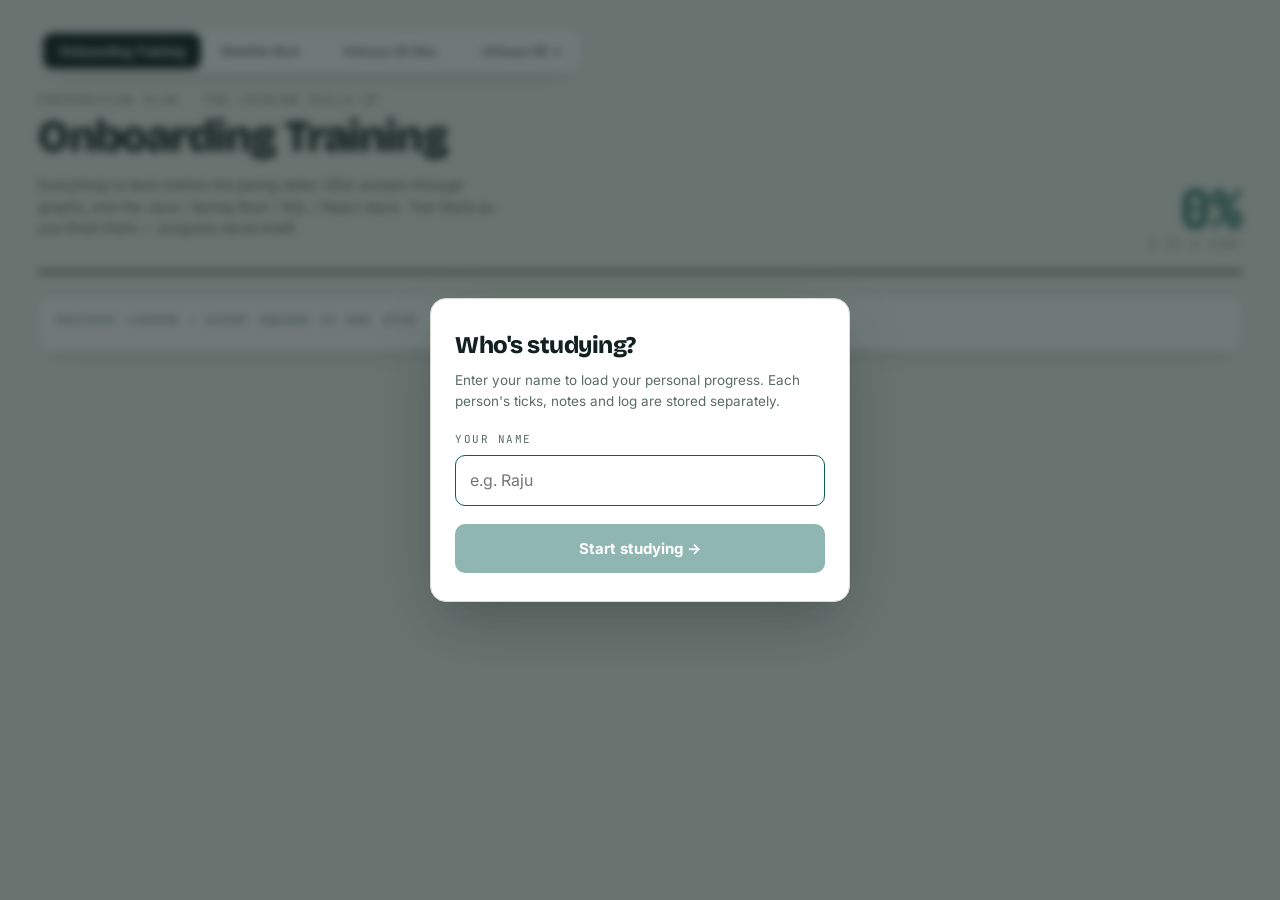
<file: index.html>
<!DOCTYPE html>
<html lang="en">
<head>
<meta charset="utf-8">
<meta name="viewport" content="width=device-width, initial-scale=1">
<title>Preparation Plan</title>
<meta name="description" content="Preparation plan: pre-joining stack readiness, Deloitte NLA syllabus and the Infosys 20 December coding plan, with per-user progress tracking.">
<meta name="theme-color" content="#EDEFEA">
<link rel="icon" href="data:image/svg+xml,%3Csvg xmlns='http://www.w3.org/2000/svg' viewBox='0 0 32 32'%3E%3Crect width='32' height='32' rx='7' fill='%230B5E55'/%3E%3Cpath d='M9 16.5l4.5 4.5L23 11' stroke='%23fff' stroke-width='3.2' fill='none' stroke-linecap='round' stroke-linejoin='round'/%3E%3C/svg%3E">
<link rel="preconnect" href="https://fonts.googleapis.com">
<link rel="preconnect" href="https://fonts.gstatic.com" crossorigin>
<link href="https://fonts.googleapis.com/css2?family=Bricolage+Grotesque:opsz,wght@12..96,500;12..96,700;12..96,800&family=Inter:wght@400;500;600&family=JetBrains+Mono:wght@400;600&display=swap" rel="stylesheet">
<style>
  :root{
    --paper:#EDEFEA;
    --surface:#FFFFFF;
    --surface-2:#F6F7F3;
    --ink:#12211F;
    --ink-2:#5A6B66;
    --ink-3:#8A9791;
    --line:#D6DBD4;
    --teal:#0B5E55;
    --teal-soft:#DCEAE6;
    --amber:#B67708;
    --green:#2E7D4F;
    --rust:#A8412A;
    --radius:10px;
    --shadow:0 1px 0 rgba(18,33,31,.06), 0 8px 24px -18px rgba(18,33,31,.5);
  }
  *{box-sizing:border-box}
  html,body{margin:0;padding:0}
  body{
    background:var(--paper);
    color:var(--ink);
    font-family:"Inter",system-ui,-apple-system,"Segoe UI",sans-serif;
    font-size:15px;
    line-height:1.55;
    -webkit-font-smoothing:antialiased;
  }
  .wrap{max-width:none;margin:0 auto;padding:28px clamp(16px,3vw,56px) 96px}

  /* ---------- header ---------- */
  header.top{display:flex;flex-wrap:wrap;gap:20px;align-items:flex-end;justify-content:space-between;padding-bottom:18px;border-bottom:2px solid var(--ink)}
  .eyebrow{font-family:"JetBrains Mono",monospace;font-size:11px;letter-spacing:.16em;text-transform:uppercase;color:var(--ink-2)}
  h1{font-family:"Bricolage Grotesque","Inter",sans-serif;font-weight:800;font-size:clamp(24px,5vw,44px);line-height:1.02;margin:6px 0 4px;letter-spacing:-.02em}
  .sub{color:var(--ink-2);max-width:52ch;font-size:14px}
  .totals{text-align:right;font-family:"JetBrains Mono",monospace}
  .totals .big{font-size:clamp(28px,7vw,52px);font-weight:600;line-height:1;color:var(--teal)}
  .totals .cap{font-size:11px;letter-spacing:.12em;text-transform:uppercase;color:var(--ink-3)}

  /* ---------- user chip ---------- */
  .user-chip{display:flex;align-items:center;gap:8px;font-family:"JetBrains Mono",monospace;font-size:11.5px;background:var(--surface);border:1px solid var(--line);border-radius:999px;padding:5px 12px;color:var(--ink-2);cursor:pointer;transition:.15s;margin-left:auto;-webkit-tap-highlight-color:transparent}
  .user-chip:hover{border-color:var(--teal);color:var(--teal)}
  .user-chip .avatar{width:22px;height:22px;border-radius:50%;background:var(--teal);color:#fff;font-size:11px;font-weight:700;display:flex;align-items:center;justify-content:center;flex:none;font-family:"Inter",sans-serif}
  .user-chip .uname{max-width:120px;overflow:hidden;text-overflow:ellipsis;white-space:nowrap}

  /* ---------- mastery ledger ---------- */
  .ledger{margin:22px 0 26px;background:var(--surface);border:1px solid var(--line);border-radius:var(--radius);padding:16px 18px 8px;box-shadow:var(--shadow)}
  .ledger h2{font-family:"JetBrains Mono",monospace;font-size:11px;letter-spacing:.16em;text-transform:uppercase;color:var(--ink-2);margin:0 0 14px;font-weight:600}
  .lrow{display:grid;grid-template-columns:150px 1fr 46px;gap:12px;align-items:center;margin-bottom:10px;cursor:pointer;background:none;border:0;width:100%;padding:2px 0;font:inherit;color:inherit;text-align:left;-webkit-tap-highlight-color:transparent}
  .lrow:hover .lname{color:var(--teal)}
  .lrow:focus-visible{outline:2px solid var(--teal);outline-offset:3px;border-radius:4px}
  .lname{font-size:13px;font-weight:600;white-space:nowrap;overflow:hidden;text-overflow:ellipsis}
  .segs{display:flex;gap:2px;height:14px}
  .seg{flex:1;background:var(--surface-2);border:1px solid var(--line);border-radius:2px;min-width:2px}
  .seg.on{background:var(--teal);border-color:var(--teal)}
  .lpct{font-family:"JetBrains Mono",monospace;font-size:12px;color:var(--ink-2);text-align:right}

  /* ---------- nav tabs ---------- */
  nav.tracks{display:flex;flex-wrap:wrap;gap:8px;margin-bottom:22px}
  .tab{font:inherit;font-size:13px;font-weight:600;cursor:pointer;border:1px solid var(--line);background:var(--surface);color:var(--ink-2);padding:7px 13px;border-radius:999px;display:flex;align-items:center;gap:8px;transition:.15s;-webkit-tap-highlight-color:transparent;touch-action:manipulation}
  .tab:hover{border-color:var(--teal);color:var(--teal)}
  .tab[aria-selected="true"]{background:var(--ink);border-color:var(--ink);color:#fff}
  .tab .n{font-family:"JetBrains Mono",monospace;font-size:11px;opacity:.7}
  .tab[aria-selected="true"] .n{opacity:.85}

  /* ---------- track ---------- */
  .track-head{display:flex;flex-wrap:wrap;gap:16px;justify-content:space-between;align-items:flex-start;margin-bottom:6px}
  .track-head h2{font-family:"Bricolage Grotesque","Inter",sans-serif;font-size:clamp(20px,4vw,26px);font-weight:700;margin:0;letter-spacing:-.01em}
  .track-head p{margin:6px 0 0;color:var(--ink-2);max-width:66ch;font-size:14px}
  .bar{height:6px;background:var(--surface);border:1px solid var(--line);border-radius:999px;overflow:hidden;margin:16px 0 26px}
  .bar span{display:block;height:100%;background:var(--teal);transition:width .3s ease}

  /* ---------- toolbar ---------- */
  .toolbar{display:flex;flex-wrap:wrap;gap:8px;align-items:center;margin-bottom:18px}
  .btn{font:inherit;font-size:12.5px;font-weight:600;cursor:pointer;border:1px solid var(--line);background:var(--surface);color:var(--ink-2);padding:6px 12px;border-radius:7px;transition:.15s;-webkit-tap-highlight-color:transparent;touch-action:manipulation;min-height:36px}
  .btn:hover{border-color:var(--teal);color:var(--teal)}
  .btn.on{background:var(--teal-soft);border-color:var(--teal);color:var(--teal)}
  .btn.danger:hover{border-color:var(--rust);color:var(--rust)}

  /* ---------- sections ---------- */
  section.block{background:var(--surface);border:1px solid var(--line);border-radius:var(--radius);margin-bottom:16px;overflow:hidden;box-shadow:var(--shadow)}
  .bhead{display:flex;align-items:center;gap:10px;padding:14px 18px;cursor:pointer;background:var(--surface-2);border-bottom:1px solid var(--line);user-select:none;-webkit-tap-highlight-color:transparent;touch-action:manipulation;min-height:50px}
  .bhead:hover .btitle{color:var(--teal)}
  .bnum{font-family:"JetBrains Mono",monospace;font-size:11px;color:var(--ink-3);min-width:22px;flex:none}
  .btitle{font-weight:700;font-size:14px;flex:1;line-height:1.3}
  .bcount{font-family:"JetBrains Mono",monospace;font-size:11.5px;color:var(--ink-2);white-space:nowrap;flex:none}
  .chev{color:var(--ink-3);transition:transform .2s;font-size:12px;flex:none}
  section.block.closed .chev{transform:rotate(-90deg)}
  section.block.closed .items{display:none}
  .bnote{padding:10px 18px;font-size:13px;color:var(--ink-2);background:#fff;border-bottom:1px dashed var(--line)}

  /* ---------- items ---------- */
  .item{display:grid;grid-template-columns:26px 1fr;gap:12px;padding:13px 18px;border-bottom:1px solid var(--line)}
  .item:last-child{border-bottom:0}
  .item.done .it{color:var(--ink-3);text-decoration:line-through;text-decoration-thickness:1px}
  .item.done .id-txt{color:var(--ink-3)}
  input[type=checkbox]{appearance:none;-webkit-appearance:none;width:22px;height:22px;border:1.5px solid var(--ink-3);border-radius:5px;cursor:pointer;margin:2px 0 0;position:relative;background:#fff;flex:none;touch-action:manipulation}
  input[type=checkbox]:hover{border-color:var(--teal)}
  input[type=checkbox]:checked{background:var(--green);border-color:var(--green)}
  input[type=checkbox]:checked::after{content:"";position:absolute;left:6px;top:2px;width:6px;height:11px;border:solid #fff;border-width:0 2px 2px 0;transform:rotate(43deg)}
  input[type=checkbox]:focus-visible{outline:2px solid var(--teal);outline-offset:2px}
  .it{font-weight:600;font-size:14.5px;line-height:1.35}
  .id-txt{color:var(--ink-2);font-size:13.5px;margin-top:2px;line-height:1.45}
  .links{display:flex;flex-wrap:wrap;gap:7px;margin-top:8px}
  .lk{font-family:"JetBrains Mono",monospace;font-size:11px;letter-spacing:.02em;text-decoration:none;color:var(--teal);border:1px solid var(--teal-soft);background:var(--teal-soft);padding:4px 9px;border-radius:5px;-webkit-tap-highlight-color:transparent}
  .lk:hover{background:var(--teal);color:#fff;border-color:var(--teal)}
  .flag{display:inline-block;font-family:"JetBrains Mono",monospace;font-size:9.5px;letter-spacing:.1em;text-transform:uppercase;color:var(--rust);border:1px solid var(--rust);border-radius:4px;padding:1px 5px;margin-left:8px;vertical-align:2px;font-weight:600}
  .flag.build{color:var(--amber);border-color:var(--amber)}
  .flag.revise{color:var(--ink-3);border-color:var(--line);background:var(--surface-2)}

  /* step lists */
  ul.how{margin:9px 0 0;padding-left:17px;color:var(--ink-2);font-size:13px;line-height:1.5}
  ul.how li{margin:4px 0}
  ul.how li::marker{color:var(--ink-3)}
  ul.how.mono li{font-family:"JetBrains Mono",monospace;font-size:12px;letter-spacing:-.01em}

  /* section badge */
  .sflag{font-family:"JetBrains Mono",monospace;font-size:9.5px;letter-spacing:.1em;text-transform:uppercase;font-weight:600;border:1px solid currentColor;border-radius:4px;padding:2px 6px;white-space:nowrap;flex:none}
  .sflag.new{color:var(--rust)}
  .sflag.rev{color:var(--ink-3);border-color:var(--line);background:var(--paper)}

  .legend{display:flex;flex-wrap:wrap;gap:6px 16px;align-items:center;font-size:12.5px;color:var(--ink-2);margin:-6px 0 18px}
  .legend .flag{margin-left:0;margin-right:5px}

  textarea{width:100%;font:inherit;font-size:13.5px;color:var(--ink);background:var(--surface);border:1px solid var(--line);border-radius:var(--radius);padding:12px 14px;resize:vertical;min-height:90px}
  textarea:focus{outline:2px solid var(--teal);outline-offset:-1px;border-color:var(--teal)}
  .flabel{font-family:"JetBrains Mono",monospace;font-size:11px;letter-spacing:.14em;text-transform:uppercase;color:var(--ink-2);margin:26px 0 8px}

  /* ---------- study log ---------- */
  .logbox{display:flex;gap:8px;margin-bottom:14px}
  .logbox input{flex:1;font:inherit;font-size:14px;padding:10px 13px;border:1px solid var(--line);border-radius:var(--radius);background:var(--surface);min-width:0}
  .logbox input:focus{outline:2px solid var(--teal);outline-offset:-1px}
  .logbox .btn{padding:0 16px;white-space:nowrap;flex:none}
  .entry{display:grid;grid-template-columns:100px 1fr 30px;gap:10px;align-items:baseline;padding:9px 0;border-bottom:1px solid var(--line);font-size:14px}
  .entry time{font-family:"JetBrains Mono",monospace;font-size:11.5px;color:var(--ink-3);word-break:break-all}
  .entry button{background:none;border:0;color:var(--ink-3);cursor:pointer;font-size:16px;line-height:1;padding:4px;min-width:30px;min-height:30px;-webkit-tap-highlight-color:transparent}
  .entry button:hover{color:var(--rust)}
  .empty{color:var(--ink-3);font-size:13.5px;padding:14px 0}

  /* ---------- alerts ---------- */
  .warn{background:#FDF3E3;border:1px solid var(--amber);color:#6B4A08;border-radius:var(--radius);padding:11px 14px;font-size:13.5px;margin:18px 0 0}
  .warn b{font-weight:600}
  .status{position:fixed;left:50%;bottom:20px;transform:translateX(-50%);background:var(--ink);color:#fff;font-family:"JetBrains Mono",monospace;font-size:11.5px;letter-spacing:.06em;padding:8px 16px;border-radius:999px;opacity:0;pointer-events:none;transition:opacity .25s;z-index:20;white-space:nowrap;max-width:90vw}
  .status.show{opacity:1}
  .hidden{display:none !important}

  /* ---------- login modal ---------- */
  .modal-bg{position:fixed;inset:0;background:rgba(18,33,31,.6);backdrop-filter:blur(4px);-webkit-backdrop-filter:blur(4px);z-index:100;display:flex;align-items:center;justify-content:center;padding:16px;overflow-y:auto}
  .modal-bg.hidden{display:none !important}
  .modal{background:var(--surface);border:1px solid var(--line);border-radius:16px;padding:28px 24px;width:100%;max-width:420px;box-shadow:0 24px 60px -12px rgba(18,33,31,.35);margin:auto}
  .modal h2{font-family:"Bricolage Grotesque","Inter",sans-serif;font-weight:800;font-size:clamp(20px,5vw,24px);margin:0 0 6px;letter-spacing:-.02em}
  .modal p{color:var(--ink-2);font-size:13.5px;margin:0 0 20px;line-height:1.5}
  .modal label{font-family:"JetBrains Mono",monospace;font-size:11px;letter-spacing:.14em;text-transform:uppercase;color:var(--ink-2);display:block;margin-bottom:7px}
  .modal input[type=text]{width:100%;font:inherit;font-size:16px;padding:12px 14px;border:1.5px solid var(--line);border-radius:var(--radius);background:var(--paper);color:var(--ink);outline:none;transition:.15s;-webkit-appearance:none}
  .modal input[type=text]:focus{border-color:var(--teal);background:#fff}
  .modal-actions{display:flex;gap:10px;margin-top:18px}
  .btn-primary{flex:1;font:inherit;font-size:15px;font-weight:700;cursor:pointer;background:var(--teal);color:#fff;border:none;border-radius:var(--radius);padding:13px 18px;transition:.15s;min-height:48px;-webkit-tap-highlight-color:transparent;touch-action:manipulation}
  .btn-primary:hover{background:#0a5248}
  .btn-primary:disabled{opacity:.45;cursor:not-allowed}
  .profiles-section{margin-top:22px;border-top:1px solid var(--line);padding-top:18px}
  .profiles-section h3{font-family:"JetBrains Mono",monospace;font-size:10px;letter-spacing:.16em;text-transform:uppercase;color:var(--ink-3);margin:0 0 12px}
  .profile-list{display:flex;flex-direction:column;gap:8px;max-height:220px;overflow-y:auto;-webkit-overflow-scrolling:touch}
  .profile-row{display:flex;align-items:center;gap:12px;padding:10px 12px;border:1px solid var(--line);border-radius:var(--radius);cursor:pointer;transition:.15s;background:var(--surface-2);-webkit-tap-highlight-color:transparent;touch-action:manipulation}
  .profile-row:hover{border-color:var(--teal);background:var(--teal-soft)}
  .profile-row .p-avatar{width:32px;height:32px;border-radius:50%;background:var(--teal);color:#fff;font-size:13px;font-weight:700;display:flex;align-items:center;justify-content:center;flex:none}
  .profile-row .p-info{flex:1;min-width:0}
  .profile-row .p-name{font-weight:600;font-size:13.5px;white-space:nowrap;overflow:hidden;text-overflow:ellipsis}
  .profile-row .p-meta{font-family:"JetBrains Mono",monospace;font-size:11px;color:var(--ink-3);margin-top:1px}
  .profile-row .p-pct{font-family:"JetBrains Mono",monospace;font-size:12px;color:var(--teal);font-weight:600;white-space:nowrap}
  .profile-row .p-del{background:none;border:none;cursor:pointer;color:var(--ink-3);font-size:18px;padding:4px 6px;line-height:1;border-radius:4px;flex:none;min-width:32px;min-height:32px;display:flex;align-items:center;justify-content:center;-webkit-tap-highlight-color:transparent}
  .profile-row .p-del:hover{color:var(--rust)}

  /* ---------- plan switcher ---------- */
  .programs{display:flex;gap:4px;margin:0 0 18px;padding:4px;background:var(--surface);border:1px solid var(--line);border-radius:12px;width:max-content;max-width:100%;box-shadow:var(--shadow)}
  .prog{font:inherit;font-size:13px;font-weight:600;cursor:pointer;border:0;background:none;color:var(--ink-2);padding:7px 16px;border-radius:9px;min-height:36px;display:flex;align-items:center;justify-content:center;gap:8px;transition:.15s;-webkit-tap-highlight-color:transparent;touch-action:manipulation}
  .prog:hover{color:var(--teal)}
  .prog[aria-selected="true"]{background:var(--ink);color:#fff}
  .prog .n{font-family:"JetBrains Mono",monospace;font-size:11px;opacity:.7}
  .prog:focus-visible{outline:2px solid var(--teal);outline-offset:2px}
  body[data-view="nla"] .v-tcs, body[data-view="d20"] .v-tcs,
  body:not([data-view="nla"]) .v-nla, body:not([data-view="d20"]) .v-d20{display:none !important}

  /* ---------- Deloitte NLA view ---------- */
  .nla-info{background:var(--teal-soft);border:1px solid #BCD8D1;color:var(--ink);border-radius:var(--radius);padding:11px 14px;font-size:13.5px;margin:18px 0 0}
  .nla-info b{font-weight:600}
  .nla-grid{display:grid;grid-template-columns:minmax(0,5fr) minmax(0,7fr);gap:16px;margin:22px 0 26px;align-items:start}
  .card{background:var(--surface);border:1px solid var(--line);border-radius:var(--radius);padding:16px 18px;box-shadow:var(--shadow)}
  .card h2{font-family:"JetBrains Mono",monospace;font-size:11px;letter-spacing:.16em;text-transform:uppercase;color:var(--ink-2);margin:0 0 12px;font-weight:600}
  .card h3{font-family:"JetBrains Mono",monospace;font-size:10px;letter-spacing:.16em;text-transform:uppercase;color:var(--ink-3);margin:18px 0 8px;font-weight:600}
  table.pattern{width:100%;border-collapse:collapse;font-size:13.5px}
  table.pattern th{font-family:"JetBrains Mono",monospace;font-size:10px;letter-spacing:.12em;text-transform:uppercase;color:var(--ink-3);font-weight:600;text-align:left;padding:0 0 6px;border-bottom:1px solid var(--line)}
  table.pattern td{padding:7px 0;border-bottom:1px solid var(--line)}
  table.pattern .q{text-align:right;font-family:"JetBrains Mono",monospace;font-size:12.5px}
  table.pattern tr.total td{font-weight:700;border-bottom:0;border-top:2px solid var(--ink)}
  .chips{display:flex;flex-wrap:wrap;gap:6px;margin:12px 0 0}
  .chip{font-family:"JetBrains Mono",monospace;font-size:11px;color:var(--ink-2);background:var(--surface-2);border:1px solid var(--line);border-radius:5px;padding:3px 8px}
  .fine{font-size:12px;color:var(--ink-2);line-height:1.5;margin:12px 0 0;padding:9px 11px;background:var(--surface-2);border-left:3px solid var(--amber);border-radius:0 6px 6px 0}
  .stats{display:grid;grid-template-columns:repeat(4,minmax(0,1fr));gap:8px;margin-bottom:6px}
  .stat{background:var(--surface-2);border:1px solid var(--line);border-radius:8px;padding:9px 10px}
  .stat .v{font-family:"JetBrains Mono",monospace;font-size:20px;font-weight:600;line-height:1.1;color:var(--teal)}
  .stat .l{font-family:"JetBrains Mono",monospace;font-size:9.5px;letter-spacing:.12em;text-transform:uppercase;color:var(--ink-3);margin-top:3px}
  .mrow{display:grid;grid-template-columns:150px 1fr 100px;gap:12px;align-items:center;margin-bottom:9px;cursor:pointer;background:none;border:0;width:100%;padding:2px 0;font:inherit;color:inherit;text-align:left;-webkit-tap-highlight-color:transparent}
  .mrow:hover .lname{color:var(--teal)}
  .mrow .lpct{white-space:nowrap}
  .mrow:focus-visible{outline:2px solid var(--teal);outline-offset:3px;border-radius:4px}
  .mbar{height:10px;background:var(--surface-2);border:1px solid var(--line);border-radius:999px;overflow:hidden}
  .mbar span{display:block;height:100%;background:var(--teal);transition:width .3s ease}
  .mrow.complete .mbar span{background:var(--green)}
  .mrow.complete .lpct{color:var(--green);font-weight:600}
  .attn{list-style:none;margin:0;padding:0}
  .attn li{display:grid;grid-template-columns:20px 1fr;gap:8px;padding:7px 0;border-top:1px dashed var(--line);font-size:13px}
  .attn li:first-child{border-top:0}
  .attn .rk{font-family:"JetBrains Mono",monospace;font-size:11px;color:var(--rust);font-weight:600;padding-top:1px}
  .attn .why{color:var(--ink-2);font-size:12.5px}
  .attn .flag{margin-left:6px}

  /* modules */
  section.mod .mhead{position:relative;display:flex;align-items:center;gap:12px;padding:14px 18px 16px;cursor:pointer;background:var(--surface-2);user-select:none;-webkit-tap-highlight-color:transparent;touch-action:manipulation;min-height:62px}
  section.mod .mhead:hover .mtitle{color:var(--teal)}
  section.mod .mhead:focus-visible{outline:2px solid var(--teal);outline-offset:-2px}
  section.mod.open .mhead{border-bottom:1px solid var(--line)}
  .mwrap{flex:1;min-width:0}
  .mtitle{display:block;font-family:"Bricolage Grotesque","Inter",sans-serif;font-weight:700;font-size:16px;line-height:1.25}
  .mmeta{display:block;font-family:"JetBrains Mono",monospace;font-size:11px;color:var(--ink-3);margin-top:2px}
  .mprog{position:absolute;left:0;bottom:0;height:3px;background:var(--teal);transition:width .3s ease}
  section.mod:not(.open) > .mhead .chev{transform:rotate(-90deg)}
  section.mod .mbody{display:none}
  section.mod.open .mbody{display:block}
  section.mod .sflag.done{display:none;color:var(--green)}
  section.mod.complete{border-color:var(--green)}
  section.mod.complete .mprog{background:var(--green)}
  section.mod.complete .sflag.done{display:inline-block}
  section.mod.complete .mhead .bcount{color:var(--green);font-weight:600}
  .shead{display:flex;align-items:center;gap:10px;padding:10px 18px;background:#fff;border-bottom:1px solid var(--line);cursor:pointer;user-select:none;-webkit-tap-highlight-color:transparent;min-height:44px}
  .shead:hover .stitle{color:var(--teal)}
  .shead:focus-visible{outline:2px solid var(--teal);outline-offset:-2px}
  .sletter{font-family:"JetBrains Mono",monospace;font-size:11px;font-weight:600;color:var(--teal);min-width:14px;flex:none}
  .stitle{font-weight:700;font-size:13.5px;flex:1;min-width:0;line-height:1.3}
  .shead .flag{margin-left:0;flex:none}
  .nsub.closed .sitems{display:none}
  .nsub.closed .chev{transform:rotate(-90deg)}
  /* Every cell draws its own right + bottom rule; the -1px margins push the outer
     ones under the card edge (section.block clips), so any column count lines up. */
  .sitems{display:grid;grid-template-columns:repeat(2,minmax(0,1fr));border-bottom:1px solid var(--line);margin:0 -1px -1px 0}
  .sitems.single{grid-template-columns:minmax(0,1fr)}
  .sitems .item, .sitems .item:last-child{border-bottom:1px solid var(--line);border-right:1px solid var(--line)}
  .id-txt{max-width:95ch}
  .item.compact{padding:10px 18px;align-items:center}
  .item.compact input[type=checkbox]{margin:0}
  .item.compact .it{font-weight:500;font-size:14px}
  .flag.p-high{color:var(--rust);border-color:var(--rust)}
  .flag.p-medium{color:var(--amber);border-color:var(--amber)}
  .flag.p-additional{color:var(--ink-3);border-color:var(--line);background:var(--surface-2)}
  .flag.p-interview{color:var(--teal);border-color:var(--teal)}
  .flag.lv{color:var(--ink-2);border-color:var(--line);background:var(--surface)}
  .mnotes{padding:4px 18px 18px}
  .mnotes .flabel{margin-top:16px}

  /* ---------- difficulty flags, form fields and tag buttons ---------- */
  .flag.d-easy{color:var(--green);border-color:var(--green)}
  .flag.d-medium{color:var(--amber);border-color:var(--amber)}
  .flag.d-hard{color:var(--rust);border-color:var(--rust)}
  .mrow.static{cursor:default}
  .mrow.static:hover .lname{color:inherit}
  .target{font-size:13px;margin:12px 0 0;padding:9px 11px;background:var(--teal-soft);border-radius:6px;color:var(--ink)}
  .tally{display:flex;flex-wrap:wrap;gap:6px}
  .tally .chip b{color:var(--ink);font-weight:600}
  .fld label{display:block;font-family:"JetBrains Mono",monospace;font-size:10px;letter-spacing:.1em;text-transform:uppercase;color:var(--ink-3);margin-bottom:4px}
  .fin{width:100%;font:inherit;font-size:13.5px;padding:6px 9px;border:1px solid var(--line);border-radius:7px;background:var(--surface);color:var(--ink);min-height:36px;-webkit-appearance:none;appearance:none}
  select.fin{background-image:linear-gradient(45deg,transparent 50%,var(--ink-3) 50%),linear-gradient(135deg,var(--ink-3) 50%,transparent 50%);background-position:calc(100% - 14px) 15px,calc(100% - 9px) 15px;background-size:5px 5px;background-repeat:no-repeat;padding-right:24px}
  .fin:focus{outline:2px solid var(--teal);outline-offset:-1px;border-color:var(--teal)}
  .tags{display:flex;flex-wrap:wrap;gap:5px}
  .tagbtn{font-family:"JetBrains Mono",monospace;font-size:10.5px;border:1px solid var(--line);background:var(--surface);color:var(--ink-2);padding:3px 8px;border-radius:5px;cursor:pointer;min-height:28px;-webkit-tap-highlight-color:transparent}
  .tagbtn:hover{border-color:var(--rust);color:var(--rust)}
  .tagbtn.on{background:var(--rust);border-color:var(--rust);color:#fff}

  /* =============================================
     RESPONSIVE — tablet (max 768px)
     ============================================= */
  @media (max-width:768px){
    .wrap{padding:22px 16px 90px}
    header.top{gap:14px}
    .sub{font-size:13.5px}
    .ledger{padding:14px 14px 6px}
    .lrow{grid-template-columns:120px 1fr 42px;gap:10px}
    .lname{font-size:12.5px}
    nav.tracks{gap:6px;margin-bottom:18px}
    .tab{font-size:12.5px;padding:6px 11px;gap:6px}
    .bhead{padding:13px 16px}
    .btitle{font-size:13.5px}
    .item{padding:12px 16px;gap:10px}
    .toolbar{gap:7px}
    .btn{font-size:12px;padding:6px 11px;min-height:34px}
    .entry{grid-template-columns:90px 1fr 30px;gap:8px}
    .nla-grid{grid-template-columns:1fr}
    .sitems, .sitems.single{grid-template-columns:minmax(0,1fr)}
  }

  /* =============================================
     RESPONSIVE — mobile (max 640px)
     ============================================= */
  @media (max-width:640px){
    .wrap{padding:16px 12px 88px}

    /* header */
    header.top{flex-direction:column;align-items:stretch;gap:12px}
    .totals{text-align:left}
    h1{font-size:clamp(22px,6.5vw,32px)}
    .sub{font-size:13px;max-width:100%}

    /* user chip — full width row below header on mobile */
    .user-chip{align-self:flex-start;font-size:11px;padding:5px 10px}
    .user-chip .uname{max-width:160px}

    /* ledger */
    .ledger{margin:16px 0 20px;padding:12px 12px 4px}
    .lrow{grid-template-columns:96px 1fr 38px;gap:8px;padding:3px 0}
    .lname{font-size:12px}
    .segs{height:12px}
    .lpct{font-size:11px}

    /* tabs — scrollable horizontal strip */
    nav.tracks{flex-wrap:nowrap;overflow-x:auto;-webkit-overflow-scrolling:touch;scrollbar-width:none;gap:6px;padding-bottom:4px;margin-bottom:16px}
    nav.tracks::-webkit-scrollbar{display:none}
    .tab{font-size:12px;padding:6px 10px;gap:5px;white-space:nowrap;flex-shrink:0}

    /* track head */
    .track-head{flex-direction:column;gap:8px}
    .track-head h2{font-size:clamp(18px,5vw,22px)}
    .track-head p{font-size:13px}
    .bar{margin:12px 0 18px}

    /* toolbar — scroll on mobile */
    .toolbar{flex-wrap:nowrap;overflow-x:auto;-webkit-overflow-scrolling:touch;scrollbar-width:none;padding-bottom:4px;gap:6px;margin-bottom:14px}
    .toolbar::-webkit-scrollbar{display:none}
    .btn{white-space:nowrap;flex-shrink:0;font-size:12px;padding:6px 10px;min-height:36px}
    .toolbar .bcount{flex-shrink:0;margin-left:4px !important}

    /* section blocks */
    .bhead{padding:11px 12px;gap:8px;min-height:46px}
    .bnum{font-size:10px;min-width:18px}
    .btitle{font-size:13px}
    .bcount{font-size:10.5px}
    .chev{font-size:11px}
    .bnote{padding:9px 12px;font-size:12.5px}

    /* items */
    .item{grid-template-columns:24px 1fr;gap:10px;padding:11px 12px}
    input[type=checkbox]{width:24px;height:24px;margin:1px 0 0}
    input[type=checkbox]:checked::after{left:7px;top:2.5px;width:7px;height:12px}
    .it{font-size:14px}
    .id-txt{font-size:13px}
    ul.how{font-size:12.5px;padding-left:15px}
    ul.how.mono li{font-size:11.5px}
    .links{gap:6px;margin-top:7px}
    .lk{font-size:10.5px;padding:4px 8px}
    .flag{font-size:9px;padding:1px 4px;margin-left:6px}

    /* legend */
    .legend{font-size:12px;gap:5px 12px;margin-bottom:14px}

    /* textarea + notes */
    textarea{font-size:13px;padding:10px 12px}
    .flabel{font-size:10.5px;margin:20px 0 7px}

    /* study log */
    .logbox{flex-direction:column;gap:8px}
    .logbox input{font-size:14px;padding:12px 13px}
    .logbox .btn{width:100%;padding:12px;text-align:center;min-height:44px}
    .entry{display:grid;grid-template-columns:1fr 32px;grid-template-rows:auto auto;gap:4px 8px;align-items:start;padding:10px 0}
    .entry time{grid-column:1 / -1;display:block;font-size:10.5px;color:var(--ink-3);margin-bottom:0}
    .entry > span{font-size:13.5px;word-break:break-word;line-height:1.45;align-self:center}
    .entry button{align-self:flex-start;margin-top:1px}

    /* modal — slides up from bottom on mobile */
    .modal-bg{padding:12px;align-items:flex-end}
    .modal{border-radius:16px 16px 12px 12px;padding:24px 18px 28px}
    .modal h2{font-size:21px}
    .modal p{font-size:13px;margin-bottom:18px}
    .modal input[type=text]{font-size:16px;padding:13px 13px}
    .btn-primary{font-size:15px;padding:14px;min-height:50px}
    .profile-list{max-height:240px}
    .profile-row{padding:10px 10px}
    .profile-row .p-name{font-size:13px}
    .profile-row .p-meta{font-size:10.5px}

    /* Deloitte NLA view */
    .programs{width:100%;margin-bottom:14px}
    .prog{flex:1;padding:7px 8px;font-size:12.5px}
    .nla-info{font-size:13px;margin-top:14px}
    .nla-grid{margin:16px 0 20px;gap:12px}
    .card{padding:14px 12px}
    .stats{grid-template-columns:repeat(2,minmax(0,1fr))}
    .mrow{grid-template-columns:84px 1fr 94px;gap:8px}
    .mrow .lpct{font-size:11px}
    section.mod .mhead{padding:11px 12px 13px;gap:8px;min-height:56px}
    .mtitle{font-size:14.5px}
    .mmeta{font-size:10.5px}
    .shead{padding:9px 12px;gap:7px}
    .stitle{font-size:13px}
    .item.compact{padding:10px 12px}
    .mnotes{padding:2px 12px 14px}
    .prog .n{display:none}
    .prog{padding:7px 4px;font-size:12px}

  }

  /* =============================================
     RESPONSIVE — small phones (max 400px)
     ============================================= */
  @media (max-width:400px){
    .wrap{padding:14px 10px 86px}
    .lrow{grid-template-columns:80px 1fr 34px;gap:6px}
    .lname{font-size:11.5px}
    .tab{font-size:11.5px;padding:5px 9px}
    .item{gap:8px;padding:10px 10px}
    .bhead{padding:10px 10px}
    .btitle{font-size:12.5px}
    ul.how.mono li{font-size:11px}
  }

  /* =============================================
     WIDE SCREENS — spend extra width on columns, not on line length
     ============================================= */
  @media (min-width:1280px){
    #ledgerRows{display:grid;grid-template-columns:repeat(2,minmax(0,1fr));column-gap:40px}
    section.block .items{display:grid;grid-template-columns:repeat(2,minmax(0,1fr));margin:0 -1px -1px 0}
    section.block .items .item{border-right:1px solid var(--line);border-bottom:1px solid var(--line)}
    .sitems{grid-template-columns:repeat(3,minmax(0,1fr))}
    .sitems.single{grid-template-columns:repeat(2,minmax(0,1fr))}
  }
  @media (min-width:1600px){
    .sitems{grid-template-columns:repeat(4,minmax(0,1fr))}
  }
  @media (min-width:1900px){
    #ledgerRows{grid-template-columns:repeat(3,minmax(0,1fr))}
    .sitems.single{grid-template-columns:repeat(3,minmax(0,1fr))}
  }

  @media (prefers-reduced-motion:reduce){*{transition:none !important;animation:none !important}}
</style>
<link rel="stylesheet" href="dec20/plan.css">
</head>
<body>

<!-- ===== LOGIN MODAL ===== -->
<div class="modal-bg" id="loginModal">
  <div class="modal" role="dialog" aria-modal="true" aria-labelledby="modalTitle">
    <h2 id="modalTitle">Who's studying?</h2>
    <p>Enter your name to load your personal progress. Each person's ticks, notes and log are stored separately.</p>
    <label for="nameInput">Your name</label>
    <input type="text" id="nameInput" placeholder="e.g. Raju" maxlength="40" autocomplete="off">
    <div class="modal-actions">
      <button class="btn-primary" id="startBtn" disabled>Start studying →</button>
    </div>
    <div class="profiles-section" id="profilesSection" style="display:none">
      <h3>Continue as…</h3>
      <div class="profile-list" id="profileList"></div>
    </div>
  </div>
</div>

<div class="wrap">
  <nav class="programs" id="programs" role="tablist" aria-label="Preparation plan">
    <button class="prog" role="tab" data-plan-view="tcs" aria-selected="true">Onboarding Training</button>
    <button class="prog" role="tab" data-plan-view="nla" aria-selected="false">Deloitte NLA<span class="n" id="nlaProgPct"></span></button>
    <button class="prog" role="tab" data-plan-view="d20" aria-selected="false">Infosys 20 Dec<span class="n" id="d20ProgPct"></span></button>
    <a class="prog" href="/infosys" title="Infosys internal training (Systems Engineer): opens its own page" style="text-decoration:none">Infosys SE ↗</a>
  </nav>
  <header class="top">
    <div class="v-d20">
      <div class="eyebrow">Preparation plan · Infosys SP / DSE</div>
      <h1>Infosys Coding Round · 20 Dec</h1>
      <p class="sub">Do one day at a time, in Java. Goal: at least two problems passing every test case.</p>
    </div>
    <div class="v-tcs">
      <div class="eyebrow">Preparation plan · Pre-joining build-up</div>
      <h1>Onboarding Training</h1>
      <p class="sub">Everything to learn before the joining letter: DSA revision through graphs, and the Java / Spring Boot / SQL / React stack. Tick items as you finish them — progress saves itself.</p>
    </div>
    <div class="v-nla">
      <div class="eyebrow">Preparation plan · Deloitte USI</div>
      <h1>Deloitte NLA</h1>
      <p class="sub">Topic-by-topic syllabus for the Deloitte National Level Assessment: aptitude, reasoning, verbal, technical MCQs, Java coding and interviews. Tracked separately from your other plans.</p>
    </div>
    <div style="display:flex;flex-direction:column;align-items:flex-end;gap:10px">
      <div class="totals v-d20">
        <div class="big" id="d20TotalPct">0%</div>
        <div class="cap" id="d20TotalCount">0 of 0 main problems solved</div>
      </div>
      <div class="totals v-tcs">
        <div class="big" id="totalPct">0%</div>
        <div class="cap" id="totalCount">0 of 0 done</div>
      </div>
      <div class="totals v-nla">
        <div class="big" id="nlaTotalPct">0%</div>
        <div class="cap" id="nlaTotalCount">0 of 0 topics done</div>
      </div>
      <button class="user-chip hidden" id="userChip" title="Switch user" aria-label="Switch user">
        <span class="avatar" id="userAvatar">?</span>
        <span class="uname" id="userLabel">—</span>
        <span>⇄</span>
      </button>
    </div>
  </header>

  <div class="warn hidden" id="storageWarn"><b>Progress can't be saved in this browser.</b> Private/incognito mode or blocked site data will make every tick disappear on refresh. Open the page in a normal window, or allow site data for this address.</div>

  <!-- ===== INFOSYS 20 DEC (independent state, rendered by dec20/plan-app.js) ===== -->
  <main id="d20View" class="v-d20">
    <nav class="tracks" id="d20Tabs" role="tablist" aria-label="Infosys plan screens">
      <button class="tab" role="tab" data-d20-tab="today" aria-selected="true">Today</button>
      <button class="tab" role="tab" data-d20-tab="plan" aria-selected="false">Full plan</button>
      <button class="tab" role="tab" data-d20-tab="quiz" aria-selected="false">Pattern quiz</button>
      <button class="tab" role="tab" data-d20-tab="progress" aria-selected="false">My progress</button>
      <button class="tab" role="tab" data-d20-tab="guide" aria-selected="false">Guide</button>
    </nav>

    <div class="d20-cols" data-d20-panel="today">
      <div id="d20Today"></div>
      <aside id="d20Side"></aside>
    </div>

    <div class="d20-narrow d20-stack hidden" data-d20-panel="plan">
      <div id="d20Plan"></div>
    </div>

    <div class="d20-narrow hidden" data-d20-panel="quiz">
      <div class="d20-banner"><b>Practise spotting the pattern.</b> No coding here: read the situation, name the technique and one reason, then check.</div>
      <div class="card" id="d20Drill"></div>
    </div>

    <div class="d20-narrow d20-stack hidden" data-d20-panel="progress">
      <div class="card" id="d20Progress"></div>
      <div class="card" id="d20Checks"></div>
      <div class="card" id="d20Queue"></div>
      <div class="card" id="d20Mocks"></div>
      <div class="card" id="d20Errors"></div>
    </div>

    <div class="d20-narrow d20-stack d20-guide hidden" data-d20-panel="guide">
      <div class="card"><h2>How to use this</h2>
        <ol>
          <li>Open <b>Today</b> and follow the numbered steps from top to bottom.</li>
          <li>Tick a problem only when every test case passes. If you needed help, press <b>I needed help</b> and solve it again on the date shown.</li>
          <li>After each mock, open <b>My progress</b>, record the result and answer “Am I on track?”.</li>
        </ol>
        <dl>
          <dt>Main problems</dt><dd>The plan. Do these every day.</dd>
          <dt>Write a full program</dt><dd>CSES tasks where your code reads the input itself.</dd>
          <dt>Extra</dt><dd>Only when the rest is finished.</dd>
          <dt>Timed test</dt><dd>Diagnostic and mock days. The pattern is hidden on purpose.</dd>
        </dl>
        <p class="target">Pattern notes, Java templates and edge-case lists are in the <a href="dec20/Infosys_20Dec_Prep_Plan.pdf" target="_blank" rel="noopener">plan PDF</a>.</p>
      </div>
      <div class="card"><h2>Daily routine</h2>
        <table class="pattern"><thead><tr><th>Weekday (4 h)</th><th>What to do</th></tr></thead><tbody>
          <tr><td>Morning, 60 min</td><td>One template from memory (15) · one old problem again (30) · five quiz questions (15)</td></tr>
          <tr><td>Evening, 40 min</td><td>Learn the day's idea and work one example by hand</td></tr>
          <tr><td>Evening, 90 min</td><td>Two main problems, 45 minutes each, no hints</td></tr>
          <tr><td>Evening, 30 min</td><td>Third main problem or the full program</td></tr>
          <tr><td>Evening, 20 min</td><td>Mistake log</td></tr>
          <tr><td>Weekend, 6 h</td><td>Two blocks of 2.5 h and 1 h of review</td></tr>
        </tbody></table>
      </div>
      <div class="card"><h2>When you are stuck</h2>
        <table class="pattern"><thead><tr><th>At minute</th><th>Do this</th></tr></thead><tbody>
          <tr><td>20</td><td>Write the brute force and look for repeated work</td></tr>
          <tr><td>25</td><td>Read only the topic tag or the first hint</td></tr>
          <tr><td>40</td><td>Read the idea, close it, code from a blank file, then press “I needed help”</td></tr>
        </tbody></table>
      </div>
      <div class="card"><h2>Exam-day plan (3 hours)</h2>
        <table class="pattern"><thead><tr><th>Time</th><th>What to do</th></tr></thead><tbody>
          <tr><td>0:00–0:15</td><td>Read every question; start with the one you understand best</td></tr>
          <tr><td>0:15–0:55</td><td>Easiest problem: every test passes before moving on</td></tr>
          <tr><td>0:55–2:10</td><td>Second problem: 15 minutes on paper first; if stuck at 1:25, submit a brute force for partial cases</td></tr>
          <tr><td>2:10–2:45</td><td>Third problem: brute force or special cases</td></tr>
          <tr><td>2:45–3:00</td><td>No rewrites; check edge cases and final submissions</td></tr>
        </tbody></table>
        <p class="fine">Your invitation does not state the duration, number of questions or scoring. These timings assume the 3-hour format reported by candidates.</p>
      </div>
      <div class="card" id="d20Backup"></div>
    </div>
  </main>

  <div class="ledger v-tcs">
    <h2>Mastery ledger — every square is one item</h2>
    <div id="ledgerRows"></div>
  </div>

  <nav class="tracks v-tcs" id="tabs" role="tablist"></nav>
  <main id="panel" class="v-tcs"></main>

  <!-- ===== DELOITTE NLA (independent state, rendered by the NLA script) ===== -->
  <main id="nlaView" class="v-nla">
    <div class="nla-info"><b>Eligibility note.</b> 2027 NLA eligibility, registration dates and assessment pattern are awaiting official confirmation. This preparation tracker is intended for strengthening relevant skills and preparing for suitable Deloitte opportunities.</div>
    <div class="nla-grid">
      <div class="card" id="nlaOverview"></div>
      <div class="card" id="nlaProgress"></div>
    </div>
    <div class="track-head"><div><h2>Preparation syllabus</h2><p>Six modules, one checkbox per sub-topic. Modules 1–5 follow the reported assessment sections; Module 6 is interview prep and is tracked on its own.</p></div></div>
    <div class="toolbar" id="nlaToolbar"></div>
    <div class="legend"><span><span class="flag p-high">high</span>core scoring areas</span><span><span class="flag p-medium">medium</span>regular revision</span><span><span class="flag p-additional">additional</span>after the core is solid</span><span><span class="flag p-interview">interview</span>after the test</span><span style="color:var(--ink-3)">Study-planning priorities, not official Deloitte weightages.</span></div>
    <div id="nlaModules"></div>
    <div id="nlaLog"></div>
  </main>

</div>
<div class="status" id="status">Saved</div>
<script>
/* ---------- link helpers ---------- */
// YouTube links are search links on purpose: exact video IDs rot, searches don't.
// The query is written so the right course sits in the first 1-3 results.
const Y = (q, label) => ({ l: "▶ " + (label || "video"), u: "https://www.youtube.com/results?search_query=" + encodeURIComponent(q) });
const LC = (slug, label) => ({ l: "◆ " + (label || slug), u: "https://leetcode.com/problems/" + slug + "/" });
const W = (label, url) => ({ l: "↗ " + label, u: url });

const DATA = [
{
  id: "method", name: "Method", tag: "read first",
  blurb: "How to study, before what to study. Two parts: six things you set up once and then stop thinking about, and a six-step routine for reading a problem you have never seen. Everything else in this ledger assumes you have done these.",
  sections: [
    { n: "Part 1 — Set these up once, this week", lvl:"new", note:"About half a day of work in total. After this you never have to decide how to study again — you just show up and follow the system.", items: [
      { t: "Keep one repo for everything you write",
        d: "A single public GitHub repo called prime-prep holds every line of practice code from now until joining.",
        how:[
          "Make these folders: /dsa · /java · /springboot · /sql · /react · /python.",
          "One file per problem or topic. No giant scratch files you never reopen.",
          "Commit on every day you study, even if it is one problem. The green commit wall is the accountability.",
          "Keep the README current — recruiters and mentors genuinely do open this."
        ],
        k:[W("Your GitHub","https://github.com/23335a0504raju")] },

      { t: "Keep a mistake log called MISTAKES.md",
        d: "One file in that repo. Every problem you fail gets exactly three lines, written the moment you fail it — not later.",
        how:[
          "Line 1 — what the problem was actually asking, in your own plain words.",
          "Line 2 — what you did wrong.",
          "Line 3 — the trigger you should have spotted, e.g. 'sorted array + find a pair → two pointers'.",
          "Spend two minutes re-reading the whole file before every practice session.",
          "Why this matters most: your gap is recognising patterns, and this file is the list of the exact patterns that you personally miss."
        ], f:"focus" },

      { t: "Pin the constraint → complexity table above your desk",
        d: "The input limits tell you which algorithm is expected before you have any idea how to solve it. Read the constraints first, every single time.",
        mono:1,
        how:[
          "N ≤ 10      →  O(N!) / O(2^N)   try every arrangement · backtracking",
          "N ≤ 20      →  O(2^N)           subsets · bitmask",
          "N ≤ 500     →  O(N³)            three nested loops are fine",
          "N ≤ 5,000   →  O(N²)            two nested loops are fine",
          "N ≤ 10⁶     →  O(N log N)       sort · heap · binary search",
          "N ≤ 10⁸     →  O(N)             one pass · hashing · two pointers · window",
          "This is exactly what cost you the Infosys hidden tests: an answer that was correct but too slow."
        ], f:"focus" },

      { t: "Save a fast input/output template for Java",
        d: "Scanner becomes too slow past roughly 10⁵ lines of input, and online assessments do reach that. Have a template ready to paste at the start of a test.",
        how:[
          "Read with BufferedReader + StringTokenizer, build output in a StringBuilder, print it once at the end.",
          "Save it as an IDE live template so it is two keystrokes.",
          "Type it out from memory once, so you can rebuild it inside a browser-only test window with no autocomplete."
        ],
        k:[Y("fast input output java competitive programming BufferedReader StringTokenizer","fast I/O in Java")], f:"focus" },

      { t: "Fix two study sessions a day and never swap them",
        d: "Hard thinking needs a fresh brain; learning a framework does not.",
        how:[
          "Morning — DSA only. New and unsolved problems, when you are sharpest.",
          "Evening — stack learning and building (Java, Spring Boot, SQL, React). This survives tiredness.",
          "Never move DSA to the evening. That is the swap that quietly kills the whole plan."
        ] },

      { t: "Re-solve every failed problem after 7 days",
        d: "Any problem you could not solve alone goes into a queue and comes back a week later, from a blank file.",
        how:[
          "Keep the queue as a simple list at the top of MISTAKES.md.",
          "If you still cannot solve it, it goes back in the queue for another 7 days.",
          "Solving 200 problems once is worth far less than solving 80 problems three times."
        ] }
    ]},

    { n: "Part 2 — The six steps for a problem you have never seen", lvl:"new", note:"This is your biggest single gap: not writing code, but reading the problem. Do all six steps out loud, on paper, for every unseen problem for the next month. It feels slow for about two weeks, then it starts to feel like cheating.", items: [
      { t: "Step 1 · Restate the problem in three lines",
        d: "Before anything else, fill in these three sentences in plain words, with no technical jargon.",
        how:[
          "I am given ___.",
          "I have to return ___.",
          "The rule that connects them is ___.",
          "If you cannot fill all three blanks, you have not understood the problem yet. Re-read it — do not start coding, that is how 20 minutes disappears."
        ], f:"focus" },

      { t: "Step 2 · Read the constraints, then say the target complexity out loud",
        d: "Look at how big N is before you look for an idea, and name the complexity you are aiming for.",
        how:[
          "Use the pinned table from Part 1.",
          "N = 10⁵ means O(N log N) or better: sorting, hashing, two pointers, sliding window, binary search, or one DP pass.",
          "If your idea has two loops over N, it is the wrong idea. Stop and think again instead of coding it hopefully."
        ], f:"focus" },

      { t: "Step 3 · Ask four questions about the input — never 'which data structure'",
        d: "The data structure is the answer to these questions. It is never the starting point.",
        how:[
          "What changes as I move through the input?",
          "Which operation keeps repeating?",
          "What work am I doing twice?",
          "Which single step is the bottleneck?",
          "Example: 'I keep looking for a value I already saw' → HashMap. 'I keep needing the max of the last k items' → deque."
        ], f:"focus" },

      { t: "Step 4 · Write the brute force as comments, then fix only the bottleneck",
        d: "Write the obvious slow solution in comments first, then replace just the line that is doing the repeated work.",
        how:[
          "Do this even in a real timed test — a slow correct answer scores partial marks, an empty editor scores zero.",
          "The four standard fixes: nested loop → hashing · repeated range work → prefix sum · repeated recomputation → memoisation · repeated scanning of sorted data → two pointers or binary search."
        ] },

      { t: "Step 5 · Dry run on the ugliest inputs you can invent",
        d: "Run the code by hand on inputs designed to break it, before you submit. Hidden test cases are made of exactly these.",
        how:[
          "Empty input · one element · all elements the same · all negative",
          "Maximum allowed size · duplicates · already sorted · sorted in reverse",
          "Keep this list stuck to your monitor while you code."
        ] },

      { t: "Step 6 · Stop at 35 minutes",
        d: "Being stuck at 35 minutes is not failure — it is the signal to learn the pattern instead of trying to rediscover it.",
        how:[
          "Read the editorial until you fully understand it. Do not skim it.",
          "Close it, then re-implement from a blank file, from memory.",
          "Write the trigger you missed into MISTAKES.md.",
          "Put the problem in the 7-day queue."
        ] }
    ]}
  ]
},

{
  id: "dsa", name: "DSA", tag: "revise + extend",
  blurb: "Two different jobs, and it matters that you don't confuse them. Sections 1–2 are revision: patterns you already own, re-run with a stopwatch and constraint-first thinking. Sections 4–6 are new ground — trees, graphs and DP — where you should go slowly and take notes.",
  sections: [
    { n: "Arrays, strings and the patterns you already know", lvl:"revise", note:"Not learning — speed and recall. One pass per topic: solve two or three of the linked problems in under 20 minutes each, without opening your old code. Anything you can already do fast, tick and move on. The four items tagged focus are the real holes; give those proper time.", items: [
      { t: "Prefix sums and difference arrays", d: "Refresh the plain version, the HashMap variant for 'count subarrays with property X', and the difference-array trick for range updates.", k:[Y("prefix sum striver playlist","prefix sum"), LC("find-pivot-index"), LC("subarray-sum-equals-k"), LC("product-of-array-except-self"), LC("contiguous-array"), LC("subarray-sums-divisible-by-k")] },
      { t: "Kadane's algorithm and the max-subarray family", d: "The biggest hole in your array coverage, and one of the three most-asked array questions anywhere. Learn it properly: single-pass max subarray sum, then the circular, product and return-the-indices variants.", k:[Y("kadanes algorithm maximum subarray explained striver","Kadane's algorithm"), LC("maximum-subarray"), LC("maximum-sum-circular-subarray"), LC("maximum-product-subarray")], f:"focus" },
      { t: "Two pointers — both directions", d: "Opposite-ends on sorted data, and fast/slow for in-place rewriting. Recall check: why sorting first is only legal when order doesn't matter.", k:[Y("two pointers pattern explained striver","two pointers"), LC("two-sum-ii-input-array-is-sorted"), LC("3sum"), LC("container-with-most-water"), LC("move-zeroes"), LC("trapping-rain-water")] },
      { t: "Sliding window — fixed size", d: "You know the mechanics. The drill is only spotting it inside a wordy statement about 'k consecutive days / seats / readings'.", k:[LC("maximum-average-subarray-i"), LC("permutation-in-string"), LC("find-all-anagrams-in-a-string")] },
      { t: "Sliding window — variable size", d: "Expand right always, shrink left while invalid. Write the four-line skeleton once from memory and reuse it forever.", k:[Y("variable size sliding window pattern striver","variable window"), LC("longest-substring-without-repeating-characters"), LC("longest-repeating-character-replacement"), LC("minimum-size-subarray-sum"), LC("minimum-window-substring")] },
      { t: "Hashing patterns beyond frequency counting", d: "Your strongest structure. Just push it one level: value→index, prefix-state→count, canonical-form→group, and a set for O(1) membership to kill an inner loop.", k:[LC("group-anagrams"), LC("longest-consecutive-sequence"), LC("valid-sudoku"), LC("top-k-frequent-elements")] },
      { t: "Cyclic sort and numbers-in-a-range tricks", d: "New to you and worth the hour. When the array holds values 1..N the index IS the hash: put each value at its own index, or mark a seen value by negating it. That turns missing / duplicate / first-missing-positive into O(N) time, O(1) space — the exact follow-up that converts a partial score into full marks.", k:[LC("missing-number"), LC("find-all-numbers-disappeared-in-an-array"), LC("find-the-duplicate-number"), LC("first-missing-positive")], f:"focus" },
      { t: "Sorting, comparators and the 'sort first' instinct", d: "Comparator and Comparable in Java, sorting arrays of arrays, stable vs unstable. Key idea to keep: sorting is free when your target is already N log N.", k:[Y("java comparator comparable sorting explained","comparators in Java"), LC("sort-colors"), LC("largest-number"), LC("h-index")] },
      { t: "Write merge sort and quick sort from scratch, once", d: "Do it once this month — interviewers ask you to code them, and the merge step returns in inversions, sorting a linked list and k-way merges. Also know quick sort's worst case.", k:[Y("merge sort quick sort implementation java explained","merge & quick sort"), LC("sort-an-array"), LC("sort-list")] },
      { t: "Intervals", d: "Sort by start, then merge / insert / count overlaps. Guaranteed to appear in service-company assessments.", k:[LC("merge-intervals"), LC("insert-interval"), LC("non-overlapping-intervals")] },
      { t: "Greedy — and how to know it's greedy", d: "Recall drill: state in one sentence why a local choice can't be regretted, before you code. If you can't state it, it's probably DP.", k:[LC("jump-game"), LC("jump-game-ii"), LC("gas-station"), LC("partition-labels")] },
      { t: "Matrix traversal and simulation", d: "Spiral, rotate in place, set zeroes in O(1) space. Mainly here for the dx[]/dy[] direction-array habit, which you will reuse constantly in graphs.", k:[LC("spiral-matrix"), LC("rotate-image"), LC("set-matrix-zeroes"), LC("game-of-life")] },
      { t: "Stack fundamentals", d: "Parentheses, RPN, simplify path, asteroid collision. Cheap marks — clear them before the monotonic stack template.", k:[LC("valid-parentheses"), LC("evaluate-reverse-polish-notation"), LC("simplify-path"), LC("asteroid-collision")] },
      { t: "Monotonic stack", d: "Your own flagged weak spot, so treat it as new. 'Next greater / previous smaller / span / largest rectangle' are one template with different comparisons. Learn the template, not five separate problems.", k:[Y("monotonic stack pattern next greater element striver","monotonic stack"), LC("next-greater-element-i"), LC("daily-temperatures"), LC("largest-rectangle-in-histogram"), LC("trapping-rain-water"), LC("min-stack")], f:"focus" },
      { t: "Deque and queue applications", d: "Monotonic deque for sliding-window maximum, and queue-as-BFS-frontier — your bridge into graphs.", k:[LC("sliding-window-maximum"), LC("implement-queue-using-stacks")] },
      { t: "Heap / PriorityQueue at interview depth", d: "Top-K, k-way merge, running median with two heaps, and a custom comparator inside a Java PriorityQueue.", k:[LC("kth-largest-element-in-an-array"), LC("k-closest-points-to-origin"), LC("merge-k-sorted-lists"), LC("find-median-from-data-stream")] },
      { t: "Binary search on a sorted array", d: "Write lower_bound / upper_bound yourself once so you stop guessing at the mid and low = mid+1 boundaries. Rotated-array variants are the standard follow-up.", k:[Y("binary search template lower bound upper bound explained","binary search templates"), LC("binary-search"), LC("find-first-and-last-position-of-element-in-sorted-array"), LC("search-in-rotated-sorted-array"), LC("find-minimum-in-rotated-sorted-array")] },
      { t: "Binary search on the answer", d: "The highest-value pattern you don't own yet — learn it properly, not as a curiosity. Whenever a problem says 'minimum possible maximum' or 'smallest days / capacity / speed such that…', you binary-search the answer itself and write a boolean feasible(x).", k:[Y("binary search on answer pattern striver","binary search on answer"), LC("koko-eating-bananas"), LC("capacity-to-ship-packages-within-d-days"), LC("split-array-largest-sum"), LC("minimum-number-of-days-to-make-m-bouquets")], f:"focus" },
      { t: "String manipulation at speed", d: "StringBuilder vs concatenation cost, char[] tricks, palindromic expansion around centres, and parsing messy input.", k:[LC("longest-palindromic-substring"), LC("valid-palindrome"), LC("string-compression"), LC("string-to-integer-atoi")] },
      { t: "Linked list refresher", d: "Reverse, cycle, middle, merge, reorder. Fast/slow pointers are the whole topic. Cheap marks — don't skip.", k:[LC("reverse-linked-list"), LC("linked-list-cycle"), LC("middle-of-the-linked-list"), LC("merge-two-sorted-lists"), LC("remove-nth-node-from-end-of-list")] }
    ]},
    { n: "Optimisation drills — turning 'correct' into 'accepted'", lvl:"new", note:"The direct fix for the Infosys hidden-test failure. Nothing here is a new algorithm — it is a new habit — so treat it as a topic in its own right and do not skip it because the words look familiar.", items: [
      { t: "Ten problems solved twice: brute force, then optimal", d: "Pick ten problems you already know. Submit the O(N²) version, watch it TLE, then rewrite it optimal. Feeling the TLE is what builds the instinct.", f:"focus" },
      { t: "Learn to count operations, not just Big-O", d: "10⁸ simple operations ≈ 1 second in Java. Practise estimating: 'N = 10⁵ and my loop is nested → 10¹⁰ → dead' should be a two-second judgement.", k:[Y("time complexity analysis with constraints competitive programming","complexity vs constraints")], f:"focus" },
      { t: "Space complexity and in-place rewriting", d: "In-place array rewriting, reusing the input array as the DP table, and rolling arrays that drop DP from O(N²) space to O(N)." },
      { t: "The four standard bottleneck kills", d: "Nested loop → hashing. Repeated range work → prefix sum. Repeated recomputation → memoisation. Repeated scanning of a sorted space → two pointers or binary search. Memorise this list; it solves most 'optimise it' asks." },
      { t: "Weekly timed simulation", d: "One 90-minute session per week: three unseen problems, no editorial, no IDE autocomplete help. Score yourself on how many you understood correctly in the first five minutes — that number matters more than how many you solved." }
    ]},
    { n: "Recursion and backtracking", items: [
      { t: "Recursion tree, base cases, and the return-value habit", d: "Draw the tree before writing code. Decide early: does this function return a value or mutate shared state? Half of all recursion bugs come from mixing the two.", k:[Y("recursion complete playlist striver","recursion series")] },
      { t: "Subsets, permutations, combinations", d: "The pick / don't-pick tree, and the swap-based permutation method. Understand where duplicates get skipped.", k:[LC("subsets"), LC("subsets-ii"), LC("permutations"), LC("combination-sum"), LC("combination-sum-ii")] },
      { t: "Classic backtracking with constraints", d: "N-Queens, Sudoku solver, word search on a grid, palindrome partitioning. Learn to prune early — that's the whole skill.", k:[LC("n-queens"), LC("word-search"), LC("palindrome-partitioning"), LC("sudoku-solver")] }
    ]},
    { n: "Trees — new ground", note:"You know traversal concepts but haven't drilled problems. Two focused weeks of evenings covers this entire section.", items: [
      { t: "Binary tree representation and the three DFS traversals", d: "Recursive first, then the iterative stack versions (interviewers ask), then level-order with a queue.", k:[Y("binary tree traversal recursive iterative striver","tree traversals"), LC("binary-tree-inorder-traversal"), LC("binary-tree-preorder-traversal"), LC("binary-tree-level-order-traversal")] },
      { t: "Height, diameter, balance — the 'return more than one thing' trick", d: "Compute height and answer in a single post-order pass instead of calling height() inside a loop. This is a tree-specific optimisation lesson that transfers everywhere.", k:[LC("maximum-depth-of-binary-tree"), LC("diameter-of-binary-tree"), LC("balanced-binary-tree"), LC("binary-tree-maximum-path-sum")] },
      { t: "Views and level-order variants", d: "Right/left side view, top/bottom view, zigzag order, vertical order. All are BFS with a small twist.", k:[LC("binary-tree-right-side-view"), LC("binary-tree-zigzag-level-order-traversal"), LC("binary-tree-level-order-traversal-ii")] },
      { t: "Paths and LCA", d: "Root-to-leaf paths, path sum variants, lowest common ancestor in a binary tree and the faster BST version.", k:[LC("path-sum-ii"), LC("lowest-common-ancestor-of-a-binary-tree"), LC("lowest-common-ancestor-of-a-binary-search-tree")] },
      { t: "Binary search trees", d: "Insert, delete, search, validate, kth smallest via inorder, floor/ceil, and inorder-successor. Remember: inorder of a BST is sorted — that single fact solves most BST problems.", k:[Y("binary search tree complete playlist striver","BST series"), LC("validate-binary-search-tree"), LC("kth-smallest-element-in-a-bst"), LC("delete-node-in-a-bst"), LC("convert-sorted-array-to-binary-search-tree")] },
      { t: "Construction and serialisation", d: "Build a tree from preorder+inorder, serialise/deserialise. Common in product-company rounds.", k:[LC("construct-binary-tree-from-preorder-and-inorder-traversal"), LC("serialize-and-deserialize-binary-tree"), LC("flatten-binary-tree-to-linked-list")] }
    ]},
    { n: "Graphs — new ground", note:"Grid problems are the friendliest entry point and the most common in assessments. Start there, not at Dijkstra.", items: [
      { t: "Representations: adjacency list, matrix, and edge list in Java", d: "List<List<Integer>> and Map<Integer,List<int[]>> for weighted graphs. Also learn to recognise that a grid IS a graph with 4 implicit edges per cell.", k:[Y("graph series introduction representation striver","graph basics")] },
      { t: "BFS and DFS templates", d: "Write both once, cleanly, with a visited[] array, and reuse forever. Know when BFS is required (unweighted shortest path) versus interchangeable.", k:[Y("bfs dfs traversal graph striver java","BFS & DFS"), LC("clone-graph")] },
      { t: "Grid problems — your fastest wins", d: "Islands, flood fill, rotting oranges (multi-source BFS), surrounded regions, 0/1 matrix distance, Pacific-Atlantic. Multi-source BFS especially is a pattern most candidates miss.", k:[LC("number-of-islands"), LC("flood-fill"), LC("rotting-oranges"), LC("surrounded-regions"), LC("01-matrix"), LC("pacific-atlantic-water-flow")] },
      { t: "Connected components and cycle detection", d: "Components by repeated DFS, cycle detection in undirected (parent tracking) and directed (recursion-stack / colouring) graphs.", k:[LC("number-of-provinces"), LC("course-schedule")] },
      { t: "Bipartite check and colouring", d: "Two-colouring by BFS. Shows up disguised as 'split into two teams so that no two rivals share a team'.", k:[LC("is-graph-bipartite"), LC("possible-bipartition")] },
      { t: "Topological sort — Kahn's algorithm and DFS order", d: "Dependency ordering, course schedules, build order, and detecting impossibility via leftover in-degrees.", k:[Y("topological sort kahns algorithm explained","topological sort"), LC("course-schedule-ii"), LC("find-eventual-safe-states")] },
      { t: "Shortest paths", d: "Dijkstra with a PriorityQueue (know it fails on negative weights), Bellman-Ford and Floyd-Warshall at recognise-and-apply level, and BFS-on-states problems like word ladder.", k:[Y("dijkstra algorithm priority queue java striver","Dijkstra"), LC("network-delay-time"), LC("cheapest-flights-within-k-stops"), LC("word-ladder"), LC("path-with-minimum-effort")] },
      { t: "Disjoint Set Union (Union-Find)", d: "Union by rank plus path compression, in about 20 lines. Then Kruskal's MST and 'number of components after merges' problems.", k:[Y("disjoint set union find path compression striver","DSU"), LC("redundant-connection"), LC("accounts-merge"), LC("number-of-operations-to-make-network-connected")] },
      { t: "Minimum spanning tree", d: "Prim's with a PQ and Kruskal's with DSU. Know one cold, recognise the other.", k:[Y("minimum spanning tree prims kruskals explained","MST")] }
    ]},
    { n: "Dynamic programming", note:"Not what blocked you at Infosys, so it sits below trees and graphs in priority — but it decides your ceiling in product-company rounds.", items: [
      { t: "The recursion → memo → tabulation → space-optimised ladder", d: "Learn all four steps for ONE problem (Fibonacci, then climbing stairs) before touching any other DP. Every later problem is the same ladder.", k:[Y("dynamic programming introduction recursion memoization tabulation striver","DP intro")] },
      { t: "1D DP on sequences", d: "Climbing stairs with cost, house robber and its circular variant, decode ways, word break.", k:[LC("climbing-stairs"), LC("min-cost-climbing-stairs"), LC("house-robber"), LC("house-robber-ii"), LC("decode-ways"), LC("word-break")] },
      { t: "Knapsack family", d: "0/1 knapsack, subset sum, equal partition, target sum, coin change (count and min). Once you see the pick/not-pick shape everywhere, this family collapses into one idea.", k:[LC("partition-equal-subset-sum"), LC("target-sum"), LC("coin-change"), LC("coin-change-ii")] },
      { t: "Grid DP", d: "Unique paths, minimum path sum, with obstacles, triangle. Natural bridge from your matrix comfort into DP.", k:[LC("unique-paths"), LC("unique-paths-ii"), LC("minimum-path-sum"), LC("triangle")] },
      { t: "String DP", d: "Longest common subsequence, edit distance, longest palindromic subsequence, distinct subsequences. The two-pointer-on-two-strings shape.", k:[LC("longest-common-subsequence"), LC("edit-distance"), LC("longest-palindromic-subsequence")] },
      { t: "LIS and stock problems", d: "LIS in O(N²) and the O(N log N) binary-search version, plus the buy/sell state-machine family.", k:[LC("longest-increasing-subsequence"), LC("best-time-to-buy-and-sell-stock"), LC("best-time-to-buy-and-sell-stock-ii"), LC("best-time-to-buy-and-sell-stock-with-cooldown")] }
    ]},
    { n: "Final layer", items: [
      { t: "Trie", d: "Insert/search/startsWith, then word-search-II and autocomplete. Small topic, disproportionately impressive.", k:[LC("implement-trie-prefix-tree"), LC("design-add-and-search-words-data-structure"), LC("word-search-ii")] },
      { t: "Bit manipulation", d: "AND/OR/XOR properties, n & (n-1), checking/setting bits, XOR to find the odd one out, subset generation via bitmask.", k:[Y("bit manipulation complete tutorial dsa","bit manipulation"), LC("single-number"), LC("number-of-1-bits"), LC("counting-bits"), LC("subsets")] },
      { t: "Number theory essentials", d: "Sieve of Eratosthenes, GCD/LCM via Euclid, modular arithmetic and why 10⁹+7 appears everywhere, fast exponentiation.", k:[Y("number theory for coding interviews sieve gcd modular","number theory")] },
      { t: "Segment tree and Fenwick tree — awareness only", d: "Understand what problem they solve (range query with point update) and be able to say so out loud. Full implementation is optional at this stage; do it only after graphs and DP are solid.", k:[Y("segment tree explained range query point update","segment tree")] }
    ]}
  ]
},

{
  id: "java", name: "Java", tag: "core, deep",
  blurb: "You write Java for DSA already, but technical interviews probe language internals: collections behaviour, equals/hashCode, streams, memory, threads. This track closes the gap between 'writes Java' and 'knows Java'.",
  sections: [
    { n: "Language and OOP at interview depth", items: [
      { t: "The four pillars, explained with your own code", d: "Abstraction, encapsulation, inheritance, polymorphism — but the interview question is always 'give an example from a project you built'. Prepare answers using Campus Colab and STASH.", k:[Y("java oops concepts interview questions telusko","OOP in Java")] },
      { t: "Abstract class vs interface, and default methods", d: "When to pick which, why Java 8 added default and static methods to interfaces, and how that solved the backward-compatibility problem." },
      { t: "Static vs instance, final, and the initialisation order", d: "Static blocks, instance blocks, constructor order, and why final on a reference doesn't make the object immutable." },
      { t: "equals() and hashCode() — the contract", d: "Why breaking the contract silently corrupts HashMap and HashSet behaviour. Write a class, break the contract deliberately, watch a lookup fail. Extremely common interview question.", k:[Y("equals and hashcode contract java explained","equals & hashCode")], f:"focus" },
      { t: "String, StringBuilder, StringBuffer and the string pool", d: "Immutability, interning, why concatenation in a loop is O(N²), and thread-safety differences." },
      { t: "Exception hierarchy", d: "Checked vs unchecked, try-with-resources, custom exceptions, finally vs return interaction. You'll reuse all of it in Spring's exception handling.", k:[Y("java exception handling complete tutorial","exceptions")] },
      { t: "Records, sealed classes, var, enhanced switch, text blocks", d: "Modern Java 17 features. Records in particular will become your DTOs in Spring Boot.", k:[Y("java 17 new features records sealed classes switch expressions","modern Java")] },
      { t: "Dates and times with java.time", d: "LocalDate, LocalDateTime, Instant, ZonedDateTime, Duration and Period, plus parsing and formatting. Every entity you write in Spring carries created/updated timestamps, and every API returns them — so know why the old Date/Calendar API was replaced, because legacy code still uses it.", k:[Y("java 8 date time api localdate localdatetime tutorial","java.time")] },
      { t: "Annotations and reflection — how frameworks do their magic", d: "Write your own annotation with @Retention and @Target, then read it at runtime with reflection and act on it. Do this ONE evening before starting Spring and every annotation in Spring Boot stops being magic — it is also the honest answer when an interviewer asks how @Autowired actually works.", k:[Y("java custom annotation reflection tutorial explained","annotations & reflection")], f:"focus" }
    ]},
    { n: "Collections framework — the part interviews target", items: [
      { t: "The full map of the framework", d: "List / Set / Queue / Map hierarchies and which implementation to reach for. Be able to draw this from memory.", k:[Y("java collections framework complete tutorial telusko","collections")] },
      { t: "ArrayList vs LinkedList — with real reasoning", d: "Backing array and growth policy, random access vs insertion cost, and why LinkedList is almost never the right answer in practice." },
      { t: "HashMap internals", d: "Buckets, hashing, collision chaining, treeification at 8 nodes, load factor 0.75, resize cost. The single most-asked Java internals question in Indian service-company interviews.", k:[Y("hashmap internal working java interview explained","HashMap internals")], f:"focus" },
      { t: "TreeMap, LinkedHashMap, and ordering guarantees", d: "Sorted vs insertion-ordered vs unordered, and the LRU-cache-with-LinkedHashMap trick." },
      { t: "Comparable vs Comparator", d: "Natural ordering versus external ordering, and comparator chaining with thenComparing. You already use this in DSA — now be able to explain it." },
      { t: "Iterator, fail-fast behaviour and ConcurrentModificationException", d: "Why removing during a for-each throws, and the two correct ways to remove while iterating." },
      { t: "Generics, wildcards and type erasure", d: "<T>, bounded types, ? extends / ? super (PECS), and why you can't create an array of a generic type." }
    ]},
    { n: "Functional Java", items: [
      { t: "Lambdas and functional interfaces", d: "Function, Predicate, Consumer, Supplier, BiFunction, and writing your own @FunctionalInterface.", k:[Y("java 8 lambda expressions functional interfaces tutorial","lambdas")] },
      { t: "Stream API end to end", d: "filter, map, flatMap, sorted, distinct, limit, and the terminal operations collect, reduce, count, anyMatch. Learn lazy evaluation and why a stream without a terminal op does nothing.", k:[Y("java 8 stream api complete tutorial with examples","streams")] },
      { t: "Collectors in anger", d: "groupingBy, partitioningBy, joining, toMap, counting, averaging. This is what turns a 20-line loop into two lines in real Spring service code." },
      { t: "Optional, used correctly", d: "orElse vs orElseGet vs orElseThrow, map/flatMap chaining, and why Optional as a field or parameter is an anti-pattern. Spring Data repositories return Optional, so you need this." }
    ]},
    { n: "Concurrency and the JVM", note:"Read-and-explain depth is enough here — interviews ask conceptual questions, not lock-free algorithms.", items: [
      { t: "Threads, Runnable, and the thread lifecycle", d: "Creating threads, states, join, sleep, daemon threads.", k:[Y("java multithreading complete tutorial for beginners","multithreading")] },
      { t: "synchronized, volatile and the race-condition demo", d: "Write a counter that breaks under two threads, then fix it three ways. Understanding WHY it breaks is the interview answer." },
      { t: "ExecutorService and thread pools", d: "Submitting tasks, Future, Callable, and shutdown. This is how real backends do concurrency, not raw threads." },
      { t: "Concurrent collections", d: "ConcurrentHashMap vs synchronizedMap, CopyOnWriteArrayList, and the atomic classes." },
      { t: "JVM memory model and garbage collection", d: "Heap vs stack, young/old generation, what GC actually collects, and what a memory leak looks like in Java. Then: what causes OutOfMemoryError vs StackOverflowError.", k:[Y("jvm architecture memory model garbage collection explained","JVM & GC")] }
    ]}
  ]
},

{
  id: "spring", name: "Spring Boot", tag: "biggest gap",
  blurb: "Your backend experience is Node/Express and Django REST, so the concepts transfer — but Spring's idioms (IoC, annotations, JPA, the bean lifecycle) don't. This is the heaviest track and the one that most changes your standing on a project team. Finish it with a deployed project.",
  sections: [
    { n: "Spring core — the mental model", note:"Don't skip to controllers. Every confusing Spring bug later traces back to not understanding beans.", items: [
      { t: "Inversion of Control and dependency injection", d: "Why you stop calling 'new' and let the container build your objects. Compare with how you manually wired services in Express — the contrast makes it click fast.", k:[Y("spring boot tutorial for beginners telusko full course","Spring Boot full course"), Y("inversion of control dependency injection spring explained","IoC & DI")] },
      { t: "Beans, @Component, @Service, @Repository, @Configuration", d: "What actually gets registered in the application context and how stereotype annotations differ only by intent." },
      { t: "Constructor vs field injection, and why constructor wins", d: "Testability, immutability, and detecting circular dependencies at startup. Use constructor injection everywhere from day one." },
      { t: "Bean scopes and lifecycle", d: "Singleton by default, prototype, request/session scopes, plus @PostConstruct and @PreDestroy." },
      { t: "Spring Boot auto-configuration and starters", d: "What @SpringBootApplication expands into, how starters pull in sane defaults, and how to read the conditional auto-config report when something doesn't wire.", k:[Y("spring boot auto configuration internal working explained","auto-configuration")] },
      { t: "application.properties / .yml, @Value, profiles", d: "Externalised config, @ConfigurationProperties for typed config, and dev/prod profiles — the same idea as your .env files, done properly." },
      { t: "Project structure and Maven", d: "Controller / service / repository / model / dto / config layering, pom.xml, dependency management, and the build lifecycle.", k:[Y("maven tutorial for beginners java build tool","Maven basics")] }
    ]},
    { n: "Building REST endpoints", items: [
      { t: "@RestController, request mappings and parameter binding", d: "@GetMapping/@PostMapping/@PutMapping/@DeleteMapping, @PathVariable, @RequestParam, @RequestBody.", k:[Y("spring boot rest api crud tutorial step by step","REST in Spring Boot")] },
      { t: "ResponseEntity and correct status codes", d: "Returning 201 with a Location header on create, 204 on delete, 404 when absent — instead of returning 200 for everything." },
      { t: "DTOs and mapping", d: "Never expose JPA entities directly. Request DTO, response DTO, and mapping by hand or with MapStruct. Java records are ideal here." },
      { t: "Bean Validation", d: "@Valid with @NotNull, @Size, @Email, @Min, custom validators, and returning a clean field-error response.", k:[Y("spring boot validation @Valid custom validator tutorial","validation")] },
      { t: "Global exception handling", d: "@RestControllerAdvice + @ExceptionHandler producing one consistent error body across the whole API. Build a custom ApiError class.", k:[Y("spring boot global exception handling controlleradvice","exception handling")], f:"focus" },
      { t: "Jackson serialisation control", d: "@JsonProperty, @JsonIgnore, @JsonFormat for dates, null-inclusion policy, and handling LocalDateTime cleanly." },
      { t: "OpenAPI / Swagger documentation", d: "Add springdoc-openapi and get interactive docs at /swagger-ui.html. Do this on every project — it's what makes an API look professional in a review.", k:[Y("springdoc openapi swagger spring boot 3 setup","Swagger setup")] }
    ]},
    { n: "Data layer — Spring Data JPA and Hibernate", note:"You know PostgreSQL and MySQL already, so this is about the ORM layer, not the database.", items: [
      { t: "JPA, Hibernate and the persistence context", d: "What an ORM does, entity states (transient/managed/detached), and the first-level cache. Understanding 'managed' explains why a setter inside a transaction saves without calling save().", k:[Y("spring data jpa hibernate tutorial full course","Spring Data JPA")] },
      { t: "Entities and mapping", d: "@Entity, @Table, @Id, @GeneratedValue strategies, @Column constraints, @Enumerated, and auditing with @CreatedDate." },
      { t: "Relationships", d: "@OneToMany, @ManyToOne, @ManyToMany, @OneToOne — owning side, mappedBy, join tables, and cascade types. Model Campus Colab's users/notes/announcements in JPA as your exercise.", f:"focus" },
      { t: "Repositories and derived queries", d: "JpaRepository, method-name queries (findByEmailAndActiveTrue), @Query with JPQL and native SQL, and projections." },
      { t: "Pagination and sorting", d: "Pageable, Page vs Slice, and returning paginated API responses properly." },
      { t: "Transactions", d: "@Transactional, propagation, readOnly, rollback rules, and why it silently does nothing when you call the method from inside the same class." },
      { t: "Fetch types and the N+1 problem", d: "LAZY vs EAGER, LazyInitializationException, and fixing N+1 with join fetch or @EntityGraph. Enable SQL logging and count the queries — the moment you see 101 queries for 100 rows, this sticks forever.", k:[Y("hibernate n+1 problem explained solution spring boot","N+1 problem")], f:"focus" },
      { t: "Database migrations with Flyway", d: "Versioned schema scripts instead of ddl-auto=update. This is what production actually uses and it's a strong thing to mention in an interview.", k:[Y("flyway database migration spring boot tutorial","Flyway")] }
    ]},
    { n: "Security", items: [
      { t: "Spring Security fundamentals", d: "The filter chain, authentication vs authorisation, SecurityFilterChain configuration in the modern (non-WebSecurityConfigurerAdapter) style.", k:[Y("spring security 6 tutorial jwt authentication full course","Spring Security 6")] },
      { t: "JWT authentication end to end", d: "Login endpoint issuing a token, a JWT filter validating it, UserDetailsService, and BCrypt password hashing. You already did JWT + RBAC in Campus Colab — rebuild exactly that in Spring and you'll own both stacks.", f:"focus" },
      { t: "Role-based authorisation", d: "@PreAuthorize, hasRole vs hasAuthority, and method-level versus URL-level rules. Map your Admin/Faculty/Student roles across." },
      { t: "CORS, CSRF and the sensible defaults", d: "Why your React app gets blocked, what to configure, and when disabling CSRF is legitimate (stateless JWT APIs) versus lazy." },
      { t: "Refresh tokens and session strategy", d: "Access/refresh token pattern, storage trade-offs, and logout in a stateless API." }
    ]},
    { n: "Beyond CRUD", items: [
      { t: "Caching with Redis", d: "@EnableCaching, @Cacheable/@CacheEvict, TTLs, and cache invalidation strategy. You already did Redis caching and rate-limiting at Spotmies in Node — porting that story to Spring makes it twice as strong in an interview.", k:[Y("spring boot redis caching tutorial cacheable","Redis caching")], f:"focus" },
      { t: "Calling another service over HTTP", d: "RestClient (Spring 6) or WebClient, with timeouts, retries and a sane fallback when the other side is down. Backends are rarely alone, and 'we called an API without a timeout' is one of the most common real production incidents you will ever see.", k:[Y("spring boot restclient webclient tutorial timeout retry","RestClient / WebClient")], f:"focus" },
      { t: "Microservices vocabulary", d: "Monolith vs microservices with the honest trade-offs, service discovery, API gateway, centralised config, circuit breaker with Resilience4j, and distributed tracing. Recognise-and-discuss level is enough — but most delivery projects are microservices, so you must be able to hold the conversation on day one.", k:[Y("microservices architecture explained spring boot beginners","microservices overview")] },
      { t: "Messaging and queues, at concept level", d: "What Kafka or RabbitMQ is for, producer and consumer, and when an async queue is the right answer instead of a synchronous call — emails, reports, anything slow the user should not wait for. One tiny producer/consumer demo makes it real.", k:[Y("kafka spring boot tutorial for beginners producer consumer","Kafka + Spring")] },
      { t: "Scheduling and async work", d: "@Scheduled cron jobs, @Async with a custom executor, and when to reach for a real queue instead." },
      { t: "Logging and observability", d: "SLF4J with Logback, log levels, structured logging, correlation IDs, and Spring Boot Actuator health/metrics endpoints.", k:[Y("spring boot actuator logging best practices tutorial","Actuator & logging")] },
      { t: "Testing", d: "JUnit 5 + Mockito unit tests for services, @WebMvcTest with MockMvc for controllers, @DataJpaTest for repositories, and @SpringBootTest for the full slice. Aim for meaningful tests on one project, not coverage theatre.", k:[Y("spring boot testing junit5 mockito mockmvc tutorial","Spring testing")], f:"focus" },
      { t: "Dockerising a Spring Boot app", d: "Multi-stage Dockerfile, docker-compose with Postgres and Redis, and environment-based config. You already run Docker and GitHub Actions — reuse that pipeline here.", k:[Y("dockerize spring boot application docker compose postgres","Docker + Spring Boot")] },
      { t: "Deploy it publicly", d: "Ship to Railway or an AWS EC2 instance, with a managed Postgres, HTTPS, and the Swagger URL public. A live Spring Boot API on your portfolio is worth more than three tutorials.", f:"build" }
    ]},
    { n: "Capstone — build one real Spring Boot application", note:"Suggested build: rebuild Campus Colab's backend in Spring Boot with a React front end. You already know the domain, so all your attention goes to the new stack.", items: [
      { t: "Design the API contract first", d: "List every endpoint, method, request body, response body and status code in a README before writing code.", f:"build" },
      { t: "Layered implementation with DTOs and validation", d: "Controller → service → repository, entities never leaked, all inputs validated, all errors going through one handler.", f:"build" },
      { t: "Auth, roles, pagination, search and sorting", d: "JWT login, three roles with different permissions, paginated list endpoints with filter and sort parameters.", f:"build" },
      { t: "Redis caching plus one scheduled job", d: "Cache the hot read endpoint, evict on write, and add a nightly cleanup or digest job.", f:"build" },
      { t: "Tests, Swagger, Docker, CI, deploy", d: "Meaningful tests, published docs, containerised, built by GitHub Actions, deployed live, README with architecture diagram.", f:"build" }
    ]}
  ]
},

{
  id: "sql", name: "SQL", tag: "depth over syntax",
  blurb: "You've shipped with PostgreSQL and MySQL, so basic queries are not the gap. Joins under pressure, window functions, indexing and explain plans are. Technical interviews weight SQL and DBMS theory heavily.",
  sections: [
    { n: "Query fluency", items: [
      { t: "SELECT, WHERE, ORDER BY, LIMIT and the logical execution order", d: "Know that the engine runs FROM → WHERE → GROUP BY → HAVING → SELECT → ORDER BY. That single fact answers a dozen interview questions, including why you can't use a SELECT alias in WHERE.", k:[Y("sql full course for beginners with practice","SQL full course")], f:"focus" },
      { t: "All the joins, including self and cross", d: "INNER, LEFT, RIGHT, FULL OUTER, SELF, CROSS — drawn as Venn diagrams and then written against a real two-table example. Be ready for 'what does a LEFT JOIN return when there's no match'.", k:[Y("sql joins explained with examples interview","joins")] },
      { t: "GROUP BY, aggregates and HAVING", d: "COUNT/SUM/AVG/MIN/MAX, the WHERE vs HAVING distinction, and grouping by multiple columns." },
      { t: "Subqueries and CTEs", d: "Scalar, correlated and IN/EXISTS subqueries, then WITH clauses for readability. Correlated subqueries are a favourite interview trap.", k:[Y("sql subquery correlated cte with clause tutorial","subqueries & CTEs")] },
      { t: "Window functions", d: "ROW_NUMBER, RANK, DENSE_RANK, LAG/LEAD, running totals with SUM() OVER, and PARTITION BY. The 'find the second highest salary per department' family lives here.", k:[Y("sql window functions rank partition by tutorial","window functions")], f:"focus" },
      { t: "Set operations and CASE", d: "UNION vs UNION ALL, INTERSECT, EXCEPT, and CASE WHEN for conditional aggregation (pivot-style reporting)." },
      { t: "NULL behaviour", d: "Why NULL = NULL is not true, COALESCE, NULLIF, IS NULL, and how NULLs silently change COUNT and JOIN results." }
    ]},
    { n: "Design and internals — the DBMS interview", items: [
      { t: "Keys and constraints", d: "Primary, foreign, unique, composite, candidate and surrogate keys; NOT NULL, CHECK, DEFAULT; and ON DELETE CASCADE behaviour." },
      { t: "Normalisation 1NF → 3NF (and BCNF by name)", d: "Be able to take a messy denormalised table and normalise it live on a whiteboard, explaining the anomaly each step removes. Near-guaranteed interview question.", k:[Y("normalization 1nf 2nf 3nf bcnf with example dbms","normalization")], f:"focus" },
      { t: "Indexes", d: "B-tree indexes, clustered vs non-clustered, composite index column order, covering indexes, and the cost of an index on writes. Know when an index is NOT used (leading wildcard, function on the column).", k:[Y("database indexing explained b-tree clustered non clustered","indexing")], f:"focus" },
      { t: "EXPLAIN / EXPLAIN ANALYZE", d: "Read a query plan, spot a sequential scan on a big table, add the right index, and measure the improvement. Do this on one of your own project databases — it becomes a great interview story.", k:[Y("explain analyze postgresql query plan tutorial","query plans")], f:"build" },
      { t: "Transactions, ACID and isolation levels", d: "Atomicity through durability, then READ UNCOMMITTED → SERIALIZABLE, and the anomalies each prevents: dirty read, non-repeatable read, phantom read." },
      { t: "Locking and deadlocks", d: "Shared vs exclusive locks, optimistic vs pessimistic concurrency, and how a deadlock forms and is resolved." },
      { t: "Views, stored procedures, triggers", d: "What they are, when they help, and why heavy business logic in triggers is usually a bad idea." },
      { t: "Scaling concepts", d: "Replication, sharding, connection pooling, and denormalisation as a deliberate trade-off. Recognise-and-discuss level is enough." }
    ]},
    { n: "Practice until it's reflex", items: [
      { t: "Grind SQL problems", d: "Work through a structured SQL problem set until joins and window functions need no thinking. Target: 50+ solved.", k:[W("LeetCode SQL problems","https://leetcode.com/problemset/database/"), W("HackerRank SQL","https://www.hackerrank.com/domains/sql")], f:"focus" },
      { t: "Write the queries behind your own projects", d: "For Smart Stock Management: top 10 products by revenue this month, month-over-month growth per category, stock about to run out. Real schema, real questions.", f:"build" },
      { t: "Rehearse the ten classic interview queries", d: "Second-highest salary, Nth highest, duplicates in a table, delete duplicates keeping one, employees earning more than their manager, department-wise top earner, consecutive-day logins, running total. Write each from memory." }
    ]}
  ]
},

{
  id: "rest", name: "REST APIs", tag: "design sense",
  blurb: "You've built APIs in Express and Django REST, so this track is about the design vocabulary — the layer that separates 'it works' from 'it's well designed' in an interview.",
  sections: [
    { n: "Fundamentals", items: [
      { t: "HTTP itself", d: "Methods and their semantics, safe vs idempotent, request/response anatomy, headers that matter, and the full status code map (2xx/3xx/4xx/5xx) with the ones you'll actually use: 200, 201, 204, 400, 401, 403, 404, 409, 422, 429, 500.", k:[Y("rest api design best practices tutorial","REST design")], f:"focus" },
      { t: "Resource-oriented URL design", d: "Nouns not verbs, plural collections, nested resources, and query parameters for filtering rather than new endpoints. /users/12/orders?status=paid — not /getUserOrdersByStatus." },
      { t: "Idempotency", d: "Why PUT and DELETE must be idempotent, why POST isn't, and how idempotency keys stop double-charging on a retried request." },
      { t: "Pagination, filtering, sorting", d: "Offset vs cursor pagination and their trade-offs, and a consistent response envelope carrying page metadata." },
      { t: "Consistent error responses", d: "One error shape everywhere: code, message, field errors, trace id. Design it once and apply it in your Spring Boot capstone." },
      { t: "Versioning", d: "URL versioning vs header versioning, and what actually counts as a breaking change." }
    ]},
    { n: "Production concerns", items: [
      { t: "Authentication and authorisation options", d: "Session cookies vs JWT vs API keys vs OAuth2 flows — when each is appropriate and the trade-offs you'd defend in an interview.", k:[Y("jwt vs session authentication explained oauth2 basics","auth approaches")] },
      { t: "Rate limiting and throttling", d: "Token bucket vs fixed window, 429 responses and Retry-After. You implemented Redis rate limiting at Spotmies — make sure you can explain the algorithm you used.", f:"focus" },
      { t: "Caching over HTTP", d: "Cache-Control, ETag, conditional requests with If-None-Match, and 304 responses — plus how that layers on top of your Redis cache." },
      { t: "Documentation as a deliverable", d: "OpenAPI spec, Swagger UI, and a Postman collection you can hand to a front-end developer.", k:[W("Postman","https://www.postman.com/")] },
      { t: "Testing an API properly", d: "Postman collections with environments and tests, plus automated integration tests in the build." },
      { t: "REST vs GraphQL vs gRPC — one paragraph each", d: "Enough to answer 'why did you choose REST here?' with an actual reason." }
    ]}
  ]
},

{
  id: "react", name: "React", tag: "revise + deepen",
  blurb: "This is your strongest area, so it's the shortest track. Focus on interview-grade explanations and on wiring a React front end to your Spring Boot backend rather than relearning JSX.",
  sections: [
    { n: "Explain what you already do", items: [
      { t: "Rendering, reconciliation and keys", d: "What actually happens on a state change, why the virtual DOM diff needs stable keys, and what breaks when you use an array index as a key.", k:[Y("react rendering reconciliation virtual dom explained","how React renders")] },
      { t: "useState and useEffect pitfalls", d: "Stale closures, dependency arrays, cleanup functions, double-invocation in StrictMode, and when you shouldn't be using an effect at all.", k:[Y("useeffect complete guide dependencies cleanup react","useEffect deep dive")], f:"focus" },
      { t: "useMemo, useCallback, React.memo", d: "What each memoises, when it genuinely helps, and why premature memoisation is its own bug source." },
      { t: "useRef, useReducer, useContext", d: "Refs for DOM and mutable values that shouldn't trigger renders; reducer for complex state transitions; context for cross-cutting state and its re-render cost." },
      { t: "Custom hooks", d: "Extract useAuth, useFetch, useDebounce. Being able to show a clean custom hook is a strong signal of real React experience." },
      { t: "Controlled forms and validation", d: "Controlled vs uncontrolled inputs, and React Hook Form for anything non-trivial.", k:[Y("react hook form tutorial validation","React Hook Form")] }
    ]},
    { n: "Application-level concerns", items: [
      { t: "Routing", d: "React Router: nested routes, route params, protected routes driven by your JWT roles, and redirect-after-login.", k:[Y("react router v6 tutorial protected routes","React Router")] },
      { t: "Server state with TanStack Query", d: "Caching, loading and error states, refetch and invalidation. It replaces most of the useEffect-plus-fetch code you've written before.", k:[Y("tanstack react query tutorial for beginners","React Query")] },
      { t: "Connect React to your Spring Boot API", d: "Axios instance with a base URL, JWT attached by an interceptor, 401 handling, CORS resolved, loading and error UI throughout.", f:"build" },
      { t: "Performance", d: "Code splitting with lazy and Suspense, list virtualisation, bundle analysis, and avoiding unnecessary re-renders." },
      { t: "Error boundaries and resilient UI", d: "Catching render errors, fallback UI, and empty/loading/error states designed rather than improvised." },
      { t: "Testing basics", d: "React Testing Library: render, query by role, fire events, assert. Enough to write tests for two or three components confidently.", k:[Y("react testing library tutorial beginners","RTL basics")] }
    ]}
  ]
},

{
  id: "git", name: "Git", tag: "tighten up",
  blurb: "You already ship with GitHub Actions, so this is about the commands you avoid under pressure — rebase, conflict resolution, and undoing things safely.",
  sections: [
    { n: "Daily fluency", items: [
      { t: "The three areas and what each command moves", d: "Working directory, staging area, repository — plus the remote. Every confusing Git moment resolves once this picture is clear.", k:[Y("git and github full course for beginners","Git full course")] },
      { t: "Branching strategy", d: "feature/ and fix/ naming, short-lived branches, and why long-running branches produce painful merges." },
      { t: "Merge vs rebase", d: "What each does to history, when rebasing is safe (your own unpushed branch) and when it's dangerous (shared branches). Practise both on a throwaway repo.", k:[Y("git merge vs rebase explained visually","merge vs rebase")], f:"focus" },
      { t: "Resolving conflicts calmly", d: "Deliberately create a conflict, read the markers, resolve, continue. Do it five times and it stops being scary." },
      { t: "Undoing things: reset, revert, restore, reflog", d: "soft/mixed/hard reset, revert for public history, restore for files, and reflog as the recovery net when you think work is lost.", f:"focus" },
      { t: "Stash, cherry-pick, tags", d: "Park work in progress, move a single commit across branches, and tag releases." }
    ]},
    { n: "Working like a team member", items: [
      { t: "Pull request workflow", d: "Fork or branch, open a PR, request review, address comments, squash and merge. Practise by opening PRs against your own repo — it's exactly what your team will expect." },
      { t: "Commit message conventions", d: "Conventional commits (feat:, fix:, refactor:, docs:) and writing a message that explains why, not what." },
      { t: ".gitignore, secrets and history hygiene", d: "Never commit .env or keys, what to do if you already did (rotate first, then rewrite history), and keeping build artefacts out." },
      { t: "CI on every push", d: "You already use GitHub Actions — extend it to run Maven build and tests on every PR to your Spring Boot repo.", f:"build" }
    ]}
  ]
},

{
  id: "python", name: "Python track", tag: "secondary",
  blurb: "Secondary stack. You've already shipped Django REST in Smart Stock Management, so the goal here is confident recall plus filling the two gaps: Flask and Python's own interview-level details. Working knowledge, not mastery.",
  sections: [
    { n: "Python the language", items: [
      { t: "Idioms and data model", d: "List/dict/set comprehensions, unpacking, *args/**kwargs, slicing, enumerate/zip, f-strings, and truthiness rules.", k:[Y("python full course for beginners","Python refresher")] },
      { t: "Functions, decorators and generators", d: "Closures, decorators (you meet them everywhere in Flask and Django), yield and lazy iteration, context managers with 'with'.", k:[Y("python decorators generators explained tutorial","decorators & generators")] },
      { t: "OOP in Python vs Java", d: "self, dunder methods, properties, multiple inheritance and the MRO, and duck typing versus Java's interfaces. Interviewers like this comparison." },
      { t: "Environments and packaging", d: "venv, pip, requirements.txt, and why a global install eventually breaks everything." },
      { t: "Interview-level details", d: "Mutable default arguments, is vs ==, shallow vs deep copy, list vs tuple, and the GIL in one paragraph." }
    ]},
    { n: "Django and Django REST Framework", items: [
      { t: "Django project anatomy", d: "Projects vs apps, settings, urls, the request/response cycle, and the MTV interpretation of MVC.", k:[Y("django rest framework full course for beginners","Django + DRF course")] },
      { t: "Models and the ORM", d: "Model fields, migrations, relationships, QuerySets, select_related and prefetch_related (Django's answer to the N+1 problem), and the admin site for free CRUD." },
      { t: "DRF core: serializers, views, routers", d: "Serializer vs ModelSerializer, APIView vs generics vs ViewSets, routers, and the pagination and filtering settings." },
      { t: "DRF authentication and permissions", d: "Token and JWT auth, permission classes, and per-object permissions — then compare each piece to Spring Security so both stacks reinforce each other.", f:"focus" },
      { t: "Refresh Smart Stock Management", d: "Reopen your own DRF project, re-read every file, and write a short README explaining the architecture. You will be asked about it in interviews.", f:"build" }
    ]},
    { n: "Flask", items: [
      { t: "Minimal app, routing, request handling", d: "Routes, methods, request object, jsonify responses, and how much less it does for you than Django — which is the point.", k:[Y("flask rest api tutorial for beginners","Flask basics")] },
      { t: "Blueprints and app factory pattern", d: "Structuring a Flask app past one file — the thing most tutorials never show." },
      { t: "SQLAlchemy and Flask-Migrate", d: "Models, sessions, queries, relationships, and migrations. SQLAlchemy is closer to JPA than Django's ORM is, so this reinforces your Spring learning." },
      { t: "Build one small Flask REST API", d: "Five endpoints, SQLAlchemy models, JWT auth, and error handling. A weekend's work that makes the skill real.", f:"build" }
    ]}
  ]
},

{
  id: "prep", name: "Interview prep", tag: "final layer",
  blurb: "Technical interview rounds mix DSA, core CS theory, your projects, and the stack you claim on your resume. This track makes sure nothing on your CV is indefensible.",
  sections: [
    { n: "Own your own resume", note:"The fastest marks available. Every line on your CV is a question you can prepare perfectly.", items: [
      { t: "Prepare the STASH story", d: "Why Node + TypeScript, how the URL validation works, and the 403 architecture fix explained clearly in three sentences — that fix is a genuinely strong engineering story, so rehearse it until it's crisp.", f:"focus" },
      { t: "Prepare the Spotmies internship story", d: "What the pipeline did before and after, what exactly Redis cached, which keys, what TTL, how rate limiting worked, and what measurable thing improved. Have numbers ready.", f:"focus" },
      { t: "Prepare Campus Colab and Smart Stock", d: "JWT and RBAC design decisions, the polling choice and why not WebSockets, plus why Random Forest beat the baseline and what features you used." },
      { t: "Prepare the honest weak-point answers", d: "Where the projects would break at scale, what you'd redo, what you'd add with more time. Interviewers respect this far more than claiming everything is perfect." },
      { t: "Rewrite the resume once Spring Boot lands", d: "Once the capstone is deployed, Java/Spring Boot moves to the front of your skills line, ahead of Node." }
    ]},
    { n: "Core CS theory interviewers ask", items: [
      { t: "OOP theory, crisply", d: "The four pillars with examples, overloading vs overriding, abstract vs interface, and polymorphism at compile time vs runtime." },
      { t: "Operating systems", d: "Process vs thread, scheduling algorithms, deadlock and the four conditions, paging and virtual memory, and process synchronisation basics.", k:[Y("operating system interview questions for placements","OS for placements")] },
      { t: "Computer networks", d: "OSI vs TCP/IP layers, TCP vs UDP, what happens when you type a URL and press enter, HTTP vs HTTPS and the TLS handshake at a high level, DNS.", k:[Y("computer networks interview questions placement","CN for placements")] },
      { t: "DBMS theory", d: "Covered in the SQL track — make sure normalisation, ACID, isolation levels and indexing can be recited under pressure." }
    ]},
    { n: "Design and communication", items: [
      { t: "Low-level design basics", d: "SOLID principles with an example each, plus the patterns you'll actually be asked about: Singleton, Factory, Builder, Strategy, Observer. Spring uses several of these internally, so learn them alongside Spring.", k:[Y("solid principles java explained with examples","SOLID"), Y("design patterns java singleton factory builder strategy","design patterns")], f:"focus" },
      { t: "High-level design, lightweight", d: "Client → load balancer → app servers → cache → database, plus horizontal vs vertical scaling and where a queue belongs. Be able to sketch the architecture of your own capstone on a whiteboard.", k:[Y("system design basics for beginners placements","system design basics")] },
      { t: "Explain your code out loud", d: "Record yourself solving a medium problem while narrating. Painful once, transformative after. Your problem-reading gap partly disappears the moment you start verbalising the restatement step." },
      { t: "Mock interviews", d: "Pair with a friend or use a mock platform: 45 minutes, two problems, one project deep-dive. Do this repeatedly in the last stretch before joining." },
      { t: "HR and behavioural answers", d: "Why this company, where you see yourself, a conflict you handled, a failure you learned from, and how you learn new technology. Two minutes each, prepared but not memorised." }
    ]}
  ]
},

{
  id: "craft", name: "Working engineer", tag: "day-one skills",
  blurb: "What a delivery team assumes you already have on day one, and that no DSA sheet or tutorial playlist teaches: the terminal, the debugger, reading logs, and working inside a sprint. All of it is cheap to learn, and it is the difference between a first six months that feels easy and one that feels exposing.",
  sections: [
    { n: "The environment you will actually work in", note:"Learn these on your own machine now, while nothing is on fire. Nobody gets taught them later — you are simply expected to know.", items: [
      { t: "Linux command line survival kit", d: "ssh into a box, move around with cd and ls, read a live log with tail -f, search it with grep, locate a file with find, check processes with ps and top, check disk with df, fix permissions with chmod, and edit a file in vim without panicking. You will be handed a server and a problem inside your first month.", k:[Y("linux command line basics tutorial for developers","Linux basics")], f:"focus" },
      { t: "Read logs as a first-class debugging tool", d: "Find the FIRST exception rather than the last, read a Java stack trace bottom-up until you reach your own package, and follow one request end to end. Practise by deliberately breaking your own Spring Boot app and diagnosing it from the log alone.", f:"focus" },
      { t: "Master your IDE debugger", d: "Breakpoints, step into / over / out, watches, evaluate-expression, and conditional breakpoints in IntelliJ. Most juniors debug with print statements for years. Learning the debugger properly is probably the single highest-leverage hour in this entire ledger.", k:[Y("intellij idea debugger tutorial breakpoints evaluate expression","IntelliJ debugger")], f:"focus" },
      { t: "curl, Postman and reading a raw HTTP exchange", d: "Fire a request with headers and a body from the terminal, inspect the status and response headers, and reproduce a bug without the front end in the way. Plus the browser Network tab: what was sent, what came back, and how long it took." },
      { t: "JSON, YAML and environment variables", d: "Read and write both by hand without a validator, know the YAML indentation traps, and understand how configuration and secrets reach an application through environment variables instead of hard-coded values." },
      { t: "Know what your machine is doing", d: "Which port is in use and how to kill the process holding it, how much heap your app has, and how to check whether the database is actually reachable. Three commands that resolve a third of all 'it doesn't work' moments." }
    ]},
    { n: "Working inside a team", note:"This is where your reputation gets built. Technical skill gets you hired; this decides what happens after.", items: [
      { t: "Agile in practice", d: "Sprints, standups, story points, backlog, retro, and tickets moving across a Jira board. Know what you are expected to say in a standup and how to raise a blocker early — delivery teams drop you into this in week one.", k:[Y("agile scrum for beginners sprint standup jira","Agile & Scrum")] },
      { t: "Code review etiquette, both directions", d: "Small PRs, a description that explains why rather than what, responding to comments without defensiveness, and reviewing someone else's code usefully instead of rubber-stamping it." },
      { t: "Estimate and report honestly", d: "Break a task down before you estimate it, add buffer, and flag slippage the day you notice rather than the day it is due. Being predictable is valued far more than being fast." },
      { t: "Ask questions the senior way", d: "What I am trying to do, what I tried, what I expected, what actually happened, what I think is going on. Try for fifteen minutes first, then ask. Sitting silently stuck for a full day is the classic fresher mistake and it is noticed." },
      { t: "Write documentation that saves you", d: "A README that lets a new person run the project in five minutes, one architecture paragraph, and a short note on why the key decisions were made. Apply it to your Spring Boot capstone.", f:"build" },
      { t: "Keep a learning habit after joining", d: "One topic a month, something tiny built with it, and a line written down about what you learned. The people who grow fastest in a service company are the ones who keep building privately — not the ones waiting for the next assigned training." }
    ]}
  ]
}
];
</script>
<script>
/* =====================================================================
   PLAN SWITCHER — decides which plan is on screen (tcs / nla / d20), per user.
   Stored under "prep-view-v1-<name>". Each plan module registers itself with
   setUser / flush / forgetUser; the onboarding script calls Plans.setUser on login.
   ===================================================================== */
(function () {
  const VIEW_PREFIX = "prep-view-v1-";
  const VIEWS = { tcs: "Onboarding Training", nla: "Deloitte NLA", d20: "Infosys 20 Dec" };
  const plans = {};
  let user = null, view = "tcs";
  function readView() {
    try {
      const v = localStorage.getItem(VIEW_PREFIX + user);
      if (v === "inf") return "d20"; // the former Infosys R2 tab
      if (v && VIEWS[v]) return v;
      // The first Deloitte build kept the open tab inside its own state.
      const old = JSON.parse(localStorage.getItem("deloitte-nla-v1-" + user) || "null");
      if (old && old.view === "nla") return "nla";
    } catch (e) {}
    return "tcs";
  }
  function writeView() { try { localStorage.setItem(VIEW_PREFIX + user, view); } catch (e) {} }
  function apply() {
    const v = user ? view : "tcs";
    document.body.setAttribute("data-view", v);
    document.querySelectorAll("[data-plan-view]").forEach((b) => b.setAttribute("aria-selected", String(b.dataset.planView === v)));
    document.title = "Preparation Plan · " + VIEWS[v];
  }
  const each = (fn) => Object.keys(plans).forEach((k) => { try { fn(plans[k]); } catch (e) { console.error(e); } });
  window.Plans = {
    register(id, api) { plans[id] = api; },
    setUser(name) {
      each((p) => p.flush && p.flush());
      user = name ? String(name).trim() : null;
      view = user ? readView() : "tcs";
      each((p) => p.setUser && p.setUser(user));
      apply();
    },
    flush() { each((p) => p.flush && p.flush()); },
    forgetUser(name) {
      try { localStorage.removeItem(VIEW_PREFIX + String(name).trim()); } catch (e) {}
      each((p) => p.forgetUser && p.forgetUser(name));
    },
    setView(v) {
      if (!user || !VIEWS[v]) return;
      view = v; writeView(); apply();
      window.scrollTo({ top: 0, behavior: "smooth" });
    },
    current() { return user ? view : "tcs"; },
    _plan(id) { return plans[id]; }
  };
  document.addEventListener("click", (e) => {
    const b = e.target.closest("[data-plan-view]");
    if (b) window.Plans.setView(b.dataset.planView);
  });
  apply();
})();
</script>
<script>
/* =====================================================================
   DELOITTE NLA — fully independent from the pre-joining ledger above.
   - Own data (NLA_MODULES), own state, own localStorage key per user:
       "deloitte-nla-v1-<name>"   (onboarding keys "prime-ledger-v1-<name>" are never read or written here)
   - Item ids are text-based ("module.section.slug-of-title"), so adding or
     reordering items never shifts existing ticks. Renaming an item resets only that item.
   - All DOM hooks use data-nla-* attributes / nla* ids so the onboarding event
     handlers never see them, and vice versa.
   - Registered with window.Plans, which owns the plan switcher and calls setUser / flush / forgetUser.
   ===================================================================== */
(function () {
  "use strict";
  const KEY_PREFIX = "deloitte-nla-v1-";
  const PROBE_KEY = "deloitte-nla-probe";

  const PRIORITY = {
    high:       { label: "high",       cls: "p-high",       rank: 0 },
    medium:     { label: "medium",     cls: "p-medium",     rank: 1 },
    additional: { label: "additional", cls: "p-additional", rank: 2 },
    interview:  { label: "interview",  cls: "p-interview",  rank: 3 }
  };
  const LEVEL = { easy: "easy", medium: "medium", advanced: "advanced", "easy-medium": "easy → medium" };

  const PATTERN = [
    ["Quantitative Aptitude", 10],
    ["Logical Reasoning", 12],
    ["English / Verbal Ability", 13],
    ["Technical Skills (MCQs)", 30],
    ["Coding", 2]
  ];

  const SOURCES = [
    W("Official · Deloitte students & graduates", "https://www.deloitte.com/ui/en/careers/join-deloitte/students.html"),
    W("Official · NLA 2026 announcement", "https://www.linkedin.com/posts/deloitte_deloitteusi-deloitteusicareers-nationallevelassessment2026-activity-7415263559627988992-WFO4"),
    W("Third-party · PrepInsta syllabus", "https://prepinsta.com/deloitte-nla/syllabus/"),
    W("Third-party · GUVI guide", "https://www.guvi.in/blog/deloitte-nla-guide/")
  ];

  // Coding task helper: t = sub-topic, d = what to actually solve, lv = difficulty, k = links
  const T = (t, d, lv, k) => ({ t, d, lv, k });

  const NLA_MODULES = [
  {
    id: "quant", n: "Quantitative Aptitude", short: "Quant", qs: 10, assess: true,
    meta: "10 questions · high priority",
    sections: [
      { id: "num", n: "Number System", p: "high", items: [
        "Number systems and types of numbers", "Divisibility rules", "LCM and HCF", "Prime and composite numbers",
        "Remainders", "Decimal fractions", "Powers and exponents", "Surds and indices" ]},
      { id: "arith", n: "Arithmetic", p: "high", items: [
        "Percentages", "Ratio and proportion", "Averages", "Problems on ages", "Profit and loss", "Discount",
        "Simple interest", "Compound interest", "Allegation and mixtures" ]},
      { id: "time", n: "Time-Based Problems", p: "high", items: [
        "Time and work", "Work efficiency", "Pipes and cisterns", "Time, speed and distance", "Problems on trains",
        "Relative speed", "Boats and streams" ]},
      { id: "alg", n: "Algebra and Mathematics", p: "high", items: [
        "Basic algebra", "Linear and quadratic equations", "Logarithms", "Geometry", "Coordinate geometry", "Mensuration" ]},
      { id: "adv", n: "Advanced Quantitative Topics", p: "high", items: [
        "Permutations and combinations", "Probability", "Clocks", "Calendars" ]}
    ]
  },
  {
    id: "lr", n: "Logical Reasoning", short: "Reasoning", qs: 12, assess: true,
    meta: "12 questions · high priority",
    sections: [
      { id: "ded", n: "Deductive Reasoning", p: "high", items: [
        "Coding and decoding", "Blood relations", "Directional sense", "Objective reasoning",
        "Selection decision tables", "Logical deduction" ]},
      { id: "ind", n: "Inductive Reasoning", p: "high", items: [
        "Analogies", "Classification", "Odd one out", "Number series", "Alphabet series", "Coding patterns", "Pattern recognition" ]},
      { id: "ana", n: "Analytical and Abductive Reasoning", p: "high", items: [
        "Seating arrangements", "Linear arrangements", "Circular arrangements", "Data arrangements", "Mathematical orders",
        "Inferred meaning", "Logical word sequences", "Statement and conclusion", "Syllogisms", "Data sufficiency", "Logical puzzles" ]},
      { id: "di", n: "Data Interpretation", p: "high", items: [
        "Tables", "Bar graphs", "Pie charts", "Line graphs", "Case-based data interpretation" ]}
    ]
  },
  {
    id: "eng", n: "English / Verbal Ability", short: "English", qs: 13, assess: true,
    meta: "13 questions · high priority",
    sections: [
      { id: "vocab", n: "Vocabulary", p: "high", items: [
        "Synonyms", "Antonyms", "Contextual vocabulary", "Selecting appropriate words", "Fill in the blanks" ]},
      { id: "gram", n: "Grammar", p: "high", items: [
        "Parts of speech", "Tenses", "Articles", "Prepositions", "Conjunctions", "Subject-verb agreement",
        "Error identification", "Sentence correction", "Sentence improvement", "Sentence construction",
        "Active and passive voice", "Direct and indirect speech" ]},
      { id: "rc", n: "Reading and Comprehension", p: "high", items: [
        "Reading comprehension", "Passage-based questions", "Comprehension ordering", "Para jumbles",
        "Sentence rearrangement", "Sentence selection", "Sentence completion", "Understanding contextual meaning" ]}
    ]
  },
  {
    id: "tech", n: "Technical Skills (MCQs)", short: "Technical", qs: 30, assess: true,
    meta: "30 MCQs · high / medium / additional",
    note: "The largest reported section. Practise with MCQs and by predicting code and query output, not only by reading theory.",
    sections: [
      { id: "pf", n: "Programming Fundamentals", p: "high", items: [
        "Variables and data types", "Operators and operator precedence", "Type casting and type conversion",
        "Conditional statements", "Loops", "Functions and methods", "Arrays and strings", "Recursion fundamentals",
        "Input and output", "Compilation and interpretation", "Syntax errors and runtime errors",
        "Debugging and code tracing", "Predicting program output", "Basic time and space complexity" ]},
      { id: "oop", n: "Object-Oriented Programming", p: "high", items: [
        "Classes and objects", "Constructors", "Encapsulation", "Abstraction", "Inheritance", "Polymorphism",
        "Method overloading", "Method overriding", "Interfaces", "Abstract classes", "Access modifiers",
        "Static and final keywords", "Exception handling", "Composition and aggregation" ]},
      { id: "java", n: "Java Fundamentals (primary language)", p: "high", items: [
        "JDK, JRE and JVM", "Primitive and non-primitive data types", "Strings and StringBuilder", "Wrapper classes",
        "Autoboxing and unboxing", "Arrays", "Classes and objects", "Constructors", "Inheritance and polymorphism",
        "Interfaces and abstract classes", "Exception handling", "Collections Framework fundamentals",
        "ArrayList, HashSet and HashMap", "equals() and hashCode()", "Basic multithreading concepts",
        "Garbage collection fundamentals" ]},
      { id: "dsa", n: "Data Structures and Algorithms", p: "high", items: [
        "Arrays", "Strings", "Linked lists", "Stacks", "Queues", "Hashing", "Searching algorithms", "Sorting algorithms",
        "Binary trees fundamentals", "Traversal basics", "Big O notation", "Time complexity", "Space complexity" ]},
      { id: "dbms", n: "DBMS", p: "high", items: [
        "Database fundamentals", "Relational databases", "Tables, rows and columns", "Primary keys", "Foreign keys",
        "Candidate and composite keys", "Constraints", "Normalization (1NF, 2NF, 3NF)", "Relationships", "ER diagrams",
        "Transactions", "ACID properties", "Indexing", "Views" ]},
      { id: "sql", n: "SQL", p: "high", items: [
        "SELECT statements", "WHERE conditions", "ORDER BY", "DISTINCT", "GROUP BY", "HAVING", "Aggregate functions",
        "Joins (INNER, LEFT, RIGHT, FULL)", "Subqueries", "Nested queries", "INSERT, UPDATE and DELETE",
        "CREATE, ALTER and DROP", "Primary and foreign key constraints", "UNION and UNION ALL", "CASE statements",
        "SQL query output prediction" ]},
      { id: "os", n: "Operating Systems", p: "medium", items: [
        "Operating system fundamentals", "Processes and threads", "Process life cycle", "CPU scheduling",
        "Context switching", "Multitasking and multiprocessing", "Deadlocks", "Synchronization", "Memory management",
        "Paging and segmentation", "Virtual memory", "File systems" ]},
      { id: "cn", n: "Computer Networks", p: "medium", items: [
        "Networking fundamentals", "OSI model", "TCP/IP model", "TCP and UDP", "IP addressing", "DNS", "DHCP",
        "HTTP and HTTPS", "Common network protocols", "Routing and switching fundamentals", "Network ports",
        "Client-server architecture" ]},
      { id: "se", n: "Software Engineering and Testing", p: "medium", items: [
        "SDLC", "Software development methodologies", "Agile and Scrum", "STLC", "Manual testing fundamentals",
        "Automation testing fundamentals", "Unit testing", "Integration testing", "System testing", "Acceptance testing",
        "Functional and non-functional testing", "Black-box and white-box testing", "Regression testing",
        "Smoke and sanity testing", "Test cases", "Bug life cycle", "Defect reporting" ]},
      { id: "cloud", n: "Cloud Computing", p: "additional", items: [
        "Cloud computing fundamentals", "IaaS, PaaS and SaaS", "Public, private and hybrid cloud", "Virtualization",
        "Containers fundamentals", "Cloud storage", "Scalability and availability", "Basic cloud security" ]},
      { id: "sec", n: "Cybersecurity Fundamentals", p: "additional", items: [
        "CIA triad", "Authentication and authorization", "Encryption and hashing", "Symmetric and asymmetric encryption",
        "Firewalls", "Malware and phishing", "Access control", "Basic network security" ]}
    ]
  },
  {
    id: "code", n: "Coding and Problem Solving", short: "Coding", qs: 2, assess: true,
    meta: "2 coding questions · Java · easy → advanced",
    note: "Language: Java. Each row is a concrete task — solve it in your editor without looking anything up, then tick it. Sections run from easy to advanced.",
    sections: [
      { id: "fund", n: "Java Coding Fundamentals", p: "high", lv: "easy", items: [
        T("Input and output", "Read N and then N integers with Scanner; redo it with BufferedReader + StringTokenizer and print the result with a StringBuilder.", "easy"),
        T("Variables and operators", "Swap two numbers without a temp variable, sum the digits of a number using % and /, and check even/odd with bitwise &.", "easy"),
        T("Conditional statements", "Largest of three numbers, leap-year check, and a grade calculator written once with if-else and once with switch.", "easy"),
        T("Loops", "Sum of 1..N, multiplication table, reverse a number, and count its digits — each with a for and a while loop.", "easy"),
        T("Pattern printing", "Right triangle, pyramid, inverted pyramid, number triangle and Floyd's triangle with nested loops.", "easy"),
        T("Methods and functions", "Rewrite five earlier programs as static methods with parameters and return values; overload one of them.", "easy"),
        T("Number-based programs", "GCD with Euclid's algorithm, LCM from GCD, perfect number, strong number, and digit sum until a single digit.", "easy"),
        T("Prime number problems", "Prime check in O(√n), print all primes in a range, then the Sieve of Eratosthenes.", "easy", [LC("count-primes")]),
        T("Palindrome problems", "Palindrome number without converting to a String, then a palindrome string with two pointers.", "easy", [LC("palindrome-number")]),
        T("Armstrong number problems", "Armstrong check for any number of digits, then print every Armstrong number from 1 to 10000.", "easy"),
        T("Factorial and Fibonacci", "Iterative and recursive factorial (long overflow → BigInteger), first N Fibonacci terms, and the nth term.", "easy", [LC("fibonacci-number")])
      ]},
      { id: "arr", n: "Arrays", p: "high", lv: "easy-medium", items: [
        T("Array traversal", "Sum, average, and count of evens and odds in a single pass.", "easy", [LC("running-sum-of-1d-array")]),
        T("Finding maximum and minimum", "Maximum and minimum together in one pass without sorting.", "easy"),
        T("Second largest element", "Second largest in one pass without sorting; handle duplicates and an all-equal array.", "easy", [LC("third-maximum-number")]),
        T("Array reversal", "Reverse in place with two pointers, then rotate an array right by k steps.", "medium", [LC("rotate-array")]),
        T("Sorting arrays", "Arrays.sort on int[] and on Integer[] with a comparator (descending); sort an array of 0s, 1s and 2s in one pass.", "medium", [LC("sort-colors")]),
        T("Searching elements", "Linear search returning the index, then search-insert position in a sorted array.", "easy", [LC("search-insert-position")]),
        T("Duplicate elements", "Detect duplicates with a HashSet and print every repeated value once.", "easy", [LC("contains-duplicate")]),
        T("Frequency counting", "Count each element's frequency with a HashMap and return the most frequent element.", "easy", [LC("majority-element")]),
        T("Removing duplicates", "Remove duplicates from a sorted array in place; from an unsorted array using LinkedHashSet to keep order.", "easy", [LC("remove-duplicates-from-sorted-array")]),
        T("Missing number", "Find the missing number in 1..N using the sum formula, then using XOR.", "easy", [LC("missing-number")]),
        T("Two Sum", "Brute force O(n²), then HashMap O(n); then the sorted-array version with two pointers.", "easy", [LC("two-sum"), LC("two-sum-ii-input-array-is-sorted", "two-sum-ii")]),
        T("Subarray problems", "Maximum subarray sum with Kadane's algorithm, then count subarrays with a given sum.", "medium", [LC("maximum-subarray"), LC("subarray-sum-equals-k")]),
        T("Two-dimensional arrays", "Matrix addition, transpose, row and column sums, then spiral-order traversal.", "medium", [LC("transpose-matrix"), LC("spiral-matrix")])
      ]},
      { id: "str", n: "Strings", p: "high", lv: "easy-medium", items: [
        T("String reversal", "Reverse a string with StringBuilder and with a char[] and two pointers; reverse the words of a sentence.", "easy", [LC("reverse-string"), LC("reverse-words-in-a-string")]),
        T("Palindrome strings", "Palindrome check ignoring case and non-alphanumeric characters.", "easy", [LC("valid-palindrome")]),
        T("Anagram checking", "Anagram check with an int[26] count and with sorting; then group anagrams.", "easy", [LC("valid-anagram"), LC("group-anagrams")]),
        T("Character frequency", "Frequency of each character with int[256] and with a HashMap; count vowels and consonants.", "easy"),
        T("Duplicate characters", "Print duplicate characters, then remove duplicates while keeping the original order.", "easy"),
        T("First non-repeating character", "Two passes over a frequency array to return the first unique character's index.", "easy", [LC("first-unique-character-in-a-string")]),
        T("Word counting", "Count words while handling multiple spaces (split on \\s+); build a word-frequency map.", "easy", [LC("length-of-last-word")]),
        T("String compression", "Compress aaabbc → a3b2c1, then the in-place version.", "medium", [LC("string-compression")]),
        T("Substring problems", "Longest common prefix, then longest substring without repeating characters.", "medium", [LC("longest-common-prefix"), LC("longest-substring-without-repeating-characters", "longest-substring")]),
        T("String manipulation", "Toggle case, remove spaces, count letters/digits/specials, and check rotation using (s + s).contains(goal).", "easy", [LC("rotate-string")])
      ]},
      { id: "srch", n: "Searching and Sorting", p: "high", lv: "easy-medium", items: [
        T("Linear search", "Implement it, count comparisons for best and worst case, and search a 2D matrix row by row.", "easy"),
        T("Binary search", "Iterative and recursive versions with mid = lo + (hi - lo) / 2; then integer square root.", "easy", [LC("binary-search"), LC("sqrtx")]),
        T("Bubble sort", "Implement with the early-exit swapped flag and trace every pass by hand for 5 elements.", "easy"),
        T("Selection sort", "Implement it, count swaps, and explain why it is not stable.", "easy"),
        T("Insertion sort", "Implement it and trace it on nearly sorted input to see the O(n) best case.", "easy"),
        T("Merge sort fundamentals", "Merge two sorted arrays first, then write the full recursive merge sort.", "medium", [LC("merge-sorted-array"), LC("sort-an-array")]),
        T("Quick sort fundamentals", "Lomuto partition and recursive quick sort; explain the O(n²) worst case on sorted input.", "medium")
      ]},
      { id: "ds", n: "Data Structures-Based Problems", p: "high", lv: "medium", items: [
        T("ArrayList operations", "add / remove / get / set, iterate with for-each and Iterator, and remove items safely while iterating.", "easy"),
        T("HashMap and HashSet problems", "Intersection of two arrays, then the top-k frequent elements.", "medium", [LC("intersection-of-two-arrays"), LC("top-k-frequent-elements")]),
        T("Stack problems", "Balanced parentheses, next greater element, and a min stack.", "medium", [LC("valid-parentheses"), LC("next-greater-element-i"), LC("min-stack")]),
        T("Queue problems", "Use ArrayDeque as a queue, then implement a queue with two stacks.", "easy", [LC("implement-queue-using-stacks")]),
        T("Linked list fundamentals", "Write your own singly linked list class; reverse it, find the middle, and detect a cycle.", "medium", [LC("reverse-linked-list"), LC("middle-of-the-linked-list"), LC("linked-list-cycle")]),
        T("Basic tree problems", "Build a BST with insert, then compute its height and node count.", "medium", [LC("maximum-depth-of-binary-tree")])
      ]},
      { id: "pat", n: "Problem-Solving Patterns", p: "high", lv: "medium", items: [
        T("Two pointers", "Pair sum in a sorted array, squares of a sorted array, and move zeroes.", "medium", [LC("squares-of-a-sorted-array"), LC("move-zeroes")]),
        T("Sliding window fundamentals", "Fixed window (max average of k elements), then a variable window (smallest subarray with sum ≥ target).", "medium", [LC("maximum-average-subarray-i"), LC("minimum-size-subarray-sum")]),
        T("Frequency maps", "Ransom note and isomorphic strings with a HashMap / int[] counter.", "easy", [LC("ransom-note"), LC("isomorphic-strings")]),
        T("Prefix sums", "Range-sum queries in O(1) after O(n) preprocessing, then find the pivot index.", "medium", [LC("range-sum-query-immutable"), LC("find-pivot-index")]),
        T("Basic recursion", "Print 1..N, sum of digits, power(x, n), and reverse a string — all recursively, with the base case written first.", "medium", [LC("power-of-two")]),
        T("Time complexity analysis", "For ten solved problems, write the time and space Big-O in a comment and justify it in one line.", "medium")
      ]},
      { id: "adv", n: "Advanced / Additional Practice", p: "additional", lv: "advanced", items: [
        T("Binary tree traversal problems", "Inorder, preorder and postorder (recursive and iterative), then level-order with a queue.", "advanced", [LC("binary-tree-inorder-traversal"), LC("binary-tree-level-order-traversal")]),
        T("Basic dynamic programming", "Climbing stairs, house robber, then coin change — recursion → memoisation → table.", "advanced", [LC("climbing-stairs"), LC("house-robber"), LC("coin-change")]),
        T("Greedy fundamentals", "Assign cookies, lemonade change, then jump game; say why the greedy choice is safe.", "advanced", [LC("assign-cookies"), LC("lemonade-change"), LC("jump-game")]),
        T("Mixed DSA problems", "Ten random easy/medium problems where you do not know the topic in advance — identify the pattern first.", "advanced"),
        T("Timed coding challenges", "Two problems in 60 minutes, in Java, closed-book, under exam conditions. Repeat weekly and log the result.", "advanced", [W("HackerRank Java", "https://www.hackerrank.com/domains/java")])
      ]}
    ]
  },
  {
    id: "intv", n: "Technical and HR Interview Preparation", short: "Interview", qs: 0, assess: false,
    meta: "not part of the 67-question count · tracked separately",
    note: "For the rounds after the assessment. Progress here is shown separately and does not count towards the assessment syllabus.",
    sections: [
      { id: "tech", n: "Technical Interview", p: "interview", items: [
        "Java fundamentals", "OOP concepts", "Collections Framework", "Exception handling", "DSA fundamentals",
        "DBMS and SQL", "Operating systems", "Computer networks", "Basic system design concepts", "Programming problems" ]},
      { id: "proj", n: "Project Discussion", p: "interview", items: [
        "Explain each project clearly", "Project architecture", "Technologies used", "Database design", "API development",
        "Authentication and authorization", "Challenges faced", "Bugs and debugging", "Deployment and hosting",
        "Testing approach", "Individual contributions", "Possible improvements" ]},
      { id: "resume", n: "Resume Preparation", p: "interview", items: [
        "Self-introduction", "Explain technical skills", "Explain internship experience", "Explain professional experience",
        "Explain projects", "Discuss certifications", "Explain achievements" ]},
      { id: "hr", n: "HR and Behavioural Questions", p: "interview", items: [
        "Tell me about yourself", "Why Deloitte?", "Why should we hire you?", "Strengths and weaknesses",
        "Teamwork experiences", "Handling disagreements", "Handling deadlines", "Problem-solving experiences",
        "Adaptability", "Career goals", "Relocation flexibility", "Situational and behavioural questions" ]}
    ]
  }
  ];

  /* ---------- normalise data: stable ids, letters ---------- */
  const slug = (s) => String(s).toLowerCase().replace(/[^a-z0-9]+/g, "-").replace(/^-+|-+$/g, "");
  NLA_MODULES.forEach((m) => m.sections.forEach((s, si) => {
    s.key = m.id + "." + s.id;
    s.letter = String.fromCharCode(65 + si);
    s.items = s.items.map((it) => {
      const o = typeof it === "string" ? { t: it } : it;
      o.id = s.key + "." + slug(o.t);
      return o;
    });
  }));
  const ALL_IDS = NLA_MODULES.flatMap((m) => m.sections.flatMap((s) => s.items.map((i) => i.id)));

  /* ---------- state ---------- */
  const BLANK = () => ({ v: 1, checked: {}, open: {}, closed: {}, notes: {}, log: [], hideDone: false, filter: "all", updated: null });
  let state = BLANK();
  let user = null;
  let canStore = true;
  let saveTimer = null;

  const $ = (s) => document.querySelector(s);
  const esc = (s) => String(s).replace(/&/g, "&amp;").replace(/</g, "&lt;").replace(/>/g, "&gt;").replace(/"/g, "&quot;");

  function toast(msg) {
    const el = $("#status");
    if (!el) return;
    el.textContent = msg;
    el.classList.add("show");
    clearTimeout(el._t);
    el._t = setTimeout(() => el.classList.remove("show"), 1400);
  }
  function warnStorage() { const w = $("#storageWarn"); if (w) w.classList.remove("hidden"); }
  function storageWorks() {
    try { localStorage.setItem(PROBE_KEY, "1"); localStorage.removeItem(PROBE_KEY); return true; }
    catch (e) { return false; }
  }
  // Accept only well-formed fields so a corrupt or foreign object can never break rendering.
  function sanitize(v) {
    const s = BLANK();
    if (!v || typeof v !== "object") return s;
    const obj = (x) => (x && typeof x === "object" && !Array.isArray(x)) ? x : {};
    s.checked = obj(v.checked); s.open = obj(v.open); s.closed = obj(v.closed); s.notes = obj(v.notes);
    s.log = Array.isArray(v.log) ? v.log.filter((e) => e && typeof e.t === "string") : [];
    s.hideDone = !!v.hideDone;
    s.filter = (v.filter === "all" || PRIORITY[v.filter]) ? v.filter : "all";
    s.updated = typeof v.updated === "number" ? v.updated : null;
    return s;
  }
  function load() {
    state = BLANK();
    if (!canStore || !user) return;
    try {
      const raw = localStorage.getItem(KEY_PREFIX + user);
      if (raw) state = sanitize(JSON.parse(raw));
    } catch (e) { state = BLANK(); }
  }
  function writeNow() {
    if (!canStore || !user) return false;
    try {
      state.updated = Date.now();
      localStorage.setItem(KEY_PREFIX + user, JSON.stringify(state));
      touchProfile();
      return true;
    } catch (e) {
      canStore = false; warnStorage();
      return false;
    }
  }
  // Make sure a Deloitte-only user still appears in the "Continue as…" list.
  // Only the timestamp is touched; the stored pct stays the onboarding figure that script owns.
  function touchProfile() {
    try {
      let arr = JSON.parse(localStorage.getItem("prime-ledger-profiles") || "[]");
      if (!Array.isArray(arr)) arr = [];
      const p = arr.find((x) => x && x.name === user);
      if (p) p.updated = Date.now(); else arr.unshift({ name: user, updated: Date.now(), pct: 0 });
      arr.sort((a, b) => b.updated - a.updated);
      localStorage.setItem("prime-ledger-profiles", JSON.stringify(arr));
    } catch (e) {}
  }
  function save(quiet) {
    clearTimeout(saveTimer);
    saveTimer = setTimeout(() => {
      saveTimer = null;
      const ok = writeNow();
      if (!ok) toast("Not saved — storage blocked");
      else if (!quiet) toast("Saved");
    }, 350);
  }
  function flush() { if (saveTimer) { clearTimeout(saveTimer); saveTimer = null; writeNow(); } }

  /* ---------- stats ---------- */
  function stat(ids) {
    const done = ids.filter((i) => state.checked[i]).length;
    return { done, total: ids.length, pending: ids.length - done, pct: ids.length ? Math.round(done / ids.length * 100) : 0 };
  }
  const secIds = (s) => s.items.map((i) => i.id);
  const modIds = (m) => m.sections.flatMap(secIds);
  const modStat = (m) => stat(modIds(m));
  const secStat = (s) => stat(secIds(s));

  /* ---------- render: header + switcher ---------- */
  function renderHeader() {
    const s = stat(ALL_IDS);
    $("#nlaTotalPct").textContent = s.pct + "%";
    $("#nlaTotalCount").textContent = s.done + " of " + s.total + " topics done";
    $("#nlaProgPct").textContent = user ? s.pct + "%" : "";
  }

  /* ---------- render: overview ---------- */
  function renderOverview() {
    const rows = PATTERN.map((r) => "<tr><td>" + esc(r[0]) + '</td><td class="q">' + r[1] + "</td></tr>").join("");
    $("#nlaOverview").innerHTML =
      "<h2>Assessment overview</h2>" +
      '<table class="pattern"><thead><tr><th>Section</th><th class="q">Questions</th></tr></thead><tbody>' + rows +
      '<tr class="total"><td>Total</td><td class="q">67</td></tr></tbody></table>' +
      '<div class="chips"><span class="chip">90 minutes</span><span class="chip">65 MCQs + 2 coding</span><span class="chip">Reported 2026 pattern</span></div>' +
      '<p class="fine">Historical 2026 pattern reference. The actual assessment structure, question distribution, eligibility and duration may change depending on Deloitte\'s hiring drive and business area. Verify the official assessment invitation before the exam.</p>' +
      "<h3>References</h3>" +
      '<div class="links">' + SOURCES.map((l) => '<a class="lk" href="' + l.u + '" target="_blank" rel="noopener">' + esc(l.l) + "</a>").join("") + "</div>" +
      '<p class="id-txt" style="font-size:12px;margin-top:8px">Third-party syllabi are preparation guides, not an official Deloitte syllabus.</p>';
  }

  /* ---------- render: progress dashboard ---------- */
  function attention() {
    // Lowest completion first; ties go to the module with more reported exam questions.
    return NLA_MODULES.map((m, mi) => ({ m, mi, s: modStat(m) }))
      .filter((x) => x.s.pending > 0)
      .sort((a, b) => (a.s.pct - b.s.pct) || (b.m.qs - a.m.qs) || (a.mi - b.mi))
      .slice(0, 3)
      .map((x) => {
        const weakest = x.m.sections.map((sec, i) => ({ sec, i, s: secStat(sec) }))
          .filter((y) => y.s.pending > 0)
          .sort((a, b) => (PRIORITY[a.sec.p].rank - PRIORITY[b.sec.p].rank) || (a.s.pct - b.s.pct) || (a.i - b.i))[0];
        return Object.assign(x, { weakest });
      });
  }
  function renderProgress() {
    const all = stat(ALL_IDS);
    const assess = stat(NLA_MODULES.filter((m) => m.assess).flatMap(modIds));
    const intv = stat(NLA_MODULES.filter((m) => !m.assess).flatMap(modIds));
    const box = (v, l) => '<div class="stat"><div class="v">' + v + '</div><div class="l">' + l + "</div></div>";
    const rows = NLA_MODULES.map((m, mi) => {
      const s = modStat(m);
      return '<button class="mrow' + (s.pending === 0 ? " complete" : "") + '" data-nla-jump="' + m.id + '" title="Open ' + esc(m.n) + '">' +
        '<span class="lname">M' + (mi + 1) + " · " + esc(m.short) + "</span>" +
        '<span class="mbar"><span style="width:' + s.pct + '%"></span></span>' +
        '<span class="lpct">' + s.done + "/" + s.total + " · " + s.pct + "%</span></button>";
    }).join("");
    const att = attention();
    const attHTML = att.length
      ? '<ul class="attn">' + att.map((x, i) => {
          const w = x.weakest;
          return '<li><span class="rk">' + (i + 1) + "</span><span><b>M" + (x.mi + 1) + " · " + esc(x.m.n) + "</b> — " + x.s.pct + "% · " + x.s.pending + " pending" +
            (w ? '<br><span class="why">Start with ' + w.sec.letter + ". " + esc(w.sec.n) + " (" + w.s.done + "/" + w.s.total + ")</span>" +
              '<span class="flag ' + PRIORITY[w.sec.p].cls + '">' + PRIORITY[w.sec.p].label + "</span>" : "") +
            "</span></li>";
        }).join("") + "</ul>"
      : '<p class="empty" style="padding:4px 0">Every topic is ticked. Switch to timed mock tests and keep revising.</p>';

    $("#nlaProgress").innerHTML =
      "<h2>Progress — completed topics ÷ total topics</h2>" +
      '<div class="stats">' +
        box(all.pct + "%", "Overall") +
        box(all.done + "<span style=\"font-size:13px;color:var(--ink-3)\">/" + all.total + "</span>", "Completed") +
        box(all.pending, "Pending") +
        box(intv.pct + "%", "Interview prep") +
      "</div>" +
      '<p class="id-txt" style="font-size:12.5px;margin:6px 0 14px">Assessment syllabus (M1–M5): <b>' + assess.done + "/" + assess.total + " · " + assess.pct + "%</b> &nbsp;·&nbsp; Interview (M6): <b>" + intv.done + "/" + intv.total + "</b></p>" +
      rows +
      "<h3>Needs the most attention</h3>" + attHTML;
  }

  /* ---------- render: toolbar ---------- */
  function renderToolbar() {
    const f = (val, label) => '<button class="btn' + (state.filter === val ? " on" : "") + '" data-nla-filter="' + val + '">' + label + "</button>";
    $("#nlaToolbar").innerHTML =
      f("all", "All") + f("high", "High") + f("medium", "Medium") + f("additional", "Additional") + f("interview", "Interview") +
      '<button class="btn' + (state.hideDone ? " on" : "") + '" data-nla-hide>Hide finished</button>' +
      '<button class="btn" data-nla-expand>Expand all</button>' +
      '<button class="btn" data-nla-collapse>Collapse all</button>';
  }

  /* ---------- render: modules ---------- */
  function itemHTML(it) {
    const done = !!state.checked[it.id];
    if (state.hideDone && done) return "";
    const lv = it.lv ? '<span class="flag lv">' + LEVEL[it.lv] + "</span>" : "";
    const links = (it.k || []).map((l) => '<a class="lk" href="' + l.u + '" target="_blank" rel="noopener">' + esc(l.l) + "</a>").join("");
    return '<div class="item' + (done ? " done" : "") + (it.d ? "" : " compact") + '">' +
      '<input type="checkbox" data-nla-id="' + it.id + '"' + (done ? " checked" : "") + ' aria-label="' + esc(it.t) + '">' +
      '<div><div class="it">' + esc(it.t) + lv + "</div>" +
      (it.d ? '<div class="id-txt">' + esc(it.d) + "</div>" : "") +
      (links ? '<div class="links">' + links + "</div>" : "") +
      "</div></div>";
  }
  function sectionHTML(sec) {
    const s = secStat(sec);
    const closed = !!state.closed[sec.key];
    const body = sec.items.map(itemHTML).join("");
    const rich = sec.items.some((i) => i.d);
    return '<div class="nsub' + (closed ? " closed" : "") + '">' +
      '<div class="shead" data-nla-toggle-sec="' + sec.key + '" role="button" tabindex="0" aria-expanded="' + !closed + '">' +
      '<span class="sletter">' + sec.letter + "</span>" +
      '<span class="stitle">' + esc(sec.n) + "</span>" +
      '<span class="flag ' + PRIORITY[sec.p].cls + '">' + PRIORITY[sec.p].label + "</span>" +
      (sec.lv ? '<span class="flag lv">' + LEVEL[sec.lv] + "</span>" : "") +
      '<span class="bcount" data-nla-scount="' + sec.key + '">' + s.done + "/" + s.total + "</span>" +
      '<span class="chev">▼</span></div>' +
      '<div class="sitems' + (rich ? " single" : "") + '">' +
      (body || '<div class="item compact"><span></span><div class="id-txt">Everything here is finished. Turn off “Hide finished” to see it again.</div></div>') +
      "</div></div>";
  }
  function moduleHTML(m, mi) {
    const secs = m.sections.filter((sec) => state.filter === "all" || sec.p === state.filter);
    if (!secs.length) return "";
    const s = modStat(m);
    const open = !!state.open[m.id];
    return '<section class="block mod' + (open ? " open" : "") + (s.pending === 0 ? " complete" : "") + '" id="nla-mod-' + m.id + '" data-nla-mod="' + m.id + '">' +
      '<div class="mhead" data-nla-toggle-mod="' + m.id + '" role="button" tabindex="0" aria-expanded="' + open + '">' +
      '<span class="bnum">M' + (mi + 1) + "</span>" +
      '<span class="mwrap"><span class="mtitle">' + esc(m.n) + '</span><span class="mmeta">' + esc(m.meta) + "</span></span>" +
      '<span class="sflag done">complete</span>' +
      '<span class="bcount" data-nla-mcount="' + m.id + '">' + s.done + "/" + s.total + " · " + s.pct + "%</span>" +
      '<span class="chev">▼</span>' +
      '<span class="mprog" data-nla-mprog="' + m.id + '" style="width:' + s.pct + '%"></span></div>' +
      '<div class="mbody">' +
      (m.note ? '<div class="bnote">' + esc(m.note) + "</div>" : "") +
      secs.map(sectionHTML).join("") +
      '<div class="mnotes"><div class="flabel">Notes for ' + esc(m.short) + "</div>" +
      '<textarea data-nla-note="' + m.id + '" placeholder="Formulas, shortcuts, weak spots, links you liked…">' + esc(state.notes[m.id] || "") + "</textarea></div>" +
      "</div></section>";
  }
  function renderModules() {
    const html = NLA_MODULES.map(moduleHTML).join("");
    $("#nlaModules").innerHTML = html || '<section class="block"><div class="bnote">No sub-topics match this priority filter.</div></section>';
  }

  /* ---------- render: log + backup ---------- */
  function savedAgo() {
    if (!state.updated) return "Nothing saved yet.";
    const mins = Math.round((Date.now() - state.updated) / 60000);
    if (mins < 1) return "Last saved: just now.";
    if (mins < 60) return "Last saved: " + mins + " min ago.";
    return "Last saved: " + new Date(state.updated).toLocaleString(undefined, { day: "2-digit", month: "short", hour: "2-digit", minute: "2-digit" }) + ".";
  }
  function renderLog() {
    const entries = state.log.length
      ? state.log.map((e, i) => '<div class="entry"><time>' + esc(e.d || "") + "</time><span>" + esc(e.t) + '</span><button data-nla-del="' + i + '" aria-label="Delete entry">×</button></div>').join("")
      : '<div class="empty">No Deloitte sessions logged yet. One line per session: what you covered and what was still shaky.</div>';
    $("#nlaLog").innerHTML =
      '<div class="flabel">Deloitte study log</div>' +
      '<div class="logbox"><input id="nlaLogIn" type="text" placeholder="e.g. Quant: time & work + 15 timed questions, pipes still slow"><button class="btn" id="nlaLogAdd">Add entry</button></div>' +
      entries +
      '<div class="flabel">Deloitte backup</div>' +
      '<p class="empty" style="padding-top:0">Deloitte progress is saved in this browser under your name, separately from your other plans. ' + esc(savedAgo()) + "</p>" +
      '<div class="toolbar"><button class="btn" id="nlaExport">Export Deloitte backup</button>' +
      '<button class="btn" id="nlaImport">Import Deloitte backup</button>' +
      '<input type="file" id="nlaImportFile" accept="application/json,.json" class="hidden"></div>' +
      '<div class="flabel">Danger zone</div><button class="btn danger" id="nlaReset">Erase Deloitte progress</button>';
  }

  function render() {
    if (!user) return;
    renderHeader(); renderOverview(); renderProgress(); renderToolbar(); renderModules(); renderLog();
  }

  /* ---------- targeted update after a tick (keeps scroll and focus) ---------- */
  function refreshCounts() {
    renderHeader(); renderProgress();
    NLA_MODULES.forEach((m) => {
      const s = modStat(m);
      const c = document.querySelector('[data-nla-mcount="' + m.id + '"]'); if (c) c.textContent = s.done + "/" + s.total + " · " + s.pct + "%";
      const p = document.querySelector('[data-nla-mprog="' + m.id + '"]'); if (p) p.style.width = s.pct + "%";
      const box = document.querySelector('[data-nla-mod="' + m.id + '"]'); if (box) box.classList.toggle("complete", s.pending === 0);
      m.sections.forEach((sec) => {
        const sc = document.querySelector('[data-nla-scount="' + sec.key + '"]');
        if (sc) { const t = secStat(sec); sc.textContent = t.done + "/" + t.total; }
      });
    });
  }


  /* ---------- events (only data-nla-* / nla* ids) ---------- */
  document.addEventListener("click", (e) => {
    if (!user) return;

    const tm = e.target.closest("[data-nla-toggle-mod]");
    if (tm) { const k = tm.dataset.nlaToggleMod; state.open[k] = !state.open[k]; if (!state.open[k]) delete state.open[k]; save(true); renderModules(); return; }

    const ts = e.target.closest("[data-nla-toggle-sec]");
    if (ts) { const k = ts.dataset.nlaToggleSec; state.closed[k] = !state.closed[k]; if (!state.closed[k]) delete state.closed[k]; save(true); renderModules(); return; }

    const jump = e.target.closest("[data-nla-jump]");
    if (jump) {
      const id = jump.dataset.nlaJump;
      state.open[id] = true;
      if (state.filter !== "all" && !NLA_MODULES.find((m) => m.id === id).sections.some((s) => s.p === state.filter)) { state.filter = "all"; renderToolbar(); }
      save(true); renderModules();
      const el = document.getElementById("nla-mod-" + id);
      if (el) el.scrollIntoView({ behavior: "smooth", block: "start" });
      return;
    }

    const flt = e.target.closest("[data-nla-filter]");
    if (flt) { state.filter = flt.dataset.nlaFilter; save(true); renderToolbar(); renderModules(); return; }

    if (e.target.closest("[data-nla-hide]")) { state.hideDone = !state.hideDone; save(true); renderToolbar(); renderModules(); return; }
    if (e.target.closest("[data-nla-expand]")) {
      NLA_MODULES.forEach((m) => { state.open[m.id] = true; m.sections.forEach((s) => delete state.closed[s.key]); });
      save(true); renderModules(); return;
    }
    if (e.target.closest("[data-nla-collapse]")) { state.open = {}; save(true); renderModules(); return; }

    if (e.target.id === "nlaLogAdd") {
      const inp = $("#nlaLogIn");
      const v = inp.value.trim();
      if (!v) { inp.focus(); return; }
      const now = new Date();
      state.log.unshift({ d: now.toLocaleDateString(undefined, { day: "2-digit", month: "short" }) + " · " + now.toLocaleTimeString(undefined, { hour: "2-digit", minute: "2-digit" }), t: v });
      save(); renderLog(); const ni = $("#nlaLogIn"); if (ni) ni.focus();
      return;
    }
    const del = e.target.closest("[data-nla-del]");
    if (del) { state.log.splice(Number(del.dataset.nlaDel), 1); save(); renderLog(); return; }

    if (e.target.id === "nlaExport") {
      flush();
      const payload = { app: "deloitte-nla", version: 1, user: user, exported: new Date().toISOString(), data: state };
      const url = URL.createObjectURL(new Blob([JSON.stringify(payload, null, 2)], { type: "application/json" }));
      const a = document.createElement("a");
      a.href = url; a.download = "deloitte-nla-backup-" + new Date().toISOString().slice(0, 10) + ".json"; a.click();
      setTimeout(() => URL.revokeObjectURL(url), 1000);
      toast("Deloitte backup downloaded");
      return;
    }
    if (e.target.id === "nlaImport") { $("#nlaImportFile").click(); return; }
    if (e.target.id === "nlaReset") {
      if (confirm("Erase every Deloitte NLA tick, note and log entry for " + user + "? Your other plans are not affected. This cannot be undone.")) {
        state = BLANK();
        writeNow(); render(); toast("Deloitte progress erased");
      }
    }
  });

  document.addEventListener("keydown", (e) => {
    if (e.key === "Enter" && e.target.id === "nlaLogIn") { e.preventDefault(); $("#nlaLogAdd").click(); return; }
    if ((e.key === "Enter" || e.key === " ") && e.target.matches && e.target.matches("[data-nla-toggle-mod],[data-nla-toggle-sec]")) {
      e.preventDefault(); e.target.click();
    }
  });

  document.addEventListener("change", (e) => {
    if (e.target.id === "nlaImportFile") {
      const file = e.target.files && e.target.files[0];
      if (!file) return;
      const reader = new FileReader();
      reader.onload = () => {
        try {
          const v = JSON.parse(reader.result);
          if (!v || v.app !== "deloitte-nla" || !v.data || typeof v.data.checked !== "object") throw new Error("bad shape");
          if (!confirm("Replace " + user + "'s Deloitte NLA progress with this backup? Your other plans are not affected.")) return;
          state = sanitize(v.data);
          writeNow(); render(); toast("Deloitte backup restored");
        } catch (err) { toast("That file isn't a Deloitte NLA backup"); }
      };
      reader.readAsText(file);
      e.target.value = "";
      return;
    }
    const cb = e.target.closest && e.target.closest("input[type=checkbox][data-nla-id]");
    if (!cb || !user) return;
    if (cb.checked) state.checked[cb.dataset.nlaId] = 1; else delete state.checked[cb.dataset.nlaId];
    save();
    const row = cb.closest(".item"); if (row) row.classList.toggle("done", cb.checked);
    if (state.hideDone && cb.checked) renderModules();
    refreshCounts();
  });

  document.addEventListener("input", (e) => {
    const ta = e.target.closest && e.target.closest("textarea[data-nla-note]");
    if (!ta || !user) return;
    state.notes[ta.dataset.nlaNote] = ta.value;
    save(true);
  });

  window.addEventListener("pagehide", flush);
  document.addEventListener("visibilitychange", () => { if (document.visibilityState === "hidden") flush(); });

  /* ---------- hooks called through window.Plans ---------- */
  window.Plans.register("nla", {
    setUser(name) {
      flush();                       // finish writing the previous user's data under the previous key
      user = name ? String(name).trim() : null;
      canStore = storageWorks();
      if (!canStore) warnStorage();
      load();
      render();
    },
    flush,
    forgetUser(name) { try { localStorage.removeItem(KEY_PREFIX + String(name).trim()); } catch (e) {} },
    _debug: { ids: ALL_IDS, modules: NLA_MODULES, state: () => state }
  });
})();
</script>
<script src="dec20/plan-data.js"></script>
<script src="dec20/plan-app.js"></script>
<script>
(function () {
  // =====================================================================
  // MULTI-USER SYSTEM
  // Each user gets their own localStorage key: "prime-ledger-v1-<name>"
  // sessionStorage tracks WHO is active in this browser tab/session.
  // A new tab = new session = must pick/enter a name again → fresh slate.
  // =====================================================================
  const KEY_PREFIX = "prime-ledger-v1-";
  const PROFILES_INDEX = "prime-ledger-profiles";   // JSON array of {name, updated, pct}
  const SESSION_KEY = "prime-ledger-session-user";  // sessionStorage: who owns THIS tab

  const BLANK = () => ({ checked: {}, notes: {}, log: [], closed: {}, hideDone: {}, focusOnly: {}, active: null, updated: null });
  let state = BLANK();
  let active = DATA[0].id;
  let saveTimer = null;
  let canStore = true;
  let currentUser = null;   // set after login

  const $ = (s) => document.querySelector(s);
  const esc = (s) => String(s).replace(/&/g, "&amp;").replace(/</g, "&lt;").replace(/>/g, "&gt;").replace(/"/g, "&quot;");
  const itemId = (t, si, ii) => t + "." + si + "." + ii;
  const allItems = (tr) => tr.sections.flatMap((s, si) => s.items.map((it, ii) => itemId(tr.id, si, ii)));

  /* ---------- profile index helpers ---------- */
  function getProfiles() {
    try { return JSON.parse(localStorage.getItem(PROFILES_INDEX)) || []; } catch(e) { return []; }
  }
  function saveProfiles(arr) {
    try { localStorage.setItem(PROFILES_INDEX, JSON.stringify(arr)); } catch(e) {}
  }
  function upsertProfile(name, pct) {
    const arr = getProfiles();
    const idx = arr.findIndex(p => p.name === name);
    const entry = { name, updated: Date.now(), pct: pct || 0 };
    if (idx >= 0) arr[idx] = entry; else arr.unshift(entry);
    // keep most recent first
    arr.sort((a,b) => b.updated - a.updated);
    saveProfiles(arr);
  }
  function deleteProfile(name) {
    try { localStorage.removeItem(KEY_PREFIX + name); } catch(e) {}
    if (window.Plans) window.Plans.forgetUser(name);   // also drop that user's Deloitte / Infosys data
    try { localStorage.removeItem("infosys_se_preparation_v1-" + name); } catch(e) {}   // and the /infosys page's data
    saveProfiles(getProfiles().filter(p => p.name !== name));
  }

  /* ---------- storage ---------- */
  function toast(msg) {
    const el = $("#status");
    el.textContent = msg;
    el.classList.add("show");
    clearTimeout(el._t);
    el._t = setTimeout(() => el.classList.remove("show"), 1400);
  }
  function storageWorks() {
    try {
      const probe = KEY_PREFIX + "probe";
      localStorage.setItem(probe, "1");
      localStorage.removeItem(probe);
      return true;
    } catch (e) {
      return false;
    }
  }
  function userKey() { return KEY_PREFIX + currentUser; }
  function load() {
    try {
      const raw = localStorage.getItem(userKey());
      if (raw) state = Object.assign(BLANK(), JSON.parse(raw));
    } catch (e) {
      state = BLANK();
    }
    if (state.active && (state.active === "__log" || DATA.some((t) => t.id === state.active))) active = state.active;
  }
  function writeNow() {
    if (!canStore || !currentUser) return false;
    try {
      state.updated = Date.now();
      localStorage.setItem(userKey(), JSON.stringify(state));
      // update the profile index with current progress
      const all = DATA.flatMap(tr => allItems(tr));
      const done = all.filter(i => state.checked[i]).length;
      const pct = all.length ? Math.round(done / all.length * 100) : 0;
      upsertProfile(currentUser, pct);
      return true;
    } catch (e) {
      canStore = false;
      $("#storageWarn").classList.remove("hidden");
      return false;
    }
  }
  function save(quiet) {
    clearTimeout(saveTimer);
    saveTimer = setTimeout(() => {
      saveTimer = null;
      const ok = writeNow();
      if (!ok) toast("Not saved — storage blocked");
      else if (!quiet) toast("Saved");
    }, 350);
  }
  function flush() {
    if (saveTimer) { clearTimeout(saveTimer); saveTimer = null; writeNow(); }
  }
  function savedAgo() {
    if (!state.updated) return "Nothing saved yet.";
    const mins = Math.round((Date.now() - state.updated) / 60000);
    if (mins < 1) return "Last saved: just now.";
    if (mins < 60) return "Last saved: " + mins + " min ago.";
    return "Last saved: " + new Date(state.updated).toLocaleString(undefined, { day: "2-digit", month: "short", hour: "2-digit", minute: "2-digit" }) + ".";
  }

  /* ---------- progress ---------- */
  function trackStats(tr) {
    const ids = allItems(tr);
    const done = ids.filter((i) => state.checked[i]).length;
    return { done, total: ids.length, pct: ids.length ? Math.round((done / ids.length) * 100) : 0, ids };
  }
  function renderLedger() {
    let all = 0, allDone = 0;
    $("#ledgerRows").innerHTML = DATA.map((tr) => {
      const s = trackStats(tr);
      all += s.total; allDone += s.done;
      const segs = s.ids.map((id) => '<i class="seg' + (state.checked[id] ? " on" : "") + '"></i>').join("");
      return '<button class="lrow" data-goto="' + tr.id + '"><span class="lname">' + esc(tr.name) +
        '</span><span class="segs">' + segs + '</span><span class="lpct">' + s.pct + '%</span></button>';
    }).join("");
    const pct = all ? Math.round((allDone / all) * 100) : 0;
    $("#totalPct").textContent = pct + "%";
    $("#totalCount").textContent = allDone + " of " + all + " done";
  }

  /* ---------- tabs ---------- */
  function renderTabs() {
    const tabs = DATA.map((tr) => {
      const s = trackStats(tr);
      return '<button class="tab" role="tab" data-goto="' + tr.id + '" aria-selected="' + (active === tr.id) + '">' +
        esc(tr.name) + '<span class="n">' + s.done + "/" + s.total + "</span></button>";
    });
    tabs.push('<button class="tab" role="tab" data-goto="__log" aria-selected="' + (active === "__log") + '">Study log<span class="n">' + state.log.length + "</span></button>");
    $("#tabs").innerHTML = tabs.join("");
  }

  /* ---------- panel ---------- */
  // Every item is either new ground ("focus") or something Raju already owns ("revise").
  // The section says which is the default; an item can override it.
  function level(it, sec) {
    if (it.f === "revise") return "revise";
    if (it.f === "focus" || it.f === "build") return "focus";
    return sec.lvl === "revise" ? "revise" : "focus";
  }

  function itemHTML(tr, si, ii, it, sec) {
    const id = itemId(tr.id, si, ii);
    const done = !!state.checked[id];
    if (state.hideDone[tr.id] && done) return "";
    if (state.focusOnly[tr.id] && level(it, sec) === "revise") return "";
    const links = (it.k || []).map((l) => '<a class="lk" href="' + l.u + '" target="_blank" rel="noopener">' + esc(l.l) + "</a>").join("");
    const flag = it.f === "focus" ? '<span class="flag">focus</span>'
      : it.f === "build" ? '<span class="flag build">build</span>'
      : it.f === "revise" ? '<span class="flag revise">revision</span>' : "";
    const how = (it.how || []).map((h) => "<li>" + esc(h) + "</li>").join("");
    return '<div class="item' + (done ? " done" : "") + '">' +
      '<input type="checkbox" data-id="' + id + '"' + (done ? " checked" : "") + ' aria-label="' + esc(it.t) + '">' +
      '<div><div class="it">' + esc(it.t) + flag + "</div>" +
      '<div class="id-txt">' + esc(it.d) + "</div>" +
      (how ? '<ul class="how' + (it.mono ? " mono" : "") + '">' + how + "</ul>" : "") +
      (links ? '<div class="links">' + links + "</div>" : "") +
      "</div></div>";
  }

  function renderTrack(tr) {
    const s = trackStats(tr);
    const blocks = tr.sections.map((sec, si) => {
      const ids = sec.items.map((_, ii) => itemId(tr.id, si, ii));
      const d = ids.filter((i) => state.checked[i]).length;
      const closedKey = tr.id + "#" + si;
      const isClosed = !!state.closed[closedKey];
      const body = sec.items.map((it, ii) => itemHTML(tr, si, ii, it, sec)).join("");
      if (!body && state.focusOnly[tr.id]) return ""; // nothing new to learn in this section
      const sflag = sec.lvl === "revise" ? '<span class="sflag rev">revision</span>'
        : sec.lvl === "new" ? '<span class="sflag new">new ground</span>' : "";
      return '<section class="block' + (isClosed ? " closed" : "") + '">' +
        '<div class="bhead" data-toggle="' + closedKey + '"><span class="bnum">' + String(si + 1).padStart(2, "0") + "</span>" +
        '<span class="btitle">' + esc(sec.n) + "</span>" + sflag + '<span class="bcount" data-sec="' + closedKey + '">' + d + "/" + ids.length + '</span><span class="chev">▼</span></div>' +
        (sec.note ? '<div class="bnote">' + esc(sec.note) + "</div>" : "") +
        '<div class="items">' + (body || '<div class="item"><span></span><div class="id-txt">Everything here is finished. Turn off “Hide finished” to see it again.</div></div>') + "</div>" +
        "</section>";
    }).join("");

    return '<div class="track-head"><div><h2>' + esc(tr.name) + "</h2><p>" + esc(tr.blurb) + "</p></div></div>" +
      '<div class="bar"><span style="width:' + s.pct + '%"></span></div>' +
      '<div class="toolbar">' +
      '<button class="btn' + (state.focusOnly[tr.id] ? " on" : "") + '" data-focus="' + tr.id + '">Focus only</button>' +
      '<button class="btn' + (state.hideDone[tr.id] ? " on" : "") + '" data-hide="' + tr.id + '">Hide finished</button>' +
      '<button class="btn" data-expand="' + tr.id + '">Expand all</button>' +
      '<button class="btn" data-collapse="' + tr.id + '">Collapse all</button>' +
      '<span class="bcount" style="margin-left:auto">' + s.done + " of " + s.total + " · " + s.pct + "%</span></div>" +
      '<div class="legend"><span><span class="flag">focus</span>new to you — learn it slowly and properly</span>' +
      '<span><span class="flag revise">revision</span>you already know it — one pass to refresh, then move on</span>' +
      '<span><span class="flag build">build</span>make something and put it on GitHub</span></div>' +
      (blocks || '<section class="block"><div class="bnote">Nothing marked <b>focus</b> is left in this track — turn off “Focus only” to see the revision items.</div></section>') +
      '<div class="flabel">Notes for this track</div>' +
      '<textarea data-note="' + tr.id + '" placeholder="Doubts, links you liked, things to revisit…">' + esc(state.notes[tr.id] || "") + "</textarea>";
  }

  function renderLog() {
    const entries = state.log.length
      ? state.log.map((e, i) =>
          '<div class="entry"><time>' + esc(e.d) + "</time><span>" + esc(e.t) + '</span><button data-del="' + i + '" aria-label="Delete entry">×</button></div>'
        ).join("")
      : '<div class="empty">No sessions logged yet. Add one line after each morning and evening block — what you covered, what confused you.</div>';
    return '<div class="track-head"><div><h2>Study log</h2><p>One line per session. Reviewing this at the end of a month tells you the truth about your consistency far better than memory does.</p></div></div>' +
      '<div class="bar"><span style="width:0%"></span></div>' +
      '<div class="logbox"><input id="logIn" type="text" placeholder="e.g. Morning: monotonic stack template + 3 problems, largest rectangle still shaky"><button class="btn" id="logAdd">Add entry</button></div>' +
      entries +
      '<div class="flabel">Backup</div>' +
      '<p class="empty" style="padding-top:0">Everything is stored in this browser only — it does not follow you to another laptop, and clearing browsing data wipes it. Export a file every few weeks. ' + esc(savedAgo()) + '</p>' +
      '<div class="toolbar"><button class="btn" id="exportBtn">Export backup</button>' +
      '<button class="btn" id="importBtn">Import backup</button>' +
      '<input type="file" id="importFile" accept="application/json,.json" class="hidden"></div>' +
      '<div class="flabel">Danger zone</div><button class="btn danger" id="resetAll">Erase all progress</button>';
  }

  function render() {
    renderLedger();
    renderTabs();
    const tr = DATA.find((t) => t.id === active);
    $("#panel").innerHTML = tr ? renderTrack(tr) : renderLog();
  }

  /* ---------- events ---------- */
  document.addEventListener("click", (e) => {
    const go = e.target.closest("[data-goto]");
    if (go) { active = go.dataset.goto; state.active = active; save(true); render(); window.scrollTo({ top: 0, behavior: "smooth" }); return; }

    const tog = e.target.closest("[data-toggle]");
    if (tog) { const k = tog.dataset.toggle; state.closed[k] = !state.closed[k]; save(); render(); return; }

    const hide = e.target.closest("[data-hide]");
    if (hide) { const t = hide.dataset.hide; state.hideDone[t] = !state.hideDone[t]; save(); render(); return; }

    const foc = e.target.closest("[data-focus]");
    if (foc) { const t = foc.dataset.focus; state.focusOnly[t] = !state.focusOnly[t]; save(); render(); return; }

    const ex = e.target.closest("[data-expand]");
    if (ex) { DATA.find(t => t.id === ex.dataset.expand).sections.forEach((_, si) => delete state.closed[ex.dataset.expand + "#" + si]); save(); render(); return; }

    const col = e.target.closest("[data-collapse]");
    if (col) { DATA.find(t => t.id === col.dataset.collapse).sections.forEach((_, si) => state.closed[col.dataset.collapse + "#" + si] = true); save(); render(); return; }

    if (e.target.id === "logAdd") {
      const inp = $("#logIn");
      const v = inp.value.trim();
      if (!v) { inp.focus(); return; }
      const now = new Date();
      state.log.unshift({ d: now.toLocaleDateString(undefined, { day: "2-digit", month: "short" }) + " · " + now.toLocaleTimeString(undefined, { hour: "2-digit", minute: "2-digit" }), t: v });
      save(); render(); $("#logIn") && $("#logIn").focus();
      return;
    }
    const del = e.target.closest("[data-del]");
    if (del) { state.log.splice(Number(del.dataset.del), 1); save(); render(); return; }

    if (e.target.id === "exportBtn") {
      flush();
      const name = "onboarding-training-backup-" + new Date().toISOString().slice(0, 10) + ".json";
      const url = URL.createObjectURL(new Blob([JSON.stringify(state, null, 2)], { type: "application/json" }));
      const a = document.createElement("a");
      a.href = url; a.download = name; a.click();
      setTimeout(() => URL.revokeObjectURL(url), 1000);
      toast("Backup downloaded");
      return;
    }
    if (e.target.id === "importBtn") { $("#importFile").click(); return; }

    if (e.target.id === "resetAll") {
      if (confirm("Erase every tick, note and log entry? This cannot be undone.")) {
        const wasActive = active;
        state = BLANK();
        state.active = wasActive;
        writeNow(); render();
      }
    }
  });

  document.addEventListener("change", (e) => {
    if (e.target.id === "importFile") {
      const file = e.target.files && e.target.files[0];
      if (!file) return;
      const reader = new FileReader();
      reader.onload = () => {
        try {
          const v = JSON.parse(reader.result);
          if (!v || typeof v !== "object" || typeof v.checked !== "object") throw new Error("bad shape");
          if (!confirm("Replace the progress in this browser with the backup file? Current ticks, notes and log will be overwritten.")) return;
          state = Object.assign(BLANK(), v);
          if (state.active && (state.active === "__log" || DATA.some((t) => t.id === state.active))) active = state.active;
          writeNow(); render(); toast("Backup restored");
        } catch (err) {
          toast("That file isn't a valid backup");
        }
      };
      reader.readAsText(file);
      e.target.value = "";
      return;
    }

    const cb = e.target.closest("input[type=checkbox][data-id]");
    if (!cb) return;
    if (cb.checked) state.checked[cb.dataset.id] = 1; else delete state.checked[cb.dataset.id];
    save();
    const row = cb.closest(".item");
    if (row) row.classList.toggle("done", cb.checked);
    renderLedger(); renderTabs();
    const tr = DATA.find((t) => t.id === active);
    if (tr) {
      const s = trackStats(tr);
      const bar = document.querySelector(".bar span"); if (bar) bar.style.width = s.pct + "%";
      const [si] = cb.dataset.id.split(".").slice(1);
      const cnt = document.querySelector('.bcount[data-sec="' + tr.id + "#" + si + '"]');
      if (cnt) {
        const ids = tr.sections[si].items.map((_, ii) => itemId(tr.id, si, ii));
        cnt.textContent = ids.filter((i) => state.checked[i]).length + "/" + ids.length;
      }
      const tot = document.querySelector(".toolbar .bcount");
      if (tot) tot.textContent = s.done + " of " + s.total + " · " + s.pct + "%";
      if (state.hideDone[tr.id] && cb.checked) render();
    }
  });

  document.addEventListener("input", (e) => {
    const ta = e.target.closest("textarea[data-note]");
    if (!ta) return;
    state.notes[ta.dataset.note] = ta.value;
    save();
  });

  document.addEventListener("keydown", (e) => {
    if (e.key === "Enter" && e.target.id === "logIn") { e.preventDefault(); $("#logAdd").click(); }
  });

  // Save pending work when the tab is hidden, closed or backgrounded on mobile.
  window.addEventListener("pagehide", flush);
  document.addEventListener("visibilitychange", () => { if (document.visibilityState === "hidden") flush(); });

  /* ---------- user chip ---------- */
  function updateUserChip() {
    const chip = $("#userChip");
    const label = $("#userLabel");
    const avatar = $("#userAvatar");
    if (!currentUser) { chip.classList.add("hidden"); return; }
    chip.classList.remove("hidden");
    label.textContent = currentUser;
    avatar.textContent = currentUser.charAt(0).toUpperCase();
  }

  /* ---------- login modal ---------- */
  function calcAllPct(userData) {
    if (!userData) return 0;
    const all = DATA.flatMap(tr => allItems(tr));
    const done = all.filter(i => userData.checked && userData.checked[i]).length;
    return all.length ? Math.round(done / all.length * 100) : 0;
  }

  function timeSince(ms) {
    if (!ms) return "never opened";
    const mins = Math.round((Date.now() - ms) / 60000);
    if (mins < 1) return "just now";
    if (mins < 60) return mins + " min ago";
    const hrs = Math.round(mins / 60);
    if (hrs < 24) return hrs + "h ago";
    return new Date(ms).toLocaleDateString(undefined, {day:"2-digit",month:"short"});
  }

  function renderProfileList() {
    const profiles = getProfiles();
    const sec = $("#profilesSection");
    const list = $("#profileList");
    if (!profiles.length) { sec.style.display = "none"; return; }
    sec.style.display = "";
    list.innerHTML = profiles.map((p, i) => {
      const initial = p.name.charAt(0).toUpperCase();
      return `<div class="profile-row" data-pick="${esc(p.name)}">
        <div class="p-avatar">${initial}</div>
        <div class="p-info">
          <div class="p-name">${esc(p.name)}</div>
          <div class="p-meta">Last: ${timeSince(p.updated)}</div>
        </div>
        <span class="p-pct">${p.pct}%</span>
        <button class="p-del" data-del-profile="${esc(p.name)}" title="Remove profile" aria-label="Remove ${esc(p.name)}">×</button>
      </div>`;
    }).join("");
  }

  function showLoginModal() {
    flush(); // save any pending work for the previous user
    if (window.Plans) window.Plans.flush();
    $("#loginModal").classList.remove("hidden");
    $("#nameInput").value = "";
    $("#startBtn").disabled = true;
    renderProfileList();
    setTimeout(() => $("#nameInput").focus(), 60);
  }

  function activateUser(name) {
    currentUser = name.trim();
    try { sessionStorage.setItem(SESSION_KEY, currentUser); } catch(e) {}
    canStore = storageWorks();
    if (!canStore) $("#storageWarn").classList.remove("hidden");
    state = BLANK();
    active = DATA[0].id;
    load();
    updateUserChip();
    $("#loginModal").classList.add("hidden");
    render();
    if (window.Plans) window.Plans.setUser(currentUser);
    toast("Welcome, " + currentUser + "! 👋");
  }

  // Modal interactions
  $("#nameInput").addEventListener("input", function() {
    $("#startBtn").disabled = this.value.trim().length === 0;
  });
  $("#nameInput").addEventListener("keydown", function(e) {
    if (e.key === "Enter" && this.value.trim()) $("#startBtn").click();
  });
  $("#startBtn").addEventListener("click", function() {
    const name = $("#nameInput").value.trim();
    if (!name) return;
    activateUser(name);
  });
  $("#profileList").addEventListener("click", function(e) {
    // delete profile button
    const del = e.target.closest("[data-del-profile]");
    if (del) {
      e.stopPropagation();
      const name = del.dataset.delProfile;
      if (confirm("Remove " + name + "'s profile and all their progress? This cannot be undone.")) {
        deleteProfile(name);
        renderProfileList();
      }
      return;
    }
    // pick existing profile
    const row = e.target.closest("[data-pick]");
    if (row) activateUser(row.dataset.pick);
  });
  $("#userChip").addEventListener("click", function() {
    showLoginModal();
  });

  /* ---------- boot ---------- */
  (function () {
    canStore = storageWorks();
    // Check if this browser SESSION already has an active user.
    // sessionStorage is cleared when the tab/window closes, so a new
    // browser open always shows the login modal — giving each person
    // a clean start while returning to the same tab restores the user.
    let sessionUser = null;
    try { sessionUser = sessionStorage.getItem(SESSION_KEY); } catch(e) {}
    if (sessionUser && sessionUser.trim()) {
      currentUser = sessionUser.trim();
      load();
      updateUserChip();
      $("#loginModal").classList.add("hidden");
      render();
      if (window.Plans) window.Plans.setUser(currentUser);
    } else {
      // New session or new tab — show login modal.
      // Don't load or render until a user is chosen.
      $("#loginModal").classList.remove("hidden");
      renderProfileList();
      setTimeout(() => $("#nameInput").focus(), 100);
    }
    if (!canStore) $("#storageWarn").classList.remove("hidden");
  })();
})();
</script>
</body>
</html>
</file>
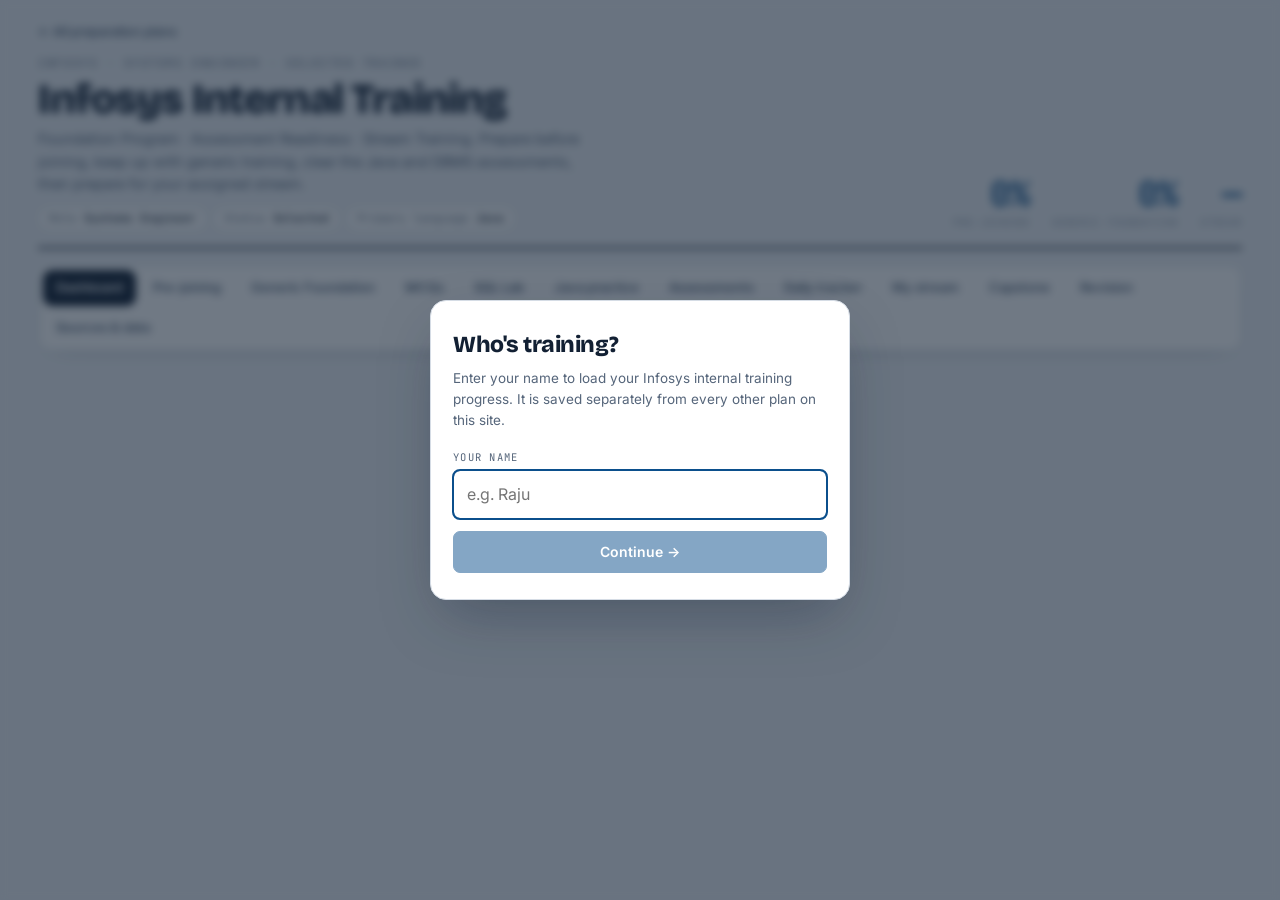
<file: infosys/index.html>
<!DOCTYPE html>
<html lang="en">
<head>
<meta charset="utf-8">
<meta name="viewport" content="width=device-width, initial-scale=1">
<title>Infosys Internal Training</title>
<meta name="description" content="Infosys Systems Engineer internal training tracker: pre-joining Java, OOP, DBMS and SQL preparation, Generic Foundation (FA1/FA2-style) assessments, daily assignments, stream training and capstone.">
<meta name="theme-color" content="#EEF1F5">
<link rel="icon" href="data:image/svg+xml,%3Csvg xmlns='http://www.w3.org/2000/svg' viewBox='0 0 32 32'%3E%3Crect width='32' height='32' rx='7' fill='%230B4F8C'/%3E%3Cpath d='M9 16.5l4.5 4.5L23 11' stroke='%23fff' stroke-width='3.2' fill='none' stroke-linecap='round' stroke-linejoin='round'/%3E%3C/svg%3E">
<link rel="preconnect" href="https://fonts.googleapis.com">
<link rel="preconnect" href="https://fonts.gstatic.com" crossorigin>
<link href="https://fonts.googleapis.com/css2?family=Bricolage+Grotesque:opsz,wght@12..96,700;12..96,800&family=Inter:wght@400;500;600;700&family=JetBrains+Mono:wght@400;600&display=swap" rel="stylesheet">
<style>
  :root{
    --paper:#EEF1F5;
    --surface:#FFFFFF;
    --surface-2:#F5F7FA;
    --ink:#122033;
    --ink-2:#55657A;
    --ink-3:#8794A6;
    --line:#D5DCE5;
    --accent:#0B4F8C;
    --accent-soft:#E1EBF6;
    --green:#2E7D4F;
    --green-soft:#E3F1E8;
    --amber:#A86A05;
    --amber-soft:#FBF0DC;
    --rust:#A8412A;
    --rust-soft:#F8E6E1;
    --radius:10px;
    --shadow:0 1px 0 rgba(18,32,51,.05), 0 8px 24px -20px rgba(18,32,51,.55);
    --mono:"JetBrains Mono",ui-monospace,Consolas,monospace;
  }
  *{box-sizing:border-box}
  html,body{margin:0;padding:0}
  body{background:var(--paper);color:var(--ink);font-family:"Inter",system-ui,-apple-system,"Segoe UI",sans-serif;font-size:15px;line-height:1.55;-webkit-font-smoothing:antialiased}
  a{color:var(--accent)}
  .wrap{max-width:none;margin:0 auto;padding:22px clamp(16px,3vw,56px) 96px}
  .hidden{display:none !important}
  .muted{color:var(--ink-2)}
  .faint{color:var(--ink-3)}
  .mono{font-family:var(--mono)}

  /* ---------- top line ---------- */
  .crumbs{display:flex;align-items:center;gap:10px;flex-wrap:wrap;margin-bottom:14px;font-size:12.5px}
  .crumbs a{color:var(--ink-2);text-decoration:none;font-weight:600}
  .crumbs a:hover{color:var(--accent)}
  .user-chip{display:flex;align-items:center;gap:8px;font-family:var(--mono);font-size:11.5px;background:var(--surface);border:1px solid var(--line);border-radius:999px;padding:4px 12px 4px 5px;color:var(--ink-2);cursor:pointer;margin-left:auto;min-height:32px}
  .user-chip:hover{border-color:var(--accent);color:var(--accent)}
  .avatar{width:22px;height:22px;border-radius:50%;background:var(--accent);color:#fff;font:700 11px "Inter",sans-serif;display:flex;align-items:center;justify-content:center;flex:none}
  .uname{max-width:140px;overflow:hidden;text-overflow:ellipsis;white-space:nowrap}

  /* ---------- header ---------- */
  header.top{display:flex;flex-wrap:wrap;gap:18px;align-items:flex-end;justify-content:space-between;padding-bottom:16px;border-bottom:2px solid var(--ink)}
  .eyebrow{font-family:var(--mono);font-size:11px;letter-spacing:.14em;text-transform:uppercase;color:var(--ink-2)}
  h1{font-family:"Bricolage Grotesque","Inter",sans-serif;font-weight:800;font-size:clamp(26px,4.6vw,42px);line-height:1.04;margin:6px 0 6px;letter-spacing:-.02em}
  .sub{color:var(--ink-2);max-width:62ch;font-size:14.5px;margin:0}
  .chips{display:flex;flex-wrap:wrap;gap:6px;margin-top:10px}
  .chip{font-family:var(--mono);font-size:11px;border:1px solid var(--line);background:var(--surface);color:var(--ink-2);border-radius:999px;padding:3px 10px}
  .chip b{color:var(--ink);font-weight:600}
  .totals{text-align:right;font-family:var(--mono)}
  .totals .big{font-size:clamp(30px,6vw,48px);font-weight:600;line-height:1;color:var(--accent)}
  .totals .cap{font-size:11px;letter-spacing:.1em;text-transform:uppercase;color:var(--ink-3);margin-top:4px}

  /* ---------- navigation ---------- */
  nav.views{display:flex;gap:4px;margin:16px 0 20px;padding:4px;background:var(--surface);border:1px solid var(--line);border-radius:12px;box-shadow:var(--shadow);flex-wrap:wrap}
  nav.views a{font-size:13px;font-weight:600;color:var(--ink-2);text-decoration:none;padding:7px 13px;border-radius:9px;white-space:nowrap;display:flex;align-items:center;gap:6px;min-height:36px}
  nav.views a:hover{color:var(--accent)}
  nav.views a[aria-current="page"]{background:var(--ink);color:#fff}
  nav.views a .n{font-family:var(--mono);font-size:10.5px;opacity:.7}
  nav.views a:focus-visible{outline:2px solid var(--accent);outline-offset:1px}

  .warn{background:var(--amber-soft);border:1px solid var(--amber);color:#5F3D04;border-radius:var(--radius);padding:10px 14px;font-size:13.5px;margin:0 0 16px}
  .note{background:var(--surface-2);border:1px dashed var(--line);border-radius:8px;padding:10px 12px;font-size:13px;color:var(--ink-2)}

  /* ---------- layout ---------- */
  .grid{display:grid;gap:14px;margin-bottom:16px}
  .g5{grid-template-columns:repeat(5,minmax(0,1fr))}
  .g2{grid-template-columns:repeat(2,minmax(0,1fr))}
  .g3{grid-template-columns:repeat(3,minmax(0,1fr))}
  .g4{grid-template-columns:repeat(4,minmax(0,1fr))}
  .g-side{grid-template-columns:minmax(0,340px) minmax(0,1fr);align-items:start}
  .card{background:var(--surface);border:1px solid var(--line);border-radius:var(--radius);padding:16px 18px;box-shadow:var(--shadow);min-width:0}
  .stack > * + *{margin-top:14px}
  .card h2,.h-label{font-family:var(--mono);font-size:11px;letter-spacing:.14em;text-transform:uppercase;color:var(--ink-2);margin:0 0 12px;font-weight:600}
  .card h3{font-size:13.5px;margin:16px 0 8px}
  .vhead{display:flex;flex-wrap:wrap;gap:12px;justify-content:space-between;align-items:flex-end;margin:4px 0 14px}
  .vhead h2{font-family:"Bricolage Grotesque","Inter",sans-serif;font-size:clamp(20px,3.4vw,26px);font-weight:700;margin:0;letter-spacing:-.01em}
  .vhead p{margin:4px 0 0;color:var(--ink-2);max-width:72ch;font-size:14px}

  /* stat cards */
  .stat .k{font-family:var(--mono);font-size:10.5px;letter-spacing:.12em;text-transform:uppercase;color:var(--ink-3)}
  .stat .v{font-family:var(--mono);font-size:28px;font-weight:600;line-height:1.1;margin-top:6px;color:var(--ink)}
  .stat .v.accent{color:var(--accent)}
  .stat .s{font-size:12.5px;color:var(--ink-2);margin-top:4px}

  /* bars */
  .bar{height:8px;background:var(--surface-2);border:1px solid var(--line);border-radius:999px;overflow:hidden}
  .bar > span{display:block;height:100%;background:var(--accent);transition:width .25s ease}
  .bar.green > span{background:var(--green)}
  .prow{display:grid;grid-template-columns:minmax(0,290px) minmax(0,1fr) 92px;gap:12px;align-items:center;padding:6px 0;text-decoration:none;color:inherit;border-radius:6px}
  a.prow:hover .pname{color:var(--accent)}
  .pname{font-size:13.5px;font-weight:600;overflow:hidden;text-overflow:ellipsis;white-space:nowrap}
  .pnum{font-family:var(--mono);font-size:11.5px;color:var(--ink-2);text-align:right;white-space:nowrap}

  /* badges */
  .badge{display:inline-block;font-family:var(--mono);font-size:9.5px;letter-spacing:.08em;text-transform:uppercase;font-weight:600;border:1px solid currentColor;border-radius:4px;padding:1px 6px;white-space:nowrap;vertical-align:1px;line-height:1.5}
  .p-vhigh{color:var(--rust)}
  .p-high{color:var(--amber)}
  .p-medium{color:var(--accent)}
  .p-additional{color:var(--ink-3)}
  .c-rep{color:var(--green);background:var(--green-soft);border-color:transparent}
  .c-fund{color:var(--ink-2);background:var(--surface-2);border-color:var(--line)}
  .c-add{color:var(--ink-3);background:var(--surface);border-color:var(--line);border-style:dashed}
  .c-off{color:#fff;background:var(--accent);border-color:var(--accent)}
  .legend{display:flex;flex-wrap:wrap;gap:6px 14px;align-items:center;font-size:12.5px;color:var(--ink-2);margin:0 0 14px}

  /* buttons + inputs */
  .btn{font:inherit;font-size:12.5px;font-weight:600;cursor:pointer;border:1px solid var(--line);background:var(--surface);color:var(--ink-2);padding:6px 12px;border-radius:7px;min-height:34px;display:inline-flex;align-items:center;gap:6px;text-decoration:none;touch-action:manipulation}
  .btn:hover{border-color:var(--accent);color:var(--accent)}
  .btn.primary{background:var(--accent);border-color:var(--accent);color:#fff}
  .btn.primary:hover{filter:brightness(1.08);color:#fff}
  .btn.on{background:var(--accent-soft);border-color:var(--accent);color:var(--accent)}
  .btn.danger:hover{border-color:var(--rust);color:var(--rust)}
  .btn:disabled{opacity:.5;cursor:not-allowed}
  .btn.sm{min-height:28px;padding:3px 9px;font-size:12px}
  .toolbar{display:flex;flex-wrap:wrap;gap:8px;align-items:center;margin-bottom:14px}
  .toolbar .grow{flex:1 1 220px}
  input[type=text],input[type=search],input[type=number],select,textarea{font:inherit;font-size:13.5px;color:var(--ink);background:var(--surface);border:1px solid var(--line);border-radius:7px;padding:7px 10px;min-height:34px;max-width:100%}
  input:focus,select:focus,textarea:focus{outline:2px solid var(--accent);outline-offset:-1px;border-color:var(--accent)}
  textarea{width:100%;resize:vertical;min-height:70px;line-height:1.45}
  textarea.code,.codeblock{font-family:var(--mono);font-size:12.5px;line-height:1.5}
  label.f{display:block;font-family:var(--mono);font-size:10.5px;letter-spacing:.12em;text-transform:uppercase;color:var(--ink-2);margin:0 0 5px}
  .form{display:grid;grid-template-columns:repeat(6,minmax(0,1fr));gap:10px 12px}
  .form > div{min-width:0}
  .form input,.form select{width:100%}
  .span2{grid-column:span 2}.span3{grid-column:span 3}.span6{grid-column:1 / -1}

  /* ---------- modules / syllabus ---------- */
  .mod{background:var(--surface);border:1px solid var(--line);border-radius:var(--radius);margin-bottom:12px;box-shadow:var(--shadow);overflow:hidden}
  .mhead{display:grid;grid-template-columns:30px minmax(0,1fr) auto 16px;gap:10px;align-items:center;padding:13px 16px;cursor:pointer;background:var(--surface-2);user-select:none;border:0;width:100%;font:inherit;color:inherit;text-align:left}
  .mhead:hover .mtitle{color:var(--accent)}
  .mhead:focus-visible{outline:2px solid var(--accent);outline-offset:-2px}
  .mnum{font-family:var(--mono);font-size:12px;color:var(--ink-3)}
  .mtitle{font-weight:700;font-size:15px;line-height:1.3}
  .mtitle .badge{margin-left:6px}
  .mmeta{display:flex;align-items:center;gap:10px}
  .mmeta .bar{width:110px}
  .mcount{font-family:var(--mono);font-size:11.5px;color:var(--ink-2);white-space:nowrap;min-width:64px;text-align:right}
  .chev{color:var(--ink-3);font-size:11px;transition:transform .2s}
  .mod.open .chev{transform:rotate(90deg)}
  .mod .mbody{display:none;border-top:1px solid var(--line)}
  .mod.open .mbody{display:block}
  .mblurb{padding:11px 16px;font-size:13.5px;color:var(--ink-2);border-bottom:1px dashed var(--line);display:flex;flex-wrap:wrap;gap:8px 14px;align-items:center}
  .mblurb p{margin:0;flex:1 1 380px}
  .sec{border-bottom:1px solid var(--line)}
  .shead{display:flex;flex-wrap:wrap;align-items:center;gap:8px;padding:10px 16px;background:#FAFBFD;border-bottom:1px solid var(--line)}
  .stitle{font-weight:700;font-size:13.5px;flex:1 1 auto}
  .scount{font-family:var(--mono);font-size:11px;color:var(--ink-2)}
  .items{display:grid;grid-template-columns:repeat(2,minmax(0,1fr))}
  .item{display:grid;grid-template-columns:24px minmax(0,1fr) auto;gap:10px;align-items:start;padding:9px 16px;border-bottom:1px solid #EEF1F5}
  .items .item{border-right:1px solid #EEF1F5}
  @media (min-width:1700px){ .items{grid-template-columns:repeat(3,minmax(0,1fr))} }
  .item .it{font-size:14px;font-weight:500;line-height:1.35}
  .item .hint{font-size:12.5px;color:var(--ink-2);margin-top:2px;line-height:1.4}
  .item.done .it{color:var(--ink-3);text-decoration:line-through;text-decoration-thickness:1px}
  .item.rev{background:var(--amber-soft)}
  .item.ip .it::before{content:"";display:inline-block;width:7px;height:7px;border-radius:50%;background:var(--accent);margin-right:7px;vertical-align:2px}
  .item select{font-size:11.5px;min-height:28px;padding:2px 6px;color:var(--ink-2)}
  .items.single{grid-template-columns:1fr}
  .items.single .item{border-right:0 !important}
  mark{background:#FFE9A8;color:inherit;border-radius:2px;padding:0 1px}
  input[type=checkbox]{appearance:none;-webkit-appearance:none;width:20px;height:20px;border:1.5px solid var(--ink-3);border-radius:5px;cursor:pointer;margin:1px 0 0;position:relative;background:#fff;flex:none}
  input[type=checkbox]:hover{border-color:var(--accent)}
  input[type=checkbox]:checked{background:var(--green);border-color:var(--green)}
  input[type=checkbox]:checked::after{content:"";position:absolute;left:5.5px;top:1.5px;width:6px;height:11px;border:solid #fff;border-width:0 2px 2px 0;transform:rotate(43deg)}
  input[type=checkbox]:focus-visible{outline:2px solid var(--accent);outline-offset:2px}
  .mnotes{padding:12px 16px 16px}
  .ans{margin-top:8px}
  .linkbtn{font:inherit;font-size:12px;font-weight:600;color:var(--accent);background:none;border:0;padding:2px 0;cursor:pointer}
  .linkbtn:hover{text-decoration:underline}
  .empty{padding:18px;text-align:center;color:var(--ink-3);font-size:13.5px}

  /* ---------- lists ---------- */
  ul.plain{list-style:none;margin:0;padding:0}
  ul.plain li{padding:7px 0;border-bottom:1px solid #EEF1F5;font-size:13.5px;display:flex;gap:10px;align-items:baseline;justify-content:space-between}
  ul.plain li:last-child{border-bottom:0}
  ol.steps{margin:0;padding-left:20px;font-size:13.5px;color:var(--ink-2)}
  ol.steps li{margin:5px 0}
  ol.steps b{color:var(--ink)}

  /* ---------- tables ---------- */
  .tscroll{overflow-x:auto;-webkit-overflow-scrolling:touch;max-width:100%}
  table.t{border-collapse:collapse;width:100%;font-size:13px}
  table.t th,table.t td{padding:6px 9px;border-bottom:1px solid var(--line);text-align:left;vertical-align:top}
  table.t th{font-family:var(--mono);font-size:10.5px;letter-spacing:.08em;text-transform:uppercase;color:var(--ink-2);background:var(--surface-2);font-weight:600;white-space:nowrap}
  table.t td.n{font-family:var(--mono);text-align:right}
  table.t th.n{text-align:right}
  table.t.data td{font-family:var(--mono);font-size:12px;white-space:nowrap}
  table.t.data td.null{color:var(--ink-3);font-style:italic}
  table.t input{width:100%;min-height:30px;padding:4px 7px;font-size:13px}

  /* ---------- MCQ ---------- */
  .seg{display:flex;flex-wrap:wrap;gap:6px}
  .qcard .qmeta{display:flex;flex-wrap:wrap;gap:8px;align-items:center;justify-content:space-between;font-family:var(--mono);font-size:11px;color:var(--ink-2);letter-spacing:.04em;margin-bottom:10px}
  .qtext{font-size:16px;font-weight:600;line-height:1.45;margin:0 0 10px}
  .codeblock{background:#0F1B2B;color:#E6EDF6;border-radius:8px;padding:12px 14px;overflow-x:auto;white-space:pre;margin:0 0 12px}
  .opts{display:grid;gap:8px;margin:6px 0 12px}
  .opt{display:grid;grid-template-columns:26px minmax(0,1fr);gap:8px;align-items:start;text-align:left;font:inherit;font-size:14px;background:var(--surface);border:1.5px solid var(--line);border-radius:9px;padding:10px 12px;cursor:pointer;color:var(--ink)}
  .opt:hover:not(:disabled){border-color:var(--accent)}
  .opt .ol{font-family:var(--mono);font-size:12px;font-weight:600;color:var(--ink-3);border:1px solid var(--line);border-radius:5px;width:22px;height:22px;display:flex;align-items:center;justify-content:center}
  .opt.sel{border-color:var(--accent);background:var(--accent-soft)}
  .opt.sel .ol{background:var(--accent);color:#fff;border-color:var(--accent)}
  .opt.right{border-color:var(--green);background:var(--green-soft)}
  .opt.right .ol{background:var(--green);color:#fff;border-color:var(--green)}
  .opt.wrong{border-color:var(--rust);background:var(--rust-soft)}
  .opt.wrong .ol{background:var(--rust);color:#fff;border-color:var(--rust)}
  .opt:disabled{cursor:default}
  .verdict{border-radius:8px;padding:10px 12px;font-size:13.5px;margin-bottom:12px}
  .verdict.ok{background:var(--green-soft);border:1px solid var(--green)}
  .verdict.bad{background:var(--rust-soft);border:1px solid var(--rust)}
  .verdict b{display:block;margin-bottom:2px}
  .qactions{display:flex;flex-wrap:wrap;gap:8px;align-items:center}
  .flagbtn[aria-pressed="true"]{background:var(--amber-soft);border-color:var(--amber);color:var(--amber)}
  .palette{display:flex;flex-wrap:wrap;gap:5px;margin-bottom:12px}
  .palette button{font-family:var(--mono);font-size:11.5px;width:32px;height:30px;border:1px solid var(--line);background:var(--surface);border-radius:6px;cursor:pointer;color:var(--ink-2)}
  .palette button.answered{background:var(--accent-soft);border-color:var(--accent);color:var(--accent)}
  .palette button.cur{outline:2px solid var(--ink);outline-offset:1px}
  .palette button.r-ok{background:var(--green-soft);border-color:var(--green);color:var(--green)}
  .palette button.r-bad{background:var(--rust-soft);border-color:var(--rust);color:var(--rust)}
  .timer{font-family:var(--mono);font-size:20px;font-weight:600}
  .timer.low{color:var(--rust)}
  .acc-ok{color:var(--green)} .acc-mid{color:var(--amber)} .acc-bad{color:var(--rust)}

  /* ---------- practice rows ---------- */
  .rec{border:1px solid var(--line);border-radius:9px;margin-bottom:8px;background:var(--surface)}
  .rec-head{display:grid;grid-template-columns:minmax(0,1fr) auto;gap:8px 12px;align-items:center;padding:10px 12px}
  .rec-title{font-weight:600;font-size:14px;cursor:pointer;background:none;border:0;padding:0;font:inherit;text-align:left;color:inherit}
  .rec-title:hover{color:var(--accent)}
  .rec-sub{font-size:12px;color:var(--ink-2);margin-top:2px}
  .rec-ctl{display:flex;flex-wrap:wrap;gap:6px;align-items:center;justify-content:flex-end}
  .rec-ctl select{font-size:12px;min-height:30px;padding:3px 6px}
  .rec-body{border-top:1px dashed var(--line);padding:12px;display:grid;grid-template-columns:repeat(2,minmax(0,1fr));gap:10px 12px}
  .ex-body{grid-template-columns:minmax(0,1fr)}
  .rec-body > *{min-width:0}
  .res-box{border:1px solid var(--line);border-radius:8px;padding:10px;background:var(--surface-2);font-size:13px}
  .res-box.ok{border-color:var(--green);background:var(--green-soft)}
  .res-box.bad{border-color:var(--rust);background:var(--rust-soft)}
  .pill{font-family:var(--mono);font-size:10.5px;border-radius:999px;padding:2px 8px;border:1px solid var(--line);color:var(--ink-2);white-space:nowrap}
  .pill.ok{color:var(--green);border-color:var(--green);background:var(--green-soft)}
  .pill.bad{color:var(--rust);border-color:var(--rust);background:var(--rust-soft)}
  .pill.mid{color:var(--amber);border-color:var(--amber);background:var(--amber-soft)}
  details.tables summary{cursor:pointer;font-weight:600;font-size:13.5px}
  details.tables .tbl{margin-top:12px}
  details.tables .tbl h4{font-family:var(--mono);font-size:12px;margin:0 0 6px}

  /* ---------- login modal ---------- */
  .modal-bg{position:fixed;inset:0;background:rgba(18,32,51,.6);backdrop-filter:blur(4px);-webkit-backdrop-filter:blur(4px);z-index:100;display:flex;align-items:center;justify-content:center;padding:16px;overflow-y:auto}
  .modal{background:var(--surface);border:1px solid var(--line);border-radius:16px;padding:26px 22px;width:100%;max-width:420px;box-shadow:0 24px 60px -12px rgba(18,32,51,.35);margin:auto}
  .modal h2{font-family:"Bricolage Grotesque","Inter",sans-serif;font-weight:800;font-size:23px;margin:0 0 6px;letter-spacing:-.02em}
  .modal p{color:var(--ink-2);font-size:13.5px;margin:0 0 18px}
  .modal input[type=text]{width:100%;font-size:16px;padding:11px 13px}
  .modal .btn.primary{width:100%;justify-content:center;min-height:42px;margin-top:12px;font-size:14px}
  .plist{margin-top:18px;border-top:1px solid var(--line);padding-top:12px}
  .plist button{display:flex;width:100%;align-items:center;gap:10px;border:1px solid var(--line);background:var(--surface-2);border-radius:9px;padding:8px 10px;margin-bottom:6px;cursor:pointer;font:inherit;font-size:13.5px;text-align:left;color:var(--ink)}
  .plist button:hover{border-color:var(--accent)}

  /* ---------- v2: phases, workspace, trackers ---------- */
  .hdr-stats{display:flex;gap:22px;align-items:flex-end}
  .hdr-stats .big{font-size:clamp(22px,3.6vw,34px)}
  .hdr-stats .cap{font-size:10px}
  .phase-grid{align-items:stretch}
  .phase-card{display:flex;flex-direction:column}
  .phase-head{display:flex;justify-content:space-between;align-items:flex-start;gap:8px}
  .phase-title{font-family:"Bricolage Grotesque","Inter",sans-serif;font-size:18px;margin:2px 0 0;letter-spacing:-.01em}
  .phase-card .prow{grid-template-columns:minmax(0,1fr) minmax(70px,160px) 52px;gap:8px;padding:5px 0}
  .callout{background:var(--amber-soft);border:1px solid var(--amber);border-radius:9px;padding:10px 13px;font-size:13.5px;color:#4A3104;margin-bottom:14px}
  .workspace{padding:12px 16px;border-bottom:1px solid var(--line);background:#FBFCFE}
  .tiles{display:grid;grid-template-columns:repeat(6,minmax(0,1fr));gap:8px}
  .tile{display:flex;flex-direction:column;gap:2px;border:1px solid var(--line);border-radius:8px;padding:8px 10px;background:var(--surface);text-decoration:none;color:inherit;min-width:0}
  .tile:hover{border-color:var(--accent)}
  .tile .k{font-family:var(--mono);font-size:9.5px;letter-spacing:.1em;text-transform:uppercase;color:var(--ink-3)}
  .tile .v{font-family:var(--mono);font-size:19px;font-weight:600}
  .tile .s{font-size:11.5px;color:var(--ink-2)}
  .ws-notes{margin-top:10px}
  .row3{display:grid;grid-template-columns:repeat(3,minmax(0,1fr));gap:8px}
  .row-auto{display:grid;grid-template-columns:repeat(auto-fit,minmax(180px,1fr));gap:10px}
  .checks{display:flex;flex-wrap:wrap;gap:8px 16px;align-items:center;font-size:13.5px}
  .checks label{display:flex;align-items:center;gap:6px;cursor:pointer}
  .week{margin-bottom:16px}
  .week-head{display:flex;flex-wrap:wrap;gap:4px 12px;align-items:baseline;justify-content:space-between;padding:8px 2px;border-bottom:2px solid var(--ink);margin-bottom:8px;font-size:13px}
  .rec.overdue{border-color:var(--rust);box-shadow:inset 3px 0 0 var(--rust)}
  .mhead.as-div{cursor:default;grid-template-columns:30px minmax(0,1fr) auto 34px}
  .chevbtn{background:none;border:0;cursor:pointer;padding:4px;color:var(--ink-3)}
  .mname{font-weight:700;font-size:14.5px;border:1px solid transparent;background:transparent;min-width:0;width:100%}
  .mname:hover{border-color:var(--line);background:var(--surface)}
  .items.boxed{border:1px solid var(--line);border-radius:8px;overflow:hidden}
  .items.single .item .rec-ctl{flex-wrap:nowrap}
  .pref-row{grid-template-columns:auto minmax(0,1fr) auto !important}
  .pref-row input,.pref-row select{min-width:0;width:100%}
  .nowrap{white-space:nowrap}
  .phase-card .pname{white-space:normal;overflow:visible}
  .pill[data-engine]{white-space:normal;display:inline-block;line-height:1.4;max-width:100%}
  /* ---------- start-here guide ---------- */
  .guide{margin-bottom:16px}
  .guide-top{display:flex;flex-wrap:wrap;gap:8px 14px;align-items:center;justify-content:space-between;margin-bottom:12px}
  .guide-top h2{margin:0}
  .guide-top .bar{flex:1 1 160px;max-width:320px}
  .guide-grid{display:grid;grid-template-columns:repeat(auto-fit,minmax(260px,1fr));gap:14px}
  .gcol h3{font-family:var(--mono);font-size:10.5px;letter-spacing:.12em;text-transform:uppercase;color:var(--ink-2);margin:0 0 8px;font-weight:600}
  .gcol ol{list-style:none;margin:0;padding:0;display:grid;gap:8px}
  .gstep{display:grid;grid-template-columns:26px minmax(0,1fr);gap:10px;border:1px solid var(--line);border-radius:9px;padding:10px 12px;background:var(--surface)}
  .gstep .gnum{width:24px;height:24px;border-radius:50%;border:1.5px solid var(--ink-3);display:flex;align-items:center;justify-content:center;font-family:var(--mono);font-size:11.5px;font-weight:600;color:var(--ink-2)}
  .gstep.done{background:var(--green-soft);border-color:#B9DCC6}
  .gstep.done .gnum{background:var(--green);border-color:var(--green);color:#fff}
  .gstep b{font-size:13.5px;display:block;line-height:1.3}
  .gstep p{margin:3px 0 5px;font-size:12.5px;color:var(--ink-2);line-height:1.45}
  .gstep a{font-size:12.5px;font-weight:600;text-decoration:none}
  .gstep a:hover{text-decoration:underline}
  .guide-mini{display:flex;flex-wrap:wrap;gap:8px 14px;align-items:center;margin-bottom:16px;padding:10px 14px}
  .status{position:fixed;left:50%;bottom:18px;transform:translateX(-50%);background:var(--ink);color:#fff;font-family:var(--mono);font-size:11.5px;letter-spacing:.04em;padding:8px 16px;border-radius:999px;opacity:0;pointer-events:none;transition:opacity .25s;z-index:120;white-space:nowrap;max-width:90vw;overflow:hidden;text-overflow:ellipsis}
  .status.show{opacity:1}

  /* ---------- responsive ---------- */
  @media (max-width:1100px){ .g5{grid-template-columns:repeat(3,minmax(0,1fr))} .tiles{grid-template-columns:repeat(3,minmax(0,1fr))} .g3.phase-grid{grid-template-columns:1fr} }
  @media (max-width:900px){
    .g2,.g-side{grid-template-columns:1fr}
    .items{grid-template-columns:1fr}
    .items .item{border-right:0 !important}
    .form{grid-template-columns:repeat(2,minmax(0,1fr))}
    .span3{grid-column:1 / -1}
  }
  @media (max-width:640px){
    .wrap{padding:14px 16px 90px}
    nav.views{flex-wrap:nowrap;overflow-x:auto;scrollbar-width:none;-webkit-overflow-scrolling:touch}
    nav.views::-webkit-scrollbar{display:none}
    .guide-grid{grid-template-columns:1fr}
    .g5{grid-template-columns:repeat(2,minmax(0,1fr))}
    .g5 > :first-child{grid-column:1 / -1}
    .g4{grid-template-columns:repeat(2,minmax(0,1fr))}
    .g3{grid-template-columns:1fr}
    header.top{align-items:flex-start}
    .totals{text-align:left}
    .hdr-stats{gap:16px}
    .tiles{grid-template-columns:repeat(2,minmax(0,1fr))}
    .row3{grid-template-columns:1fr}
    .workspace{padding:12px}
    .mhead.as-div{grid-template-columns:24px minmax(0,1fr) 34px}
    .mhead.as-div .mmeta{grid-column:2 / 3;grid-row:2}
    .pref-row{grid-template-columns:1fr !important}
    .mhead{grid-template-columns:24px minmax(0,1fr) 14px;padding:12px}
    .mmeta{grid-column:2 / 3;grid-row:2}
    .mmeta .bar{flex:1;width:auto}
    .item{grid-template-columns:22px minmax(0,1fr) auto;padding:9px 12px;gap:8px}
    .item select{width:98px;font-size:11.5px;padding:2px 4px}
    .item.ip select{border-color:var(--accent)}
    .item.rev select{border-color:var(--amber);background:var(--amber-soft)}
    .item.done select{border-color:var(--green)}
    .shead,.mblurb,.mnotes{padding-left:12px;padding-right:12px}
    .prow{grid-template-columns:minmax(0,1fr) 84px;gap:4px 10px}
    .prow .bar{grid-column:1 / -1;grid-row:2}
    .rec-head{grid-template-columns:1fr}
    .rec-ctl{justify-content:flex-start}
    .rec-body{grid-template-columns:minmax(0,1fr)}
    .form{grid-template-columns:1fr}
    .span2{grid-column:1 / -1}
    .card{padding:14px}
    .stat .v{font-size:24px}
    .qtext{font-size:15px}
  }
  @media (prefers-reduced-motion:reduce){*{transition:none !important}}
</style>
</head>
<body>

<div class="modal-bg hidden" id="loginModal">
  <div class="modal" role="dialog" aria-modal="true" aria-labelledby="loginTitle">
    <h2 id="loginTitle">Who's training?</h2>
    <p>Enter your name to load your Infosys internal training progress. It is saved separately from every other plan on this site.</p>
    <label class="f" for="nameInput">Your name</label>
    <input type="text" id="nameInput" maxlength="40" autocomplete="off" placeholder="e.g. Raju">
    <button class="btn primary" id="startBtn" disabled>Continue →</button>
    <div class="plist hidden" id="profileList"></div>
  </div>
</div>

<div class="wrap">
  <div class="crumbs">
    <a href="/">← All preparation plans</a>
    <button class="user-chip hidden" id="userChip" title="Switch user" aria-label="Switch user"><span class="avatar" id="userAvatar">?</span><span class="uname" id="userLabel">—</span><span aria-hidden="true">⇄</span></button>
  </div>

  <header class="top">
    <div>
      <div class="eyebrow">Infosys · Systems Engineer · Selected trainee</div>
      <h1>Infosys Internal Training</h1>
      <p class="sub">Foundation Program · Assessment Readiness · Stream Training. Prepare before joining, keep up with generic training, clear the Java and DBMS assessments, then prepare for your assigned stream.</p>
      <div class="chips">
        <span class="chip">Role <b>Systems Engineer</b></span>
        <span class="chip">Status <b>Selected</b></span>
        <span class="chip">Primary language <b>Java</b></span>
      </div>
    </div>
    <div class="totals hdr-stats" id="hdrStats" aria-label="Progress by phase"></div>
  </header>

  <nav class="views" id="nav" aria-label="Internal training sections"></nav>
  <div class="warn hidden" id="storageWarn"><b>Progress can't be saved in this browser.</b> Private/incognito mode or blocked site data makes every change disappear on refresh. Open the page in a normal window, or allow site data for this address.</div>
  <main id="view" aria-live="polite"></main>
</div>
<div class="status" id="status" role="status"></div>
<datalist id="codingProblems"></datalist>
<datalist id="streamList"></datalist>
<datalist id="subjectList"></datalist>

<noscript><p style="padding:16px">This preparation portal needs JavaScript.</p></noscript>
<script src="/infosys/se-content.js"></script>
<script src="/infosys/se-mcq.js"></script>
<script src="/infosys/se-sql.js"></script>
<script src="/infosys/se-app.js"></script>
</body>
</html>
</file>
<file: dec20/plan.css>
/* Infosys 20 Dec view. Reuses the cards, bars, buttons and flags defined in index.html. */
#d20View{scroll-margin-top:12px}
#d20Tabs{scroll-margin-top:12px;margin-top:20px}
.d20-cols{display:grid;grid-template-columns:minmax(0,1fr) 320px;gap:20px;align-items:start}
#d20Side .card, .d20-stack > .card, .d20-stack > div > .card{margin-bottom:14px}
.d20-narrow{max-width:900px;margin:0 auto}

.d20-banner{background:var(--teal-soft);border:1px solid #BCD8D1;border-radius:var(--radius);padding:12px 16px;margin-bottom:14px;font-size:14px}
.d20-banner.warn-b{background:#FDF3E3;border-color:var(--amber)}
.d20-banner a{color:var(--teal);font-weight:600}
.d20-check{display:flex;gap:10px;align-items:center;cursor:pointer;margin-top:8px}
.d20-check input{margin:0}

.d20-daybar{display:grid;grid-template-columns:auto minmax(0,1fr) auto;gap:14px;align-items:center;margin-bottom:14px}
.d20-daytitle{text-align:center}
.d20-daytitle h2{font-family:"Bricolage Grotesque","Inter",sans-serif;font-size:clamp(20px,3vw,28px);margin:4px 0 0;line-height:1.2}
.d20-daybar .btn:disabled{opacity:.35;cursor:default;color:var(--ink-3);border-color:var(--line)}
.d20-back{text-align:center;margin:0 0 14px}

.d20-step{margin-bottom:14px}
.d20-stephead{display:flex;align-items:center;gap:12px}
.d20-num{width:28px;height:28px;border-radius:50%;background:var(--ink);color:#fff;display:flex;align-items:center;justify-content:center;font-weight:700;font-size:13px;flex:none}
#d20View .d20-stephead h3{font-family:"Inter",sans-serif;font-size:16.5px;letter-spacing:0;text-transform:none;color:var(--ink);margin:0;flex:1}
.d20-tally{font-family:"JetBrains Mono",monospace;font-size:12px;color:var(--ink-2);white-space:nowrap}
.d20-help{font-size:13.5px;color:var(--ink-2);margin:8px 0 0;max-width:80ch}
.d20-learn{font-size:15px;margin:10px 0 0;max-width:80ch}

.d20-probs{list-style:none;margin:12px 0 0;padding:0}
.d20-prob{display:grid;grid-template-columns:24px minmax(0,1fr) auto;gap:12px;align-items:center;padding:11px 0;border-top:1px solid var(--line)}
.d20-prob input{margin:0}
.d20-pname{display:flex;flex-wrap:wrap;gap:8px;align-items:center;font-weight:600;font-size:14.5px}
.d20-pname .flag{margin-left:0}
.d20-prob.done .d20-link{color:var(--ink-3);text-decoration:line-through}
.d20-pbtns{display:flex;flex-wrap:wrap;gap:6px;justify-content:flex-end}
.d20-link{color:var(--ink);text-decoration:none}
.d20-link:hover{color:var(--teal);text-decoration:underline}
.d20-finish{display:grid;grid-template-columns:180px minmax(0,1fr);gap:14px;margin-top:12px;align-items:start}
.d20-finish textarea{min-height:70px}

.d20-count{text-align:center}
.d20-count .big{font-family:"JetBrains Mono",monospace;font-size:46px;font-weight:600;color:var(--teal);line-height:1}
.d20-count .cap{font-size:13px;color:var(--ink-2);margin-top:4px}
.d20-sidebar{margin-top:16px}
.d20-sidebar .mbar{display:block}
.d20-pdf{display:inline-flex;align-items:center;text-decoration:none;margin-top:10px}
.d20-q{display:flex;justify-content:space-between;gap:10px;align-items:center;padding:8px 0;border-top:1px solid var(--line);font-size:13.5px}
.d20-q > span{min-width:0;overflow-wrap:anywhere}

.d20-phase{margin-bottom:14px}
.d20-phasehead{display:flex;justify-content:space-between;gap:12px;align-items:flex-start;margin-bottom:10px}
#d20View .d20-phase h3{font-family:"Bricolage Grotesque","Inter",sans-serif;font-size:19px;letter-spacing:0;text-transform:none;color:var(--ink);margin:4px 0 2px}
.d20-dayrow{display:grid;grid-template-columns:62px 96px minmax(0,1fr) 44px;gap:12px;align-items:center;width:100%;text-align:left;font:inherit;font-size:14px;color:var(--ink);background:none;border:0;border-top:1px solid var(--line);padding:11px 6px;cursor:pointer}
.d20-dayrow:hover{background:var(--surface-2)}
.d20-dayrow:focus-visible{outline:2px solid var(--teal);outline-offset:-2px}
.d20-dayrow.now{background:var(--teal-soft)}
.d20-dnum{font-weight:700}
.d20-ddate,.d20-dcount{font-family:"JetBrains Mono",monospace;font-size:12px;color:var(--ink-2)}
.d20-dcount{text-align:right}
.d20-dayrow.done .d20-dcount{color:var(--green);font-weight:600}

.d20-question{font-size:18px;font-weight:600;line-height:1.45;margin:14px 0 0}
#d20Drill .toolbar{margin:14px 0 0}
#d20Drill .d20-drillfoot{border-top:1px solid var(--line);padding-top:14px}
.d20-of{font-size:13px;color:var(--ink-3)}
.d20-mrow{grid-template-columns:minmax(0,260px) 1fr 56px}
.d20-cp{padding:10px 0;border-top:1px solid var(--line)}
.d20-cp .tags{margin-top:8px}
.d20-meta{display:flex;flex-wrap:wrap;gap:10px;margin-top:10px}
.d20-mock{display:grid;grid-template-columns:repeat(5,minmax(0,1fr));gap:8px;margin-top:8px}
.d20-form{display:grid;grid-template-columns:minmax(0,2fr) minmax(0,1.8fr) minmax(0,2.4fr) auto;gap:8px;margin:12px 0}
.d20-guide ol{margin:0;padding-left:20px}
.d20-guide li{margin:6px 0;font-size:14px}
.d20-guide dt{font-weight:700;font-size:14px;margin-top:10px}
.d20-guide dd{margin:2px 0 0;font-size:13.5px;color:var(--ink-2)}
.d20-guide table.pattern td, .d20-guide table.pattern th{padding-right:12px;vertical-align:top}
.d20-guide table.pattern td:first-child{white-space:nowrap}

@media (max-width:1000px){
  .d20-cols{grid-template-columns:minmax(0,1fr)}
  .d20-mock{grid-template-columns:1fr 1fr}
}
@media (max-width:640px){
  .d20-daybar{grid-template-columns:1fr 1fr}
  .d20-daytitle{grid-column:1 / -1;order:-1}
  .d20-daybar .btn:last-child{justify-self:end}
  .d20-prob{grid-template-columns:24px minmax(0,1fr)}
  .d20-pbtns{grid-column:2;justify-content:flex-start}
  .d20-finish, .d20-form, .d20-mock{grid-template-columns:1fr}
  .d20-dayrow{grid-template-columns:54px minmax(0,1fr) 40px;gap:8px}
  .d20-ddate{display:none}
  .d20-mrow{grid-template-columns:minmax(0,1fr) 70px 44px}
  .d20-mrow .lname{white-space:normal}
  .d20-guide table.pattern td:first-child{white-space:normal}
}
</file>
